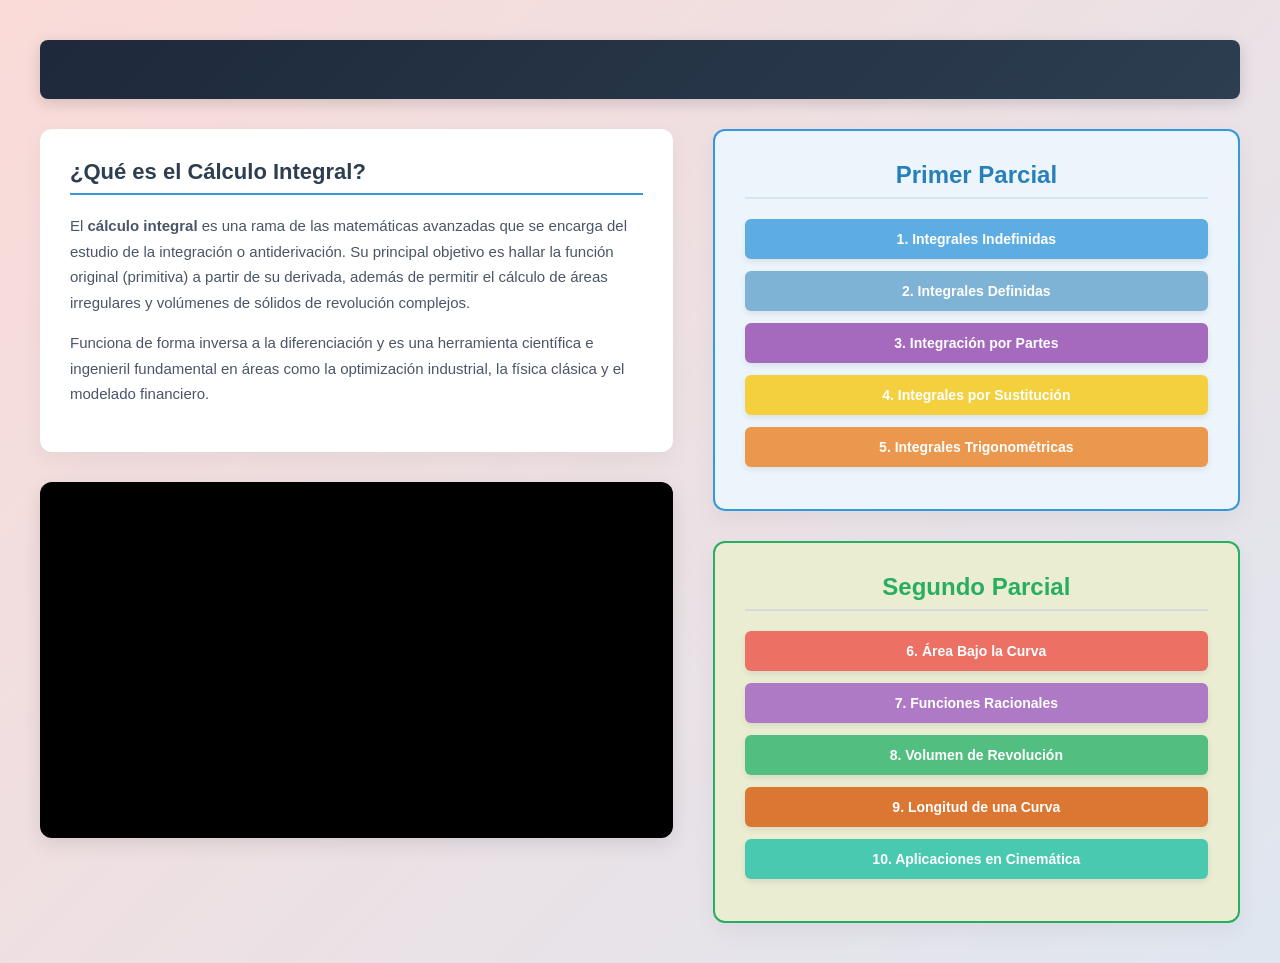
<file: index.html>
<!DOCTYPE html>
<html lang="es">
<head>
    <meta charset="UTF-8">
    <meta name="viewport" content="width=device-width, initial-scale=1.0">
    <title>Curso de Cálculo Integral</title>
    <style>
        /* --- ESTILOS GENERALES Y FONDO DINÁMICO --- */
        body {
            margin: 0;
            padding: 40px 20px;
            display: flex;
            flex-direction: column;
            align-items: center;
            font-family: 'Segoe UI', Tahoma, Geneva, Verdana, sans-serif;
            /* Degradado con colores pastel más vivos y notorios */
            background: linear-gradient(-45deg, #d5f5e3, #e8f8f5, #d6eaf8, #fadbd8);
            background-size: 400% 400%;
            animation: movimientoGradiente 10s ease infinite; /* Bajado a 10s para que sea más dinámico */
            min-height: 100vh;
            box-sizing: border-box;
        }

        @keyframes movimientoGradiente {
            0% { background-position: 0% 50%; }
            50% { background-position: 100% 50%; }
            100% { background-position: 0% 50%; }
        }

        /* --- CONTENEDOR MAESTRO HORIZONTAL --- */
        main {
            max-width: 1200px;
            width: 100%;
        }

        /* --- ANIMACIÓN FLUIDA DEL TÍTULO --- */
        .marquee-container {
            width: 100%;
            overflow: hidden;
            background: linear-gradient(135deg, #1e293b, #2c3e50);
            border-radius: 8px;
            padding: 14px 0;
            margin-bottom: 30px;
            box-shadow: 0 4px 15px rgba(0,0,0,0.15);
        }

        .marquee-text {
            display: inline-block;
            white-space: nowrap;
            font-size: 26px;
            font-weight: bold;
            color: #ffffff;
            padding-left: 100%;
            animation: moverTexto 12s linear infinite;
        }

        @keyframes moverTexto {
            0% { transform: translate3d(0%, 0, 0); }
            100% { transform: translate3d(-100%, 0, 0); }
        }

        /* --- ESTRUCTURA DE DOS COLUMNAS --- */
        .dashboard-grid {
            display: grid;
            grid-template-columns: 1.2fr 1fr; /* Izquierda ligeramente más ancha para el video */
            gap: 40px; /* Margen de separación generoso entre las dos columnas */
            width: 100%;
            align-items: start;
        }

        /* --- BLOQUES DE CONTENIDO CONTROLOGADOS --- */
        .bloque {
            background: white;
            padding: 30px;
            border-radius: 12px;
            box-shadow: 0 8px 24px rgba(0,0,0,0.05);
            box-sizing: border-box;
        }

        /* --- COLUMNA IZQUIERDA (Teoría + Video) --- */
        .columna-izquierda {
            display: flex;
            flex-direction: column;
            gap: 30px; /* Margen de separación entre el concepto y el video */
        }

        .intro-text h2 {
            color: #2c3e50;
            margin-top: 0;
            font-size: 22px;
            border-bottom: 2px solid #3498db;
            padding-bottom: 8px;
        }

        .intro-text p {
            line-height: 1.7;
            color: #4a5568;
            font-size: 15px;
        }

        .video-container {
            position: relative;
            padding-bottom: 56.25%; /* Relación 16:9 */
            height: 0;
            overflow: hidden;
            background: #000;
            border-radius: 12px;
            box-shadow: 0 6px 20px rgba(0,0,0,0.1);
        }

        .video-container iframe {
            position: absolute;
            top: 0;
            left: 0;
            width: 100%;
            height: 100%;
            border: 0;
        }

        /* --- COLUMNA DERECHA (Parciales Apilados) --- */
        .columna-derecha {
            display: flex;
            flex-direction: column;
            gap: 30px; /* Margen de separación entre el Parcial 1 y el Parcial 2 */
        }

        .cuadro-parcial {
            text-align: center;
            transition: all 0.3s ease;
        }

        /* Colores del Primer Parcial */
        .parcial-uno {
            background-color: #ebf5fb; 
            border: 2px solid #3498db;
        }
        .parcial-uno h2 {
            color: #2980b9;
            margin-top: 0;
            border-bottom: 2px solid #d4e6f1;
            padding-bottom: 8px;
        }

        /* Colores del Segundo Parcial */
        .parcial-dos {
            background-color: #eaedd1; 
            border: 2px solid #27ae60;
        }
        .parcial-dos h2 {
            color: #27ae60;
            margin-top: 0;
            border-bottom: 2px solid #d5dbdb;
            padding-bottom: 8px;
        }

        /* Levitación del cuadro al pasar el mouse */
        .cuadro-parcial:hover {
            transform: translateY(-4px);
            box-shadow: 0 12px 32px rgba(0,0,0,0.1);
        }

        /* --- BOTONES DE LOS TEMAS --- */
        .btn-tema {
            display: block;
            width: 100%;
            padding: 12px;
            margin: 12px 0;
            color: white;
            text-decoration: none;
            font-weight: bold;
            border-radius: 6px;
            transition: all 0.3s ease;
            box-sizing: border-box;
            box-shadow: 0 3px 6px rgba(0,0,0,0.08);
            font-size: 14px;
        }

        .btn-tema:hover {
            transform: scale(1.02);
            box-shadow: 0 6px 14px rgba(0,0,0,0.15);
            filter: brightness(1.08);
        }

        /* --- RESPONSIVO PARA PANTALLAS PEQUEÑAS --- */
        @media (max-width: 900px) {
            .dashboard-grid {
                grid-template-columns: 1fr; /* Se hace vertical en celulares */
                gap: 30px;
            }
            body {
                padding: 20px 10px;
            }
        }
    </style>
</head>
<body>

    <main>
        <!-- Título principal animado en la parte superior central -->
        <div class="marquee-container">
            <div class="marquee-text">Proyecto Portafolio De Cálculo Integral</div>
        </div>

        <!-- REJILLA PRINCIPAL EN DOS COLUMNAS HORIZONTALES -->
        <div class="dashboard-grid">
            
            <!-- COLUMNA IZQUIERDA: Concepto + Video (Sin Imagen) -->
            <div class="columna-izquierda">
                
                <!-- Bloque Teórico -->
                <div class="bloque intro-text">
                    <h2>¿Qué es el Cálculo Integral?</h2>
                    <p>
                        El <strong>cálculo integral</strong> es una rama de las matemáticas avanzadas que se encarga del estudio de la integración o antiderivación. Su principal objetivo es hallar la función original (primitiva) a partir de su derivada, además de permitir el cálculo de áreas irregulares y volúmenes de sólidos de revolución complejos.
                    </p>
                    <p>
                        Funciona de forma inversa a la diferenciación y es una herramienta científica e ingenieril fundamental en áreas como la optimización industrial, la física clásica y el modelado financiero.
                    </p>
                </div>

                <!-- Bloque del Video de YouTube -->
                <section class="video-container">
                    <iframe 
                        src="https://www.youtube.com/embed/d7Y9Om4KCUM" 
                        title="Integrales | Introducción" 
                        allow="accelerometer; autoplay; clipboard-write; encrypted-media; gyroscope; picture-in-picture; web-share" 
                        allowfullscreen>
                    </iframe >
                </section>
                
            </div>

            <!-- COLUMNA DERECHA: Parciales Apilados (Uno arriba y otro abajo) -->
            <div class="columna-derecha">
                
                <!-- Cuadro Primer Parcial (Arriba) -->
                <div class="bloque cuadro-parcial parcial-uno">
                    <h2>Primer Parcial</h2>
                    <a href="temas/parcial1/tema1.html" class="btn-tema" style="background-color: #5dade2;">1. Integrales Indefinidas</a>
                    <a href="temas/parcial1/tema2.html" class="btn-tema" style="background-color: #7fb3d5;">2. Integrales Definidas</a>
                    <a href="temas/parcial1/tema3.html" class="btn-tema" style="background-color: #a569bd;">3. Integración por Partes</a>
                    <a href="temas/parcial1/tema4.html" class="btn-tema" style="background-color: #f4d03f;">4. Integrales por Sustitución</a>
                    <a href="temas/parcial1/tema5.html" class="btn-tema" style="background-color: #eb984e;">5. Integrales Trigonométricas</a>
                </div>

                <!-- Cuadro Segundo Parcial (Abajo) -->
                <div class="bloque cuadro-parcial parcial-dos">
                    <h2>Segundo Parcial</h2>
                    <a href="temas/parcial2/tema1.html" class="btn-tema" style="background-color: #ec7063;">6. Área Bajo la Curva</a>
                    <a href="temas/parcial2/tema2.html" class="btn-tema" style="background-color: #af7ac5;">7. Funciones Racionales</a>
                    <a href="temas/parcial2/tema3.html" class="btn-tema" style="background-color: #52be80;">8. Volumen de Revolución</a>
                    <a href="temas/parcial2/tema4.html" class="btn-tema" style="background-color: #dc7633;">9. Longitud de una Curva</a>
                    <a href="temas/parcial2/tema5.html" class="btn-tema" style="background-color: #48c9b0;">10. Aplicaciones en Cinemática</a>
                </div>

            </div>

        </div> <!-- Fin de la rejilla -->
    </main>

</body>
</html>
</file>
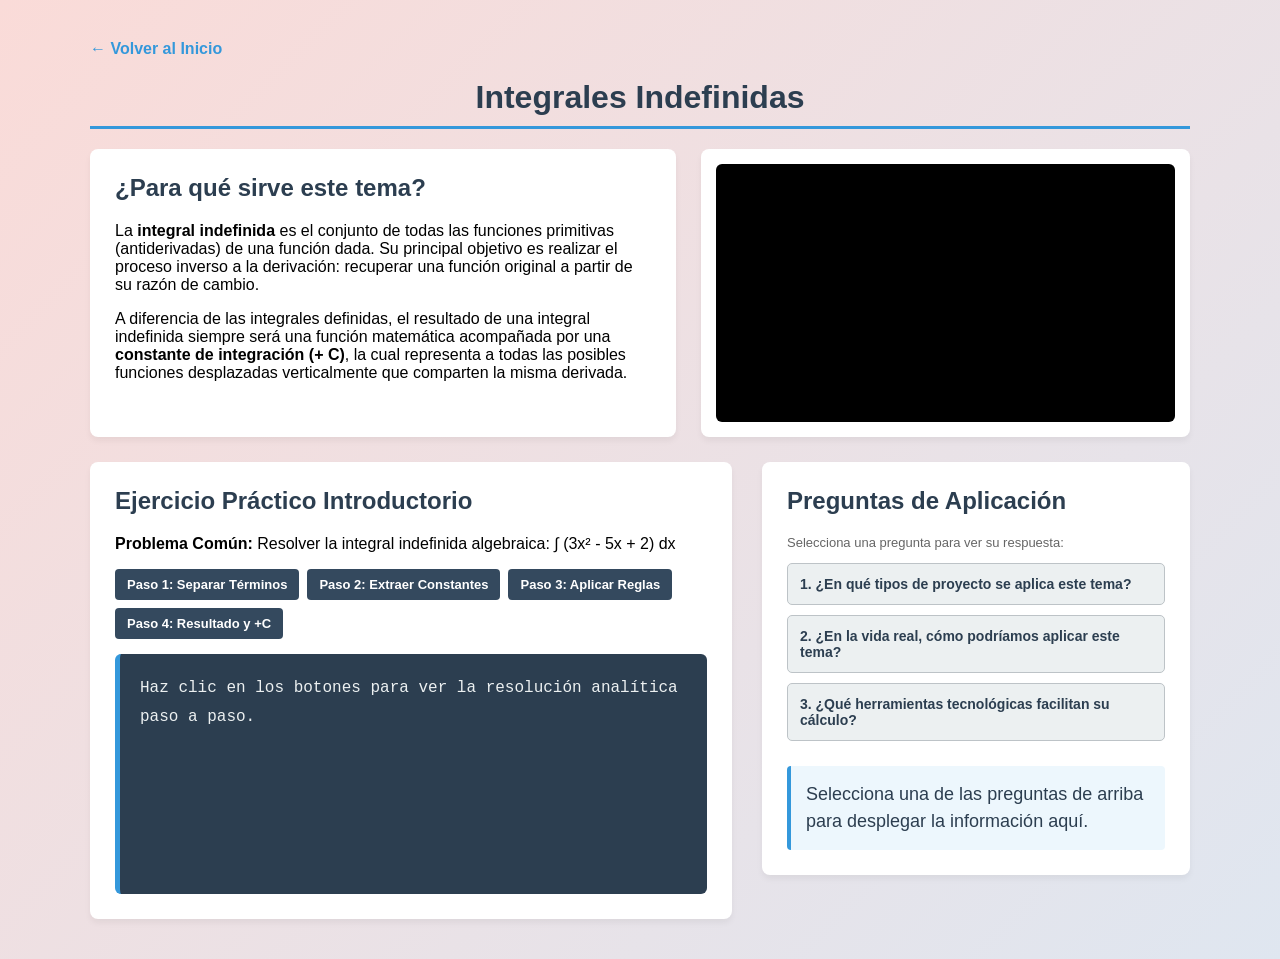
<file: temas/parcial1/tema1.html>
<!DOCTYPE html>
<html lang="es">
<head>
    <meta charset="UTF-8">
    <meta name="viewport" content="width=device-width, initial-scale=1.0">
    <title>Funciones Racionales - Caso 1</title>
    <style>
        body {
            font-family: 'Segoe UI', Geneva, Verdana, sans-serif;
            margin: 0;
            padding: 20px;
            display: flex;
            flex-direction: column;
            align-items: center;
            /* Mismo fondo vivo de la página principal */
            background: linear-gradient(-45deg, #d5f5e3, #e8f8f5, #d6eaf8, #fadbd8);
            background-size: 400% 400%;
            animation: movimientoGradiente 10s ease infinite;
            min-height: 100vh;
        }

        @keyframes movimientoGradiente {
            0% { background-position: 0% 50%; }
            50% { background-position: 100% 50%; }
            100% { background-position: 0% 50%; }
        }

        main {
            max-width: 1100px;
            width: 100%;
        }

        h1 {
            color: #2c3e50;
            text-align: center;
            border-bottom: 3px solid #3498db;
            padding-bottom: 10px;
            margin-bottom: 20px;
        }

        .navegacion-superior {
            display: flex;
            justify-content: space-between;
            align-items: center;
            margin-bottom: 20px;
            width: 100%;
        }

        .volver-btn {
            text-decoration: none;
            color: #3498db;
            font-weight: bold;
        }

        .siguiente-caso-btn {
            text-decoration: none;
            background-color: #e67e22;
            color: white;
            padding: 10px 15px;
            border-radius: 5px;
            font-weight: bold;
            transition: background 0.2s;
        }

        .siguiente-caso-btn:hover {
            background-color: #d35400;
        }

        /* --- FILA SUPERIOR: TEORÍA Y VIDEO --- */
        .fila-superior {
            display: grid;
            grid-template-columns: 1.2fr 1fr;
            gap: 25px;
            margin-bottom: 25px;
        }

        .bloque {
            background: white;
            padding: 25px;
            border-radius: 8px;
            box-shadow: 0 4px 6px rgba(0,0,0,0.05);
        }

        h2 {
            color: #2c3e50;
            margin-top: 0;
        }

        .video-pequeno {
            position: relative;
            padding-bottom: 56.25%;
            height: 0;
            overflow: hidden;
            border-radius: 6px;
            background: #000;
        }

        .video-pequeno iframe {
            position: absolute;
            top: 0;
            left: 0;
            width: 100%;
            height: 100%;
            border: 0;
        }

        /* --- FILA INFERIOR: EJERCICIO Y PREGUNTAS --- */
        .fila-inferior {
            display: grid;
            grid-template-columns: 1.5fr 1fr;
            gap: 30px;
        }

        /* --- CONTROLES Y PIZARRA --- */
        .controles-pasos {
            display: flex;
            gap: 8px;
            margin: 15px 0;
            flex-wrap: wrap;
        }

        .btn-paso {
            background-color: #34495e;
            color: white;
            border: none;
            padding: 8px 12px;
            border-radius: 4px;
            cursor: pointer;
            font-weight: bold;
            font-size: 13px;
            transition: background 0.2s;
        }

        .btn-paso:hover {
            background-color: #2c3e50;
        }

        .pizarra-ejercicio {
            background-color: #2c3e50;
            color: #ecf0f1;
            padding: 20px;
            border-radius: 6px;
            min-height: 220px;
            font-family: 'Courier New', Courier, monospace;
            border-left: 5px solid #3498db;
            line-height: 1.6;
        }

        .paso-oculto {
            display: none;
            margin-bottom: 15px;
            animation: fadeIn 0.4s ease forwards;
        }

        /* --- PREGUNTAS DE APLICACIÓN --- */
        .btn-pregunta {
            width: 100%;
            text-align: left;
            background: #ecf0f1;
            border: 1px solid #bdc3c7;
            padding: 12px;
            margin-bottom: 10px;
            border-radius: 5px;
            cursor: pointer;
            font-size: 14px;
            font-weight: bold;
            color: #2c3e50;
            transition: background 0.2s;
        }

        .btn-pregunta:hover {
            background: #d5dbdb;
        }

        .contenedor-respuesta {
            background: #edf7fd;
            border-left: 4px solid #3498db;
            padding: 15px;
            border-radius: 4px;
            margin-top: 15px;
            min-height: 80px;
        }

        @keyframes fadeIn {
            from { opacity: 0; transform: translateY(5px); }
            to { opacity: 1; transform: translateY(0); }
        }

        @media (max-width: 850px) {
            .fila-superior, .fila-inferior { grid-template-columns: 1fr; }
        }
    </style>
</head>

<body>
    <!-- Copia este bloque directo dentro del body de tu archivo tema1.html -->
    <main style="max-width: 1100px; width: 100%; margin: 0 auto; padding: 20px;">
        <!-- Enlace de Navegación -->
        <div class="navegacion-superior" style="display: flex; justify-content: space-between; align-items: center; margin-bottom: 20px; width: 100%;">
            <a href="../../index.html" class="volver-btn" style="text-decoration: none; color: #3498db; font-weight: bold;">← Volver al Inicio</a>
        </div>

        <h1>Integrales Indefinidas</h1>

        <!-- FILA SUPERIOR: Teoría y Video -->
        <div class="fila-superior" style="display: grid; grid-template-columns: 1.2fr 1fr; gap: 25px; margin-bottom: 25px;">
            <div class="bloque" style="background: white; padding: 25px; border-radius: 8px; box-shadow: 0 4px 6px rgba(0,0,0,0.05);">
                <h2>¿Para qué sirve este tema?</h2>
                <p>
                    La <strong>integral indefinida</strong> es el conjunto de todas las funciones primitivas (antiderivadas) de una función dada. Su principal objetivo es realizar el proceso inverso a la derivación: recuperar una función original a partir de su razón de cambio.
                </p>
                <p>
                    A diferencia de las integrales definidas, el resultado de una integral indefinida siempre será una función matemática acompañada por una <strong>constante de integración (+ C)</strong>, la cual representa a todas las posibles funciones desplazadas verticalmente que comparten la misma derivada.
                </p>
            </div>
        
            <div class="bloque" style="background: white; padding: 15px; border-radius: 8px; box-shadow: 0 4px 6px rgba(0,0,0,0.05);">
                <div class="video-pequeno" style="position: relative; padding-bottom: 56.25%; height: 0; overflow: hidden; border-radius: 6px; background: #000;">
                    <iframe 
                        src="https://www.youtube.com/embed/fkN13I-NaU8" 
                        title="Video tutorial Integrales Indefinidas"
                        allow="accelerometer; autoplay; clipboard-write; encrypted-media; gyroscope; picture-in-picture; web-share" 
                        allowfullscreen>
                    </iframe>
                </div>
            </div>
        </div>

        <!-- FILA INFERIOR: Ejercicio y Preguntas -->
        <div class="fila-inferior" style="display: grid; grid-template-columns: 1.5fr 1fr; gap: 30px;">
        
            <!-- Pizarra de Ejercicio por Pasos -->
            <div class="bloque" style="background: white; padding: 25px; border-radius: 8px; box-shadow: 0 4px 6px rgba(0,0,0,0.05);">
                <h2>Ejercicio Práctico Introductorio</h2>
                <p><strong>Problema Común:</strong> Resolver la integral indefinida algebraica: ∫ (3x² - 5x + 2) dx</p>
            
                <div class="controles-pasos" style="display: flex; gap: 8px; margin: 15px 0; flex-wrap: wrap;">
                    <button class="btn-paso" style="background-color: #34495e; color: white; border: none; padding: 8px 12px; border-radius: 4px; cursor: pointer; font-weight: bold;" onclick="mostrarIndefPaso(1)">Paso 1: Separar Términos</button>
                    <button class="btn-paso" style="background-color: #34495e; color: white; border: none; padding: 8px 12px; border-radius: 4px; cursor: pointer; font-weight: bold;" onclick="mostrarIndefPaso(2)">Paso 2: Extraer Constantes</button>
                    <button class="btn-paso" style="background-color: #34495e; color: white; border: none; padding: 8px 12px; border-radius: 4px; cursor: pointer; font-weight: bold;" onclick="mostrarIndefPaso(3)">Paso 3: Aplicar Reglas</button>
                    <button class="btn-paso" style="background-color: #34495e; color: white; border: none; padding: 8px 12px; border-radius: 4px; cursor: pointer; font-weight: bold;" onclick="mostrarIndefPaso(4)">Paso 4: Resultado y +C</button>
                </div>

                <div class="pizarra-ejercicio" style="background-color: #2c3e50; color: #ecf0f1; padding: 20px; border-radius: 6px; min-height: 200px; font-family: 'Courier New', Courier, monospace; border-left: 5px solid #3498db; line-height: 1.8;">
                    <div id="indef-indicador">Haz clic en los botones para ver la resolución analítica paso a paso.</div>
                
                    <div id="indef-paso1" style="display: none; margin-bottom: 15px;">
                        <strong>[PASO 1] Separar la integral en términos individuales:</strong><br>
                        Utilizando la propiedad de linealidad de las integrales, dividimos cada sumando con su propio diferencial:<br>
                        ∫ 3x² dx - ∫ 5x dx + ∫ 2 dx
                    </div>
                
                    <div id="indef-paso2" style="display: none; margin-bottom: 15px;">
                        <strong>[PASO 2] Extraer los coeficientes constantes:</strong><br>
                        Sacamos los números enteros fuera de cada símbolo de integración para dejar las variables libres:<br>
                        3 ∫ x² dx - 5 ∫ x dx + 2 ∫ dx
                    </div>
                
                    <div id="indef-paso3" style="display: none; margin-bottom: 15px;">
                        <strong>[PASO 3] Aplicar la regla de la potencia:</strong><br>
                        Usamos la regla de integración [∫ xⁿ dx = xⁿ⁺¹ / (n+1)] en cada variable:<br>
                        • 3 · (x³ / 3)<br>
                        • -5 · (x² / 2)<br>
                        • 2 · (x)
                    </div>
                
                    <div id="indef-paso4" style="display: none; margin-bottom: 15px;">
                        <strong>[PASO 4] Simplificar términos algebraicos y agregar +C:</strong><br>
                        Cancelamos los coeficientes repetidos (3/3) y unimos la constante de integración obligatoria:<br>
                        x³ - (5/2)x² + 2x + C<br><br>
                        <strong>Resultado Final:</strong> x³ - 2.5x² + 2x + C
                    </div>
                </div>
            </div>

            <!-- Panel de Preguntas con posición inteligente flotante (Sticky) -->
            <div class="bloque" style="background: white; padding: 25px; border-radius: 8px; box-shadow: 0 4px 6px rgba(0,0,0,0.05); position: sticky; top: 20px; align-self: start;">
                <h2>Preguntas de Aplicación</h2>
                <p style="font-size: 13px; color: #666;">Selecciona una pregunta para ver su respuesta:</p>
            
                <button class="btn-pregunta" style="width: 100%; text-align: left; background: #ecf0f1; border: 1px solid #bdc3c7; padding: 12px; margin-bottom: 10px; border-radius: 5px; cursor: pointer; font-weight: bold; color: #2c3e50;" onclick="mostrarIndefRespuesta(1)">1. ¿En qué tipos de proyecto se aplica este tema?</button>
                <button class="btn-pregunta" style="width: 100%; text-align: left; background: #ecf0f1; border: 1px solid #bdc3c7; padding: 12px; margin-bottom: 10px; border-radius: 5px; cursor: pointer; font-weight: bold; color: #2c3e50;" onclick="mostrarIndefRespuesta(2)">2. ¿En la vida real, cómo podríamos aplicar este tema?</button>
                <button class="btn-pregunta" style="width: 100%; text-align: left; background: #ecf0f1; border: 1px solid #bdc3c7; padding: 12px; margin-bottom: 10px; border-radius: 5px; cursor: pointer; font-weight: bold; color: #2c3e50;" onclick="mostrarIndefRespuesta(3)">3. ¿Qué herramientas tecnológicas facilitan su cálculo?</button>

                <div style="background: #edf7fd; border-left: 4px solid #3498db; padding: 15px; border-radius: 4px; margin-top: 15px;">
                    <div id="indef-texto-respuesta" style="font-size: 18px; line-height: 1.5; color: #2c3e50;">
                        Selecciona una de las preguntas de arriba para desplegar la información aquí.
                    </div>
                </div>
            </div>

        </div>
    </main>

    <!-- --- CONTROL JAVASCRIPT --- -->
    <script>
        function mostrarIndefPaso(numeroPaso) {
            document.getElementById('indef-indicador').style.display = 'none';
            document.getElementById('indef-paso' + numeroPaso).style.display = 'block';
        }

        function mostrarIndefRespuesta(idPregunta) {
            var cuadroTexto = document.getElementById('indef-texto-respuesta');
            if (idPregunta === 1) {
                cuadroTexto.innerHTML = "<strong>Proyectos de Modelado de Costos y Finanzas:</strong> Es fundamental para modelar curvas generales de costos marginales o ingresos proyectados en empresas. Permite hallar las funciones totales antes de establecer presupuestos fijos.";
            } else if (idPregunta === 2) {
                cuadroTexto.innerHTML = "<strong>Aplicación en la vida real:</strong> Si conoces la tasa continua con la que el agua llena un tanque por minuto, al aplicar una integral indefinida obtienes la fórmula general que predice el volumen de agua acumulado en cualquier minuto del día.";
            } else if (idPregunta === 3) {
                cuadroTexto.innerHTML = "<strong>Herramientas tecnológicas:</strong> Para integrales algebraicas pesadas se utiliza la barra matemática de <strong>WolframAlpha</strong>, softwares simbólicos de código abierto como <strong>Maxima</strong>, o la calculadora gráfica de <strong>GeoGebra</strong>.";
            }
        }
    </script>

</body>
</html>
</file>
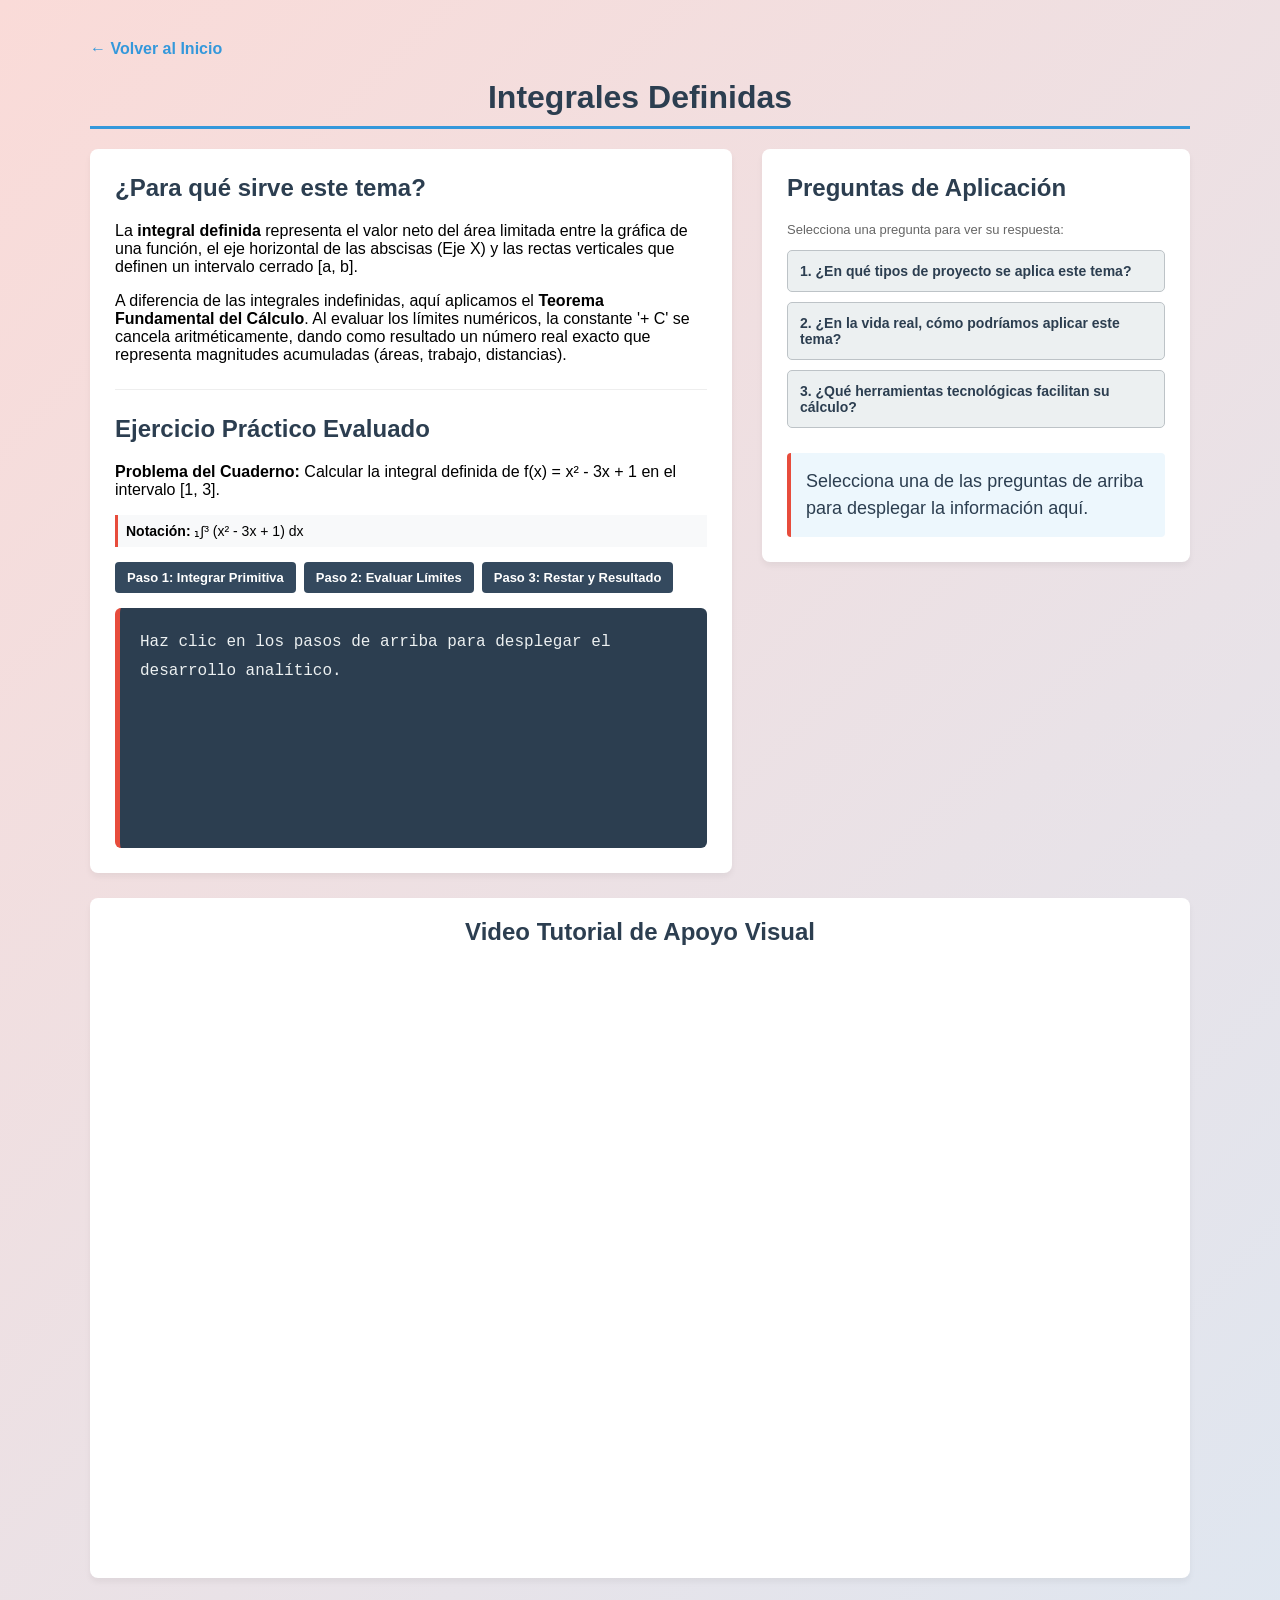
<file: temas/parcial1/tema2.html>
<!DOCTYPE html>
<html lang="es">
<head>
    <meta charset="UTF-8">
    <meta name="viewport" content="width=device-width, initial-scale=1.0">
    <title>Funciones Racionales - Caso 1</title>
    <style>
        body {
            font-family: 'Segoe UI', Geneva, Verdana, sans-serif;
            margin: 0;
            padding: 20px;
            display: flex;
            flex-direction: column;
            align-items: center;
            /* Mismo fondo vivo de la página principal */
            background: linear-gradient(-45deg, #d5f5e3, #e8f8f5, #d6eaf8, #fadbd8);
            background-size: 400% 400%;
            animation: movimientoGradiente 10s ease infinite;
            min-height: 100vh;
        }

        @keyframes movimientoGradiente {
            0% { background-position: 0% 50%; }
            50% { background-position: 100% 50%; }
            100% { background-position: 0% 50%; }
        }

        main {
            max-width: 1100px;
            width: 100%;
        }

        h1 {
            color: #2c3e50;
            text-align: center;
            border-bottom: 3px solid #3498db;
            padding-bottom: 10px;
            margin-bottom: 20px;
        }

        .navegacion-superior {
            display: flex;
            justify-content: space-between;
            align-items: center;
            margin-bottom: 20px;
            width: 100%;
        }

        .volver-btn {
            text-decoration: none;
            color: #3498db;
            font-weight: bold;
        }

        .siguiente-caso-btn {
            text-decoration: none;
            background-color: #e67e22;
            color: white;
            padding: 10px 15px;
            border-radius: 5px;
            font-weight: bold;
            transition: background 0.2s;
        }

        .siguiente-caso-btn:hover {
            background-color: #d35400;
        }

        /* --- FILA SUPERIOR: TEORÍA Y VIDEO --- */
        .fila-superior {
            display: grid;
            grid-template-columns: 1.2fr 1fr;
            gap: 25px;
            margin-bottom: 25px;
        }

        .bloque {
            background: white;
            padding: 25px;
            border-radius: 8px;
            box-shadow: 0 4px 6px rgba(0,0,0,0.05);
        }

        h2 {
            color: #2c3e50;
            margin-top: 0;
        }

        .video-pequeno {
            position: relative;
            padding-bottom: 56.25%;
            height: 0;
            overflow: hidden;
            border-radius: 6px;
            background: #000;
        }

        .video-pequeno iframe {
            position: absolute;
            top: 0;
            left: 0;
            width: 100%;
            height: 100%;
            border: 0;
        }

        /* --- FILA INFERIOR: EJERCICIO Y PREGUNTAS --- */
        .fila-inferior {
            display: grid;
            grid-template-columns: 1.5fr 1fr;
            gap: 30px;
        }

        /* --- CONTROLES Y PIZARRA --- */
        .controles-pasos {
            display: flex;
            gap: 8px;
            margin: 15px 0;
            flex-wrap: wrap;
        }

        .btn-paso {
            background-color: #34495e;
            color: white;
            border: none;
            padding: 8px 12px;
            border-radius: 4px;
            cursor: pointer;
            font-weight: bold;
            font-size: 13px;
            transition: background 0.2s;
        }

        .btn-paso:hover {
            background-color: #2c3e50;
        }

        .pizarra-ejercicio {
            background-color: #2c3e50;
            color: #ecf0f1;
            padding: 20px;
            border-radius: 6px;
            min-height: 220px;
            font-family: 'Courier New', Courier, monospace;
            border-left: 5px solid #3498db;
            line-height: 1.6;
        }

        .paso-oculto {
            display: none;
            margin-bottom: 15px;
            animation: fadeIn 0.4s ease forwards;
        }

        /* --- PREGUNTAS DE APLICACIÓN --- */
        .btn-pregunta {
            width: 100%;
            text-align: left;
            background: #ecf0f1;
            border: 1px solid #bdc3c7;
            padding: 12px;
            margin-bottom: 10px;
            border-radius: 5px;
            cursor: pointer;
            font-size: 14px;
            font-weight: bold;
            color: #2c3e50;
            transition: background 0.2s;
        }

        .btn-pregunta:hover {
            background: #d5dbdb;
        }

        .contenedor-respuesta {
            background: #edf7fd;
            border-left: 4px solid #3498db;
            padding: 15px;
            border-radius: 4px;
            margin-top: 15px;
            min-height: 80px;
        }

        @keyframes fadeIn {
            from { opacity: 0; transform: translateY(5px); }
            to { opacity: 1; transform: translateY(0); }
        }

        @media (max-width: 850px) {
            .fila-superior, .fila-inferior { grid-template-columns: 1fr; }
        }
    </style>
</head>

<body>
    <!-- Copia este bloque directo dentro del body de tu archivo tema2.html -->
    <main style="max-width: 1100px; width: 100%; margin: 0 auto; padding: 20px;">
        <!-- Enlace de Navegación -->
        <div class="navegacion-superior" style="display: flex; justify-content: space-between; align-items: center; margin-bottom: 20px; width: 100%;">
            <a href="../../index.html" class="volver-btn" style="text-decoration: none; color: #3498db; font-weight: bold;">← Volver al Inicio</a>
        </div>

        <h1>Integrales Definidas</h1>

        <!-- FILA SUPERIOR: Teoría al lado de las Preguntas -->
        <div class="contenido-grid" style="display: grid; grid-template-columns: 1.5fr 1fr; gap: 30px; margin-bottom: 25px;">
        
            <!-- Bloque Teórico -->
            <div class="bloque" style="background: white; padding: 25px; border-radius: 8px; box-shadow: 0 4px 6px rgba(0,0,0,0.05);">
                <h2>¿Para qué sirve este tema?</h2>
                <p>
                    La <strong>integral definida</strong> representa el valor neto del área limitada entre la gráfica de una función, el eje horizontal de las abscisas (Eje X) y las rectas verticales que definen un intervalo cerrado [a, b].
                </p>
                <p>
                    A diferencia de las integrales indefinidas, aquí aplicamos el <strong>Teorema Fundamental del Cálculo</strong>. Al evaluar los límites numéricos, la constante '+ C' se cancela aritméticamente, dando como resultado un número real exacto que representa magnitudes acumuladas (áreas, trabajo, distancias).
                </p>
            
                <hr style="border: 0; border-top: 1px solid #eee; margin: 25px 0;">

                <!-- PIZARRA DEL EJERCICIO -->
                <h2>Ejercicio Práctico Evaluado</h2>
                <p><strong>Problema del Cuaderno:</strong> Calcular la integral definida de f(x) = x² - 3x + 1 en el intervalo [1, 3].</p>
                <p style="font-size: 14px; background: #f8f9fa; padding: 8px; border-left: 3px solid #e74c3c;"><strong>Notación:</strong> ₁∫³ (x² - 3x + 1) dx</p>
            
                <div class="controles-pasos" style="display: flex; gap: 8px; margin: 15px 0; flex-wrap: wrap;">
                    <button class="btn-paso" style="background-color: #34495e; color: white; border: none; padding: 8px 12px; border-radius: 4px; cursor: pointer; font-weight: bold;" onclick="mostrarDefPaso(1)">Paso 1: Integrar Primitiva</button>
                    <button class="btn-paso" style="background-color: #34495e; color: white; border: none; padding: 8px 12px; border-radius: 4px; cursor: pointer; font-weight: bold;" onclick="mostrarDefPaso(2)">Paso 2: Evaluar Límites</button>
                    <button class="btn-paso" style="background-color: #34495e; color: white; border: none; padding: 8px 12px; border-radius: 4px; cursor: pointer; font-weight: bold;" onclick="mostrarDefPaso(3)">Paso 3: Restar y Resultado</button>
                </div>

                <div class="pizarra-ejercicio" style="background-color: #2c3e50; color: #ecf0f1; padding: 20px; border-radius: 6px; min-height: 200px; font-family: 'Courier New', Courier, monospace; border-left: 5px solid #e74c3c; line-height: 1.8;">
                    <div id="def-indicador">Haz clic en los pasos de arriba para desplegar el desarrollo analítico.</div>
                
                    <div id="def-paso1" style="display: none; margin-bottom: 15px;">
                        <strong>[PASO 1] Encontrar la función primitiva F(x):</strong><br>
                        Integramos cada término aplicando la regla de potencias de forma directa:<br>
                        F(x) = (x³ / 3) - 3(x² / 2) + x<br>
                        F(x) = (x³ / 3) - 1.5x² + x
                    </div>
                
                    <div id="def-paso2" style="display: none; margin-bottom: 15px;">
                        <strong>[PASO 2] Evaluar F(x) en los límites superior (3) e inferior (1):</strong><br>
                        • Límite Superior F(3):<br>
                        &nbsp;&nbsp;F(3) = (3³ / 3) - 1.5(3²) + 3 = 9 - 13.5 + 3 = <strong>-1.5</strong><br>
                        • Límite Inferior F(1):<br>
                        &nbsp;&nbsp;F(1) = (1³ / 3) - 1.5(1²) + 1 = 0.333 - 1.5 + 1 = <strong>-0.166</strong>
                    </div>
                
                    <div id="def-paso3" style="display: none; margin-bottom: 15px;">
                        <strong>[PASO 3] Aplicar Teorema Fundamental del Cálculo [F(3) - F(1)]:</strong><br>
                        Efectuamos la resta algebraica de los límites evaluados:<br>
                        Resultado Integral = (-1.5) - (-0.166) = -1.5 + 0.166 = -1.333<br><br>
                        <strong>Resultado Final del Área:</strong><br>
                        Como el valor geométrico dio negativo por encontrarse bajo el Eje X, aplicamos valor absoluto para obtener una magnitud física real:<br>
                        <strong>Área = 4/3 u²</strong> (Aproximadamente 1.33 unidades cuadradas positivas)
                    </div>

                    <!-- Bloque Gris de la Imagen (Se enciende automáticamente en el Paso 3) -->
                    <div id="def-grafico-contenedor" style="display: none; margin-top: 20px; text-align: center; background: #34495e; padding: 10px; border-radius: 5px;">
                        <p style="margin: 0 0 10px 0; font-size: 13px; color: #f1c40f;">📊 Gráfica de la Región Determinada [1, 3]:</p>
                        <!-- Cambia 'grafica_definida.png' por el nombre de tu archivo de GeoGebra posterior -->
                        <img id="def-grafica-imagen" src="grafica_definida.png" alt="Área bajo la curva evaluada" style="max-width: 100%; height: auto; border: 1px solid #555; border-radius: 4px;">
                    </div>
                </div>
            </div>

            <!-- Panel de Preguntas con posición inteligente flotante (Sticky) -->
            <div class="bloque" style="background: white; padding: 25px; border-radius: 8px; box-shadow: 0 4px 6px rgba(0,0,0,0.05); position: sticky; top: 20px; align-self: start;">
                <h2>Preguntas de Aplicación</h2>
                <p style="font-size: 13px; color: #666;">Selecciona una pregunta para ver su respuesta:</p>
            
                <button class="btn-pregunta" style="width: 100%; text-align: left; background: #ecf0f1; border: 1px solid #bdc3c7; padding: 12px; margin-bottom: 10px; border-radius: 5px; cursor: pointer; font-weight: bold; color: #2c3e50;" onclick="mostrarDefRespuesta(1)">1. ¿En qué tipos de proyecto se aplica este tema?</button>
                <button class="btn-pregunta" style="width: 100%; text-align: left; background: #ecf0f1; border: 1px solid #bdc3c7; padding: 12px; margin-bottom: 10px; border-radius: 5px; cursor: pointer; font-weight: bold; color: #2c3e50;" onclick="mostrarDefRespuesta(2)">2. ¿En la vida real, cómo podríamos aplicar este tema?</button>
                <button class="btn-pregunta" style="width: 100%; text-align: left; background: #ecf0f1; border: 1px solid #bdc3c7; padding: 12px; margin-bottom: 10px; border-radius: 5px; cursor: pointer; font-weight: bold; color: #2c3e50;" onclick="mostrarDefRespuesta(3)">3. ¿Qué herramientas tecnológicas facilitan su cálculo?</button>

                <div style="background: #edf7fd; border-left: 4px solid #e74c3c; padding: 15px; border-radius: 4px; margin-top: 15px;">
                    <div id="def-texto-respuesta" style="font-size: 18px; line-height: 1.5; color: #2c3e50;">
                        Selecciona una de las preguntas de arriba para desplegar la información aquí.
                    </div>
                </div>
            </div>

        </div>

        <!-- SECCIÓN INFERIOR: Video de YouTube Centrado -->
        <div class="bloque" style="background: white; padding: 20px; border-radius: 8px; box-shadow: 0 4px 6px rgba(0,0,0,0.05); text-align: center; margin-top: 20px;">
            <h2 style="margin-bottom: 15px;">Video Tutorial de Apoyo Visual</h2>
            <div class="video-wrapper" style="position: relative; padding-bottom: 56.25%; height: 0; overflow: hidden; max-width: 800px; margin: 0 auto;">
                <iframe 
                    src="https://www.youtube.com/embed/K15rvmw2WwI" 
                    title="Video explicativo integral definida"
                    allow="accelerometer; autoplay; clipboard-write; encrypted-media; gyroscope; picture-in-picture; web-share" 
                    allowfullscreen style="position: absolute; top: 0; left: 0; width: 100%; height: 100%; border: 0; border-radius: 6px;">
                </iframe>
            </div>
        </div>
    </main>

    <!-- --- CONTROL JAVASCRIPT --- -->
    <script>
        function mostrarDefPaso(numeroPaso) {
            document.getElementById('def-indicador').style.display = 'none';
            document.getElementById('def-paso' + numeroPaso).style.display = 'block';

            // Si se presiona el paso 3 (último paso), revelamos el gráfico de la función
            if (numeroPaso === 3) {
                document.getElementById('def-grafico-contenedor').style.display = 'block';
            }
        }

        function mostrarDefRespuesta(idPregunta) {
            var cuadroTexto = document.getElementById('def-texto-respuesta');
            if (idPregunta === 1) {
                cuadroTexto.innerHTML = "<strong>Proyectos Civiles e Hidráulicos:</strong> Es la herramienta base para calcular el volumen de agua de lluvia acumulado que pasa por el vertedero de una presa durante un intervalo específico de horas pico.";
            } else if (idPregunta === 2) {
                cuadroTexto.innerHTML = "<strong>Aplicación en la vida real:</strong> En física cinemática, si un automóvil se desplaza a una velocidad variable, la integral definida calcula los metros exactos de distancia total recorridos entre la hora de salida (t=1) y la hora de llegada (t=3).";
            } else if (idPregunta === 3) {
                cuadroTexto.innerHTML = "<strong>Herramientas tecnológicas:</strong> Se emplea el comando 'Integral(f, 1, 3)' en <strong>GeoGebra</strong> para sombrear el área, o plataformas de resolución directa como <strong>WolframAlpha</strong>.";
            }
        }
    </script>

</body>
</html>
</file>
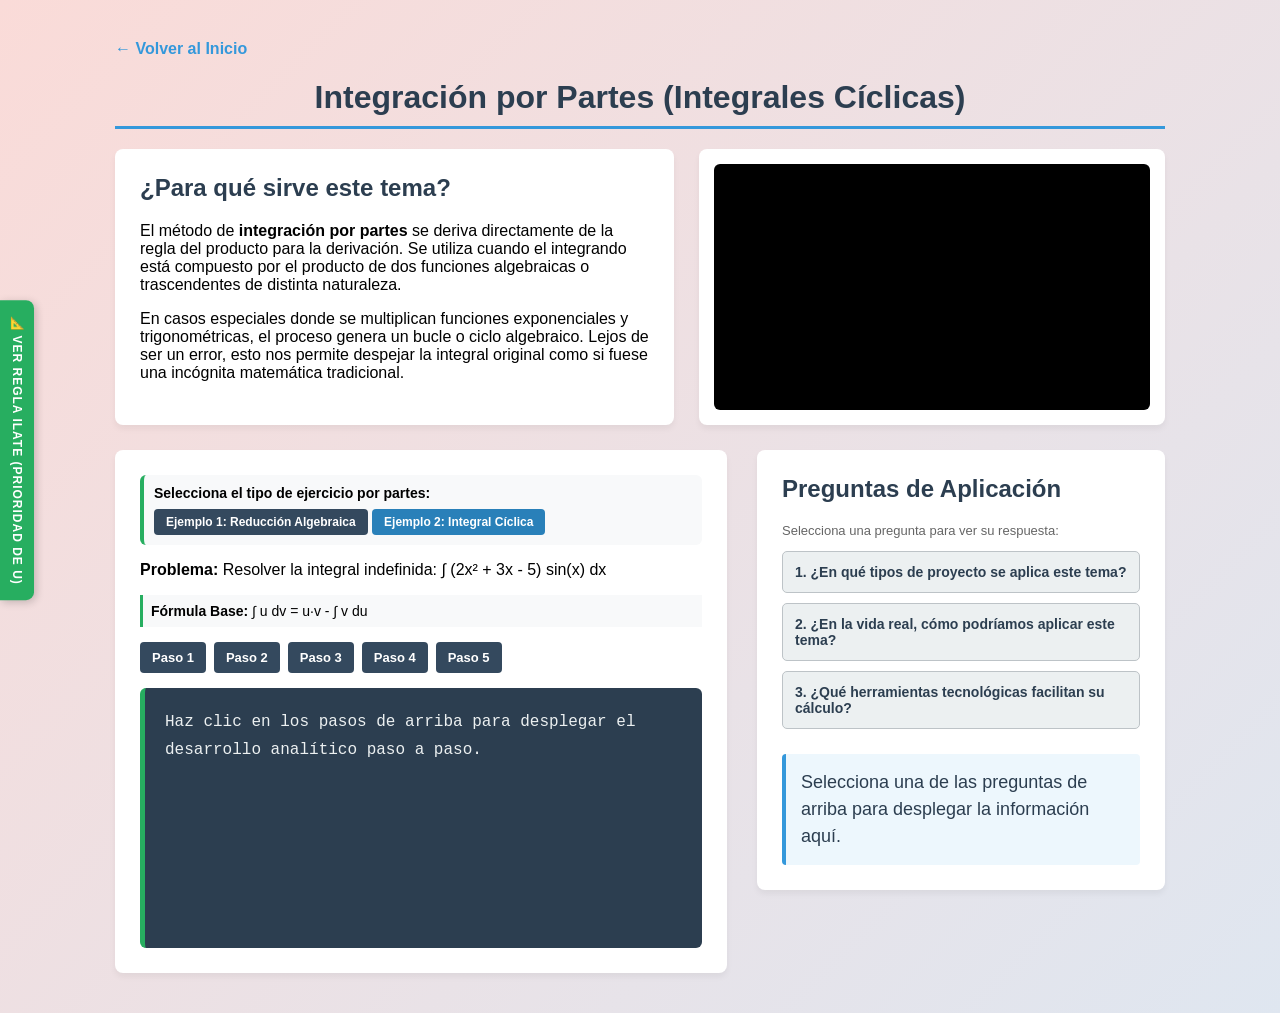
<file: temas/parcial1/tema3.html>
<!DOCTYPE html>
<html lang="es">
<head>
    <meta charset="UTF-8">
    <meta name="viewport" content="width=device-width, initial-scale=1.0">
    <title>Funciones Racionales - Caso 1</title>
    <style>
        body {
            font-family: 'Segoe UI', Geneva, Verdana, sans-serif;
            margin: 0;
            padding: 20px;
            display: flex;
            flex-direction: column;
            align-items: center;
            /* Mismo fondo vivo de la página principal */
            background: linear-gradient(-45deg, #d5f5e3, #e8f8f5, #d6eaf8, #fadbd8);
            background-size: 400% 400%;
            animation: movimientoGradiente 10s ease infinite;
            min-height: 100vh;
        }

        @keyframes movimientoGradiente {
            0% { background-position: 0% 50%; }
            50% { background-position: 100% 50%; }
            100% { background-position: 0% 50%; }
        }

        main {
            max-width: 1100px;
            width: 100%;
        }

        h1 {
            color: #2c3e50;
            text-align: center;
            border-bottom: 3px solid #3498db;
            padding-bottom: 10px;
            margin-bottom: 20px;
        }

        .navegacion-superior {
            display: flex;
            justify-content: space-between;
            align-items: center;
            margin-bottom: 20px;
            width: 100%;
        }

        .volver-btn {
            text-decoration: none;
            color: #3498db;
            font-weight: bold;
        }

        .siguiente-caso-btn {
            text-decoration: none;
            background-color: #e67e22;
            color: white;
            padding: 10px 15px;
            border-radius: 5px;
            font-weight: bold;
            transition: background 0.2s;
        }

        .siguiente-caso-btn:hover {
            background-color: #d35400;
        }

        /* --- FILA SUPERIOR: TEORÍA Y VIDEO --- */
        .fila-superior {
            display: grid;
            grid-template-columns: 1.2fr 1fr;
            gap: 25px;
            margin-bottom: 25px;
        }

        .bloque {
            background: white;
            padding: 25px;
            border-radius: 8px;
            box-shadow: 0 4px 6px rgba(0,0,0,0.05);
        }

        h2 {
            color: #2c3e50;
            margin-top: 0;
        }

        .video-pequeno {
            position: relative;
            padding-bottom: 56.25%;
            height: 0;
            overflow: hidden;
            border-radius: 6px;
            background: #000;
        }

        .video-pequeno iframe {
            position: absolute;
            top: 0;
            left: 0;
            width: 100%;
            height: 100%;
            border: 0;
        }

        /* --- FILA INFERIOR: EJERCICIO Y PREGUNTAS --- */
        .fila-inferior {
            display: grid;
            grid-template-columns: 1.5fr 1fr;
            gap: 30px;
        }

        /* --- CONTROLES Y PIZARRA --- */
        .controles-pasos {
            display: flex;
            gap: 8px;
            margin: 15px 0;
            flex-wrap: wrap;
        }

        .btn-paso {
            background-color: #34495e;
            color: white;
            border: none;
            padding: 8px 12px;
            border-radius: 4px;
            cursor: pointer;
            font-weight: bold;
            font-size: 13px;
            transition: background 0.2s;
        }

        .btn-paso:hover {
            background-color: #2c3e50;
        }

        .pizarra-ejercicio {
            background-color: #2c3e50;
            color: #ecf0f1;
            padding: 20px;
            border-radius: 6px;
            min-height: 220px;
            font-family: 'Courier New', Courier, monospace;
            border-left: 5px solid #3498db;
            line-height: 1.6;
        }

        .paso-oculto {
            display: none;
            margin-bottom: 15px;
            animation: fadeIn 0.4s ease forwards;
        }

        /* --- PREGUNTAS DE APLICACIÓN --- */
        .btn-pregunta {
            width: 100%;
            text-align: left;
            background: #ecf0f1;
            border: 1px solid #bdc3c7;
            padding: 12px;
            margin-bottom: 10px;
            border-radius: 5px;
            cursor: pointer;
            font-size: 14px;
            font-weight: bold;
            color: #2c3e50;
            transition: background 0.2s;
        }

        .btn-pregunta:hover {
            background: #d5dbdb;
        }

        .contenedor-respuesta {
            background: #edf7fd;
            border-left: 4px solid #3498db;
            padding: 15px;
            border-radius: 4px;
            margin-top: 15px;
            min-height: 80px;
        }

        @keyframes fadeIn {
            from { opacity: 0; transform: translateY(5px); }
            to { opacity: 1; transform: translateY(0); }
        }

        @media (max-width: 850px) {
            .fila-superior, .fila-inferior { grid-template-columns: 1fr; }
        }
    </style>
</head>

<body>
    <!-- BOTÓN FLOTANTE: Regla ILATE en el extremo izquierdo -->
    <button onclick="abrirIlate()" style="position: fixed; left: 0; top: 50%; transform: translateY(-50%); background-color: #27ae60; color: white; border: none; padding: 15px 10px; cursor: pointer; font-weight: bold; border-radius: 0 8px 8px 0; box-shadow: 2px 2px 8px rgba(0,0,0,0.2); z-index: 1000; writing-mode: vertical-rl; text-transform: uppercase; font-size: 12px; letter-spacing: 1px;">
        📐 Ver Regla ILATE (Prioridad de U)
    </button>

    <!-- VENTANA EMERGENTE (MODAL) PARA EXPLICAR ILATE -->
    <div id="modalIlate" style="display: none; position: fixed; z-index: 2000; left: 0; top: 0; width: 100%; height: 100%; background-color: rgba(0,0,0,0.7); align-items: center; justify-content: center;">
        <div style="background-color: #2c3e50; color: white; padding: 25px; border-radius: 8px; max-width: 550px; width: 90%; box-shadow: 0 4px 20px rgba(0,0,0,0.3); border-left: 5px solid #27ae60; position: relative; font-family: 'Courier New', Courier, monospace; line-height: 1.6;">
        
            <span onclick="cerrarIlate()" style="position: absolute; top: 10px; right: 15px; color: #aaa; font-size: 28px; font-weight: bold; cursor: pointer;">&times;</span>
        
            <h3 style="color: #2ecc71; margin-top: 0; border-bottom: 1px solid #4f5d73; padding-bottom: 8px; text-align: center;">🎯 CRITERIO DE PRIORIDAD: REGLA ILATE</h3>
        
            <p style="font-size: 14px; text-align: justify;">
                Para integrar por partes usamos la fórmula: <strong>∫ u dv = u·v - ∫ v du</strong>. <br>
                La palabra <strong>ILATE</strong> nos indica el orden estricto de arriba hacia abajo para elegir cuál función será la variable <strong>u</strong>. La primera que aparezca en la lista tiene la prioridad:
            </p>

            <div style="background: #1a252f; padding: 15px; border-radius: 6px; font-size: 13px; margin: 15px 0;">
                <strong style="color: #e74c3c;">▲ PRIORIDAD ALTA (Se elige primero)</strong><br>
                <strong>I</strong> - Inversas Trigonométricas &nbsp;[ sin⁻¹(x), cos⁻¹(x) ]<br>
                <strong>L</strong> - Logarítmicas &nbsp;&nbsp;&nbsp;&nbsp;&nbsp;&nbsp;&nbsp;&nbsp;&nbsp;&nbsp;&nbsp;&nbsp;[ ln(x), log(x) ]<br>
                <strong>A</strong> - Algebraicas &nbsp;&nbsp;&nbsp;&nbsp;&nbsp;&nbsp;&nbsp;&nbsp;&nbsp;&nbsp;&nbsp;&nbsp;&nbsp;[ x³, 3x, 5 ]<br>
                <strong>T</strong> - Trigonométricas &nbsp;&nbsp;&nbsp;&nbsp;&nbsp;&nbsp;&nbsp;&nbsp;&nbsp;[ sin(x), cos(x) ]<br>
                <strong>E</strong> - Exponenciales &nbsp;&nbsp;&nbsp;&nbsp;&nbsp;&nbsp;&nbsp;&nbsp;&nbsp;&nbsp;[ eˣ, 2ˣ ]<br>
                <strong style="color: #3498db;">▼ PRIORIDAD BAJA (Se deja para el dv)</strong>
            </div>

            <p style="font-size: 13px; color: #bdc3c7; text-align: justify;">
                <strong>¿Por qué se hace esto?</strong> Elegimos como <strong>u</strong> la función que sea más fácil de simplificar al derivarla, mientras que las funciones de abajo (como las exponenciales) no cambian su complejidad al integrarse, por lo que se asignan directamente al diferencial <strong>dv</strong>.
            </p>
        </div>
    </div>

    <!-- CONTENIDO PRINCIPAL -->
    <main style="margin-left: 60px; max-width: 1050px; width: calc(100% - 70px); margin: 0 auto; padding: 20px;">
        <div class="navegacion-superior">
            <a href="../../index.html" class="volver-btn">← Volver al Inicio</a>
        </div>

        <h1>Integración por Partes (Integrales Cíclicas)</h1>

        <!-- FILA SUPERIOR: Teoría al lado del Video -->
        <div class="fila-superior" style="display: grid; grid-template-columns: 1.2fr 1fr; gap: 25px; margin-bottom: 25px;">
            <div class="bloque">
                <h2>¿Para qué sirve este tema?</h2>
                <p>
                    El método de <strong>integración por partes</strong> se deriva directamente de la regla del producto para la derivación. Se utiliza cuando el integrando está compuesto por el producto de dos funciones algebraicas o trascendentes de distinta naturaleza.
                </p>
                <p>
                    En casos especiales donde se multiplican funciones exponenciales y trigonométricas, el proceso genera un bucle o ciclo algebraico. Lejos de ser un error, esto nos permite despejar la integral original como si fuese una incógnita matemática tradicional.
                </p>
            </div>
        
            <div class="bloque" style="padding: 15px;">
                <div class="video-pequeno">
                    <iframe 
                        src="https://www.youtube.com/embed/93kW5colCAU" 
                        title="Video tutorial Integración por Partes"
                        allow="accelerometer; autoplay; clipboard-write; encrypted-media; gyroscope; picture-in-picture; web-share" 
                        allowfullscreen>
                    </iframe>
                </div>
            </div>
        </div>

        <!-- FILA INFERIOR: Ejercicio y Preguntas -->
        <div class="fila-inferior" style="display: grid; grid-template-columns: 1.5fr 1fr; gap: 30px;">
        
            <!-- Pizarra de Ejercicio Acumulativa -->
            <div class="bloque">
                <!-- SELECTOR DE EJERCICIOS DENTRO DEL TEMA -->
                <div style="margin-bottom: 15px; background: #f8f9fa; padding: 10px; border-radius: 6px; border-left: 4px solid #27ae60;">
                    <p style="margin: 0 0 8px 0; font-weight: bold; font-size: 14px;">Selecciona el tipo de ejercicio por partes:</p>
                    <button class="btn-paso" style="background-color: #34495e; padding: 6px 12px; font-size: 12px;" onclick="cambiarEjercicioPartes('ejercicioNormal')">Ejemplo 1: Reducción Algebraica</button>
                    <button class="btn-paso" style="background-color: #2980b9; padding: 6px 12px; font-size: 12px;" onclick="cambiarEjercicioPartes('ejercicioCiclico')">Ejemplo 2: Integral Cíclica</button>
                </div>

                <p id="enunciado-partes"><strong>Problema:</strong> Resolver la integral indefinida: ∫ (2x² + 3x - 5) sin(x) dx</p>
                <p style="font-size: 14px; background: #f8f9fa; padding: 8px; border-left: 3px solid #27ae60;"><strong>Fórmula Base:</strong> ∫ u dv = u·v - ∫ v du</p>
            
                                <!-- Contenedor dinámico de botones de pasos -->
                <div class="controles-pasos" style="display: flex; gap: 8px; margin: 15px 0; flex-wrap: wrap;">
                    <!-- El JavaScript inyectará automáticamente los botones correctos aquí -->
                </div>

                <!-- ESTO ERA LO QUE FALTABA: El recuadro negro de la pizarra -->
                <div class="pizarra-ejercicio" style="background-color: #2c3e50; color: #ecf0f1; padding: 20px; border-radius: 6px; min-height: 220px; font-family: 'Courier New', Courier, monospace; border-left: 5px solid #27ae60; line-height: 1.8;">
                    <div id="partes-indicador">Haz clic en los pasos de arriba para desplegar el desarrollo analítico paso a paso.</div>
                    
                    <!-- Los pasos vacíos que el JavaScript irá llenando -->
                    <div id="partes-paso1" style="display: none; margin-bottom: 15px;"></div>
                    <div id="partes-paso2" style="display: none; margin-bottom: 15px;"></div>
                    <div id="partes-paso3" style="display: none; margin-bottom: 15px;"></div>
                    <div id="partes-paso4" style="display: none; margin-bottom: 15px;"></div>
                    <div id="partes-paso5" style="display: none; margin-bottom: 15px;"></div>
                </div>
            </div>

            <!-- Panel de Preguntas con posición inteligente flotante (Sticky) -->
            <div class="bloque" style="position: sticky; top: 20px; align-self: start;">
                <h2>Preguntas de Aplicación</h2>
                <p style="font-size: 13px; color: #666;">Selecciona una pregunta para ver su respuesta:</p>
            
                <button class="btn-pregunta" onclick="mostrarPartesRespuesta(1)">1. ¿En qué tipos de proyecto se aplica este tema?</button>
                <button class="btn-pregunta" onclick="mostrarPartesRespuesta(2)">2. ¿En la vida real, cómo podríamos aplicar este tema?</button>
                <button class="btn-pregunta" onclick="mostrarPartesRespuesta(3)">3. ¿Qué herramientas tecnológicas facilitan su cálculo?</button>

                <div class="contenedor-respuesta">
                    <div id="partes-texto-respuesta" style="font-size: 18px; line-height: 1.5; color: #2c3e50;">
                                    <div id="partes-texto-respuesta" style="font-size: 18px; line-height: 1.5; color: #2c3e50;">
                        Selecciona una de las preguntas de arriba para desplegar la información aquí.
                    </div>
                </div> <!-- Cierra contenedor-respuesta -->
            </div> <!-- Cierra el bloque derecho de preguntas -->

        </div> <!-- Cierra fila-inferior -->
    </main>

    <!-- --- CONTROL JAVASCRIPT CORREGIDO --- -->
    <script>
        function abrirIlate() {
            document.getElementById('modalIlate').style.display = 'flex';
        }   
        function cerrarIlate() {
            document.getElementById('modalIlate').style.display = 'none';
        }

        // Base de datos integrada con ambos ejercicios por partes
        let ejercicioActual = 'ejercicioNormal';

        const basePartes = {
            ejercicioNormal: {
                enunciado: "<strong>Problema:</strong> Resolver la integral indefinida: ∫ (2x² + 3x - 5) sin(x) dx",
                pasos: 5,
                paso1: "<strong>[PASO 1] Seleccionar variables u y dv con ILATE:</strong><br>Tenemos una función Algebraica [2x² + 3x - 5] y una Trigonométrica [sin(x)]. Por prioridad, la algebraica va primero:<br>• u = 2x² + 3x - 5 &nbsp;→ &nbsp;du = (4x + 3) dx<br>• dv = sin(x) dx &nbsp;&nbsp;&nbsp;→ &nbsp;v = -cos(x)",
                paso2: "<strong>[PASO 2] Aplicar la primera etapa de la fórmula:</strong><br>Sustituimos en la ecuación (u·v - ∫ v du):<br>= (2x² + 3x - 5)(-cos(x)) - ∫ (-cos(x))(4x + 3) dx<br>= -(2x² + 3x - 5)cos(x) + <strong>∫ (4x + 3)cos(x) dx</strong>",
                paso3: "<strong>[PASO 3] Integrar por partes la expresión interna restante:</strong><br>Aplicamos nuevamente el método a la integral ∫ (4x + 3)cos(x) dx para reducir el grado de la x:<br>• u = 4x + 3 &nbsp;→ &nbsp;du = 4 dx<br>• dv = cos(x) dx → &nbsp;v = sin(x)<br>Desarrollo interno: [ (4x + 3)sin(x) - ∫ 4 sin(x) dx ]",
                paso4: "<strong>[PASO 4] Unificar las dos etapas algebraicas:</strong><br>Juntamos todo el camino recorrido cuidando los signos distributivos:<br>= -(2x² + 3x - 5)cos(x) + (4x + 3)sin(x) - 4 ∫ sin(x) dx",
                paso5: "<strong>[PASO 5] Resolver la última integral directa y añadir +C:</strong><br>La integral directa de sin(x) es -cos(x). Multiplicando signos de cierre (-4 · -cos(x) = +4cos(x)):<br><br><strong>Resultado Final:</strong> -(2x² + 3x - 5)cos(x) + (4x + 3)sin(x) + 4cos(x) + C"
            },
            ejercicioCiclico: {
                enunciado: "<strong>Problema:</strong> Resolver la integral indefinida cíclica: ∫ eˣ cos(x) dx",
                pasos: 5,
                paso1: "<strong>[PASO 1] Seleccionar variables u y dv con ILATE:</strong><br>Tenemos una función Trigonométrica [cos(x)] y una Exponencial [eˣ]. Por orden de prioridad, la trigonométrica va primero:<br>• u = cos(x) &nbsp;&nbsp;→ &nbsp;du = -sin(x) dx<br>• dv = eˣ dx &nbsp;→ &nbsp;v = eˣ",
                paso2: "<strong>[PASO 2] Aplicar la fórmula por primera vez:</strong><br>Sustituimos la estructura en la ecuación (u·v - ∫ v du):<br>∫ eˣ cos(x) dx = cos(x)·eˣ - ∫ eˣ · (-sin(x)) dx<br>∫ eˣ cos(x) dx = eˣ cos(x) + <strong>∫ eˣ sin(x) dx</strong>",
                paso3: "<strong>[PASO 3] Aplicar el método a la nueva integral interna:</strong><br>Volvemos a integrar por partes la expresión ∫ eˣ sin(x) dx manteniendo el mismo orden de prioridad:<br>• u = sin(x) &nbsp;&nbsp;→ &nbsp;du = cos(x) dx<br>• dv = eˣ dx &nbsp;→ &nbsp;v = eˣ<br>Desarrollo interno: [ sin(x)·eˣ - ∫ eˣ cos(x) dx ]",
                paso4: "<strong>[PASO 4] Unificar las etapas e identificar la repetición:</strong><br>Reunimos todo el camino algebraico en una sola ecuación lineal:<br>∫ eˣ cos(x) dx = eˣ cos(x) + eˣ sin(x) - <strong>∫ eˣ cos(x) dx</strong><br>**¡Fíjate bien! La integral que resta al final es exactamente igual a nuestra integral original del enunciado. El ciclo se ha cerrado.",
                paso5: "<strong>[PASO 5] Despejar la integral y añadir la constante +C:</strong><br>Pasamos la integral restando de la derecha a sumar a la izquierda y despejamos:<br>2 ∫ eˣ cos(x) dx = eˣ(cos(x) + sin(x))<br><br><strong>Resultado Final:</strong> [ eˣ (cos(x) + sin(x)) / 2 ] + C"
            }
        };

        // Cambia dinámicamente entre el ejercicio normal y el cíclico
        function cambiarEjercicioPartes(idEjercicio) {
            ejercicioActual = idEjercicio;
            document.getElementById('enunciado-partes').innerHTML = basePartes[idEjercicio].enunciado;
        
            // Resetear la pizarra
            document.getElementById('partes-indicador').style.display = 'block';
            for (let i = 1; i <= 5; i++) {
                let contenedorPaso = document.getElementById('partes-paso' + i);
                if (contenedorPaso) {
                    contenedorPaso.style.display = 'none';
                    contenedorPaso.innerHTML = '';
                }
            } 
        
            // Regenerar los botones de pasos
            generarBotonesPasos(basePartes[idEjercicio].pasos);
        }

        // Dibuja los botones en el HTML según los pasos necesarios
        function generarBotonesPasos(totalPasos) {
            const contenedor = document.querySelector('.controles-pasos');
            contenedor.innerHTML = '';
            for (let i = 1; i <= totalPasos; i++) {
                contenedor.innerHTML += `<button class="btn-paso" style="background-color: #34495e; color: white; border: none; padding: 8px 12px; border-radius: 4px; cursor: pointer; font-weight: bold;" onclick="mostrarPartesPaso(${i})">Paso ${i}</button>`;
            }
        }

        // Muestra los pasos de forma acumulativa
        function mostrarPartesPaso(numeroPaso) {
            document.getElementById('partes-indicador').style.display = 'none';
        
            let contenedorPaso = document.getElementById('partes-paso' + numeroPaso);
            if (!contenedorPaso) {
                const pizarra = document.querySelector('.pizarra-ejercicio');
                contenedorPaso = document.createElement('div');
                contenedorPaso.id = 'partes-paso' + numeroPaso;
                contenedorPaso.style.marginBottom = '15px';
                pizarra.appendChild(contenedorPaso);
            }
        
            contenedorPaso.innerHTML = basePartes[ejercicioActual]['paso' + numeroPaso];
            contenedorPaso.style.display = 'block';
        }

        // Inicializar el primer ejercicio de forma automática al cargar la página
        cambiarEjercicioPartes('ejercicioNormal');


        function mostrarPartesRespuesta(idPregunta) {
            var cuadroTexto = document.getElementById('partes-texto-respuesta');
            if (idPregunta === 1) {
                cuadroTexto.innerHTML = "<strong>Proyectos de Ingeniería Eléctrica y Señales:</strong> Se aplica de forma masiva en el Análisis de Fourier para descomponer señales complejas y ondas eléctricas de corriente alterna en sus componentes armónicos básicos.";
            } else if (idPregunta === 2) {
                cuadroTexto.innerHTML = "<strong>Aplicación en la vida real:</strong> Se utiliza para calcular los patrones de amortiguamiento en puentes o edificios sometidos a terremotos, donde las ondas de choque (senos y cosenos) van perdiendo fuerza de forma exponencial a lo largo de las horas.";
            } else if (idPregunta === 3) {
                cuadroTexto.innerHTML = "<strong>Herramientas tecnológicas:</strong> Para no perderse en los signos de los ciclos algebraicos se recurre al comando 'int' en software matemático como <strong>MATLAB</strong> o la plataforma escolar interactiva <strong>Symbolab</strong>.";
            }
        }

    </script>

</body>
</html>
</file>
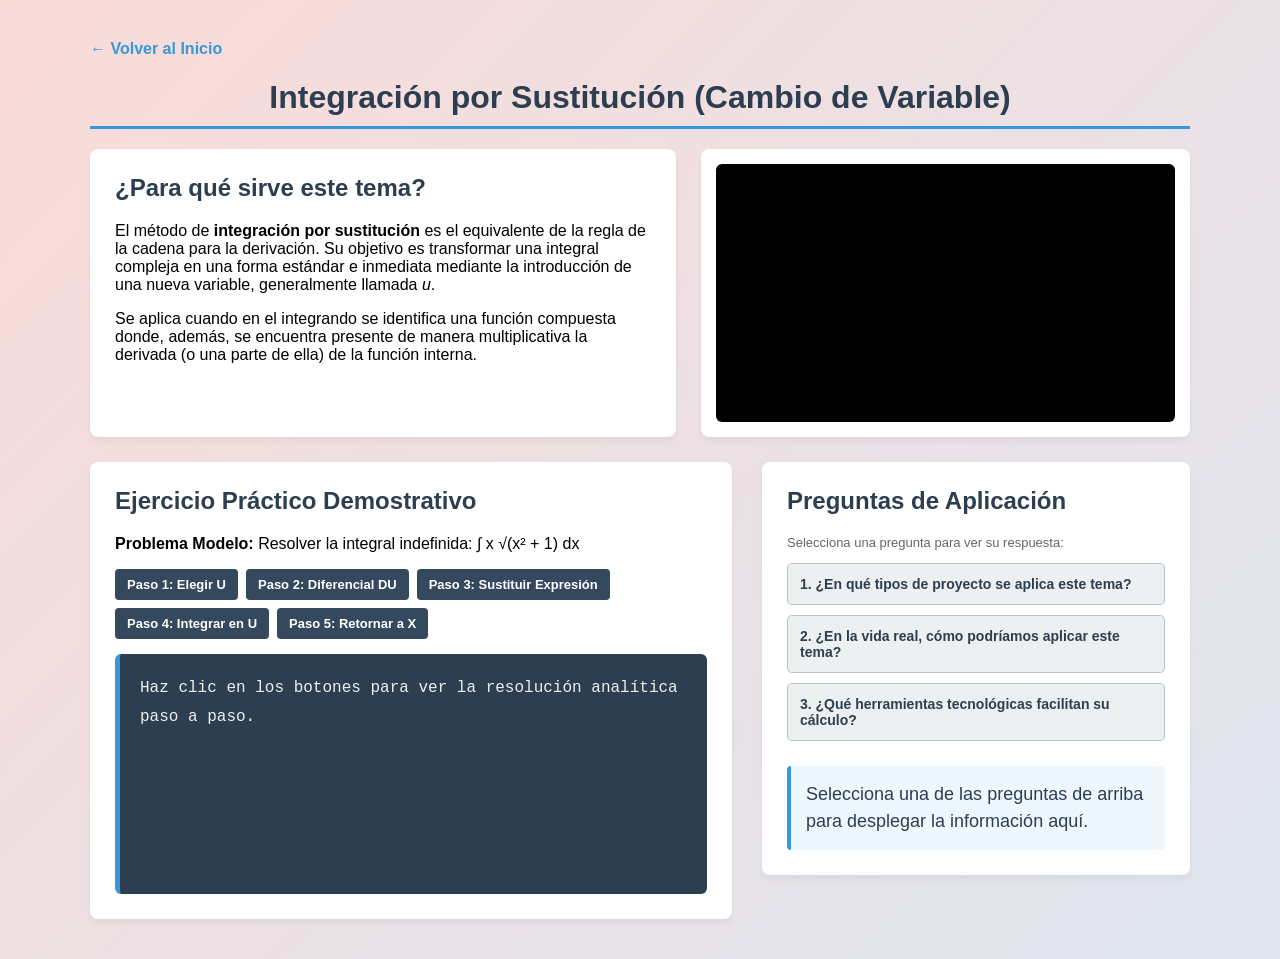
<file: temas/parcial1/tema4.html>
<!DOCTYPE html>
<html lang="es">
<head>
    <meta charset="UTF-8">
    <meta name="viewport" content="width=device-width, initial-scale=1.0">
    <title>Funciones Racionales - Caso 1</title>
    <style>
        body {
            font-family: 'Segoe UI', Geneva, Verdana, sans-serif;
            margin: 0;
            padding: 20px;
            display: flex;
            flex-direction: column;
            align-items: center;
            /* Mismo fondo vivo de la página principal */
            background: linear-gradient(-45deg, #d5f5e3, #e8f8f5, #d6eaf8, #fadbd8);
            background-size: 400% 400%;
            animation: movimientoGradiente 10s ease infinite;
            min-height: 100vh;
        }

        @keyframes movimientoGradiente {
            0% { background-position: 0% 50%; }
            50% { background-position: 100% 50%; }
            100% { background-position: 0% 50%; }
        }

        main {
            max-width: 1100px;
            width: 100%;
        }

        h1 {
            color: #2c3e50;
            text-align: center;
            border-bottom: 3px solid #3498db;
            padding-bottom: 10px;
            margin-bottom: 20px;
        }

        .navegacion-superior {
            display: flex;
            justify-content: space-between;
            align-items: center;
            margin-bottom: 20px;
            width: 100%;
        }

        .volver-btn {
            text-decoration: none;
            color: #3498db;
            font-weight: bold;
        }

        .siguiente-caso-btn {
            text-decoration: none;
            background-color: #e67e22;
            color: white;
            padding: 10px 15px;
            border-radius: 5px;
            font-weight: bold;
            transition: background 0.2s;
        }

        .siguiente-caso-btn:hover {
            background-color: #d35400;
        }

        /* --- FILA SUPERIOR: TEORÍA Y VIDEO --- */
        .fila-superior {
            display: grid;
            grid-template-columns: 1.2fr 1fr;
            gap: 25px;
            margin-bottom: 25px;
        }

        .bloque {
            background: white;
            padding: 25px;
            border-radius: 8px;
            box-shadow: 0 4px 6px rgba(0,0,0,0.05);
        }

        h2 {
            color: #2c3e50;
            margin-top: 0;
        }

        .video-pequeno {
            position: relative;
            padding-bottom: 56.25%;
            height: 0;
            overflow: hidden;
            border-radius: 6px;
            background: #000;
        }

        .video-pequeno iframe {
            position: absolute;
            top: 0;
            left: 0;
            width: 100%;
            height: 100%;
            border: 0;
        }

        /* --- FILA INFERIOR: EJERCICIO Y PREGUNTAS --- */
        .fila-inferior {
            display: grid;
            grid-template-columns: 1.5fr 1fr;
            gap: 30px;
        }

        /* --- CONTROLES Y PIZARRA --- */
        .controles-pasos {
            display: flex;
            gap: 8px;
            margin: 15px 0;
            flex-wrap: wrap;
        }

        .btn-paso {
            background-color: #34495e;
            color: white;
            border: none;
            padding: 8px 12px;
            border-radius: 4px;
            cursor: pointer;
            font-weight: bold;
            font-size: 13px;
            transition: background 0.2s;
        }

        .btn-paso:hover {
            background-color: #2c3e50;
        }

        .pizarra-ejercicio {
            background-color: #2c3e50;
            color: #ecf0f1;
            padding: 20px;
            border-radius: 6px;
            min-height: 220px;
            font-family: 'Courier New', Courier, monospace;
            border-left: 5px solid #3498db;
            line-height: 1.6;
        }

        .paso-oculto {
            display: none;
            margin-bottom: 15px;
            animation: fadeIn 0.4s ease forwards;
        }

        /* --- PREGUNTAS DE APLICACIÓN --- */
        .btn-pregunta {
            width: 100%;
            text-align: left;
            background: #ecf0f1;
            border: 1px solid #bdc3c7;
            padding: 12px;
            margin-bottom: 10px;
            border-radius: 5px;
            cursor: pointer;
            font-size: 14px;
            font-weight: bold;
            color: #2c3e50;
            transition: background 0.2s;
        }

        .btn-pregunta:hover {
            background: #d5dbdb;
        }

        .contenedor-respuesta {
            background: #edf7fd;
            border-left: 4px solid #3498db;
            padding: 15px;
            border-radius: 4px;
            margin-top: 15px;
            min-height: 80px;
        }

        @keyframes fadeIn {
            from { opacity: 0; transform: translateY(5px); }
            to { opacity: 1; transform: translateY(0); }
        }

        @media (max-width: 850px) {
            .fila-superior, .fila-inferior { grid-template-columns: 1fr; }
        }
    </style>
</head>

<body>
    <!-- Copia este bloque directo dentro del body de tu archivo tema4.html -->
    <main style="max-width: 1100px; width: 100%; margin: 0 auto; padding: 20px;">
        <!-- Enlace de Navegación -->
        <div class="navegacion-superior" style="display: flex; justify-content: space-between; align-items: center; margin-bottom: 20px; width: 100%;">
            <a href="../../index.html" class="volver-btn" style="text-decoration: none; color: #3498db; font-weight: bold;">← Volver al Inicio</a>
        </div>

        <h1>Integración por Sustitución (Cambio de Variable)</h1>

        <!-- FILA SUPERIOR: Teoría al lado del Video -->
        <div class="fila-superior" style="display: grid; grid-template-columns: 1.2fr 1fr; gap: 25px; margin-bottom: 25px;">
            <div class="bloque" style="background: white; padding: 25px; border-radius: 8px; box-shadow: 0 4px 6px rgba(0,0,0,0.05);">
                <h2>¿Para qué sirve este tema?</h2>
                <p>
                    El método de <strong>integración por sustitución</strong> es el equivalente de la regla de la cadena para la derivación. Su objetivo es transformar una integral compleja en una forma estándar e inmediata mediante la introducción de una nueva variable, generalmente llamada <em>u</em>.
                </p>
                <p>
                    Se aplica cuando en el integrando se identifica una función compuesta donde, además, se encuentra presente de manera multiplicativa la derivada (o una parte de ella) de la función interna.
                </p>
            </div>
        
            <div class="bloque" style="background: white; padding: 15px; border-radius: 8px; box-shadow: 0 4px 6px rgba(0,0,0,0.05);">
                <div class="video-pequeno" style="position: relative; padding-bottom: 56.25%; height: 0; overflow: hidden; border-radius: 6px; background: #000;">
                    <iframe 
                        src="https://www.youtube.com/embed/UZyG4jCBMgU" 
                        title="Video tutorial Integrales por Sustitución"
                        allow="accelerometer; autoplay; clipboard-write; encrypted-media; gyroscope; picture-in-picture; web-share" 
                        allowfullscreen style="position: absolute; top: 0; left: 0; width: 100%; height: 100%; border: 0; border-radius: 6px;">
                    </iframe>
                </div>
            </div>
        </div>

        <!-- FILA INFERIOR: Ejercicio y Preguntas -->
        <div class="fila-inferior" style="display: grid; grid-template-columns: 1.5fr 1fr; gap: 30px;">
        
            <!-- Pizarra de Ejercicio por Pasos -->
            <div class="bloque" style="background: white; padding: 25px; border-radius: 8px; box-shadow: 0 4px 6px rgba(0,0,0,0.05);">
                <h2>Ejercicio Práctico Demostrativo</h2>
                <p><strong>Problema Modelo:</strong> Resolver la integral indefinida: ∫ x √(x² + 1) dx</p>
            
                <div class="controles-pasos" style="display: flex; gap: 8px; margin: 15px 0; flex-wrap: wrap;">
                    <button class="btn-paso" style="background-color: #34495e; color: white; border: none; padding: 8px 12px; border-radius: 4px; cursor: pointer; font-weight: bold;" onclick="mostrarSustPaso(1)">Paso 1: Elegir U</button>
                    <button class="btn-paso" style="background-color: #34495e; color: white; border: none; padding: 8px 12px; border-radius: 4px; cursor: pointer; font-weight: bold;" onclick="mostrarSustPaso(2)">Paso 2: Diferencial DU</button>
                    <button class="btn-paso" style="background-color: #34495e; color: white; border: none; padding: 8px 12px; border-radius: 4px; cursor: pointer; font-weight: bold;" onclick="mostrarSustPaso(3)">Paso 3: Sustituir Expresión</button>
                    <button class="btn-paso" style="background-color: #34495e; color: white; border: none; padding: 8px 12px; border-radius: 4px; cursor: pointer; font-weight: bold;" onclick="mostrarSustPaso(4)">Paso 4: Integrar en U</button>
                    <button class="btn-paso" style="background-color: #34495e; color: white; border: none; padding: 8px 12px; border-radius: 4px; cursor: pointer; font-weight: bold;" onclick="mostrarSustPaso(5)">Paso 5: Retornar a X</button>
                </div>

                <div class="pizarra-ejercicio" style="background-color: #2c3e50; color: #ecf0f1; padding: 20px; border-radius: 6px; min-height: 200px; font-family: 'Courier New', Courier, monospace; border-left: 5px solid #3498db; line-height: 1.8;">
                    <div id="sust-indicador">Haz clic en los botones para ver la resolución analítica paso a paso.</div>
                
                    <div id="sust-paso1" style="display: none; margin-bottom: 15px;">
                        <strong>[PASO 1] Elegir la variable u conveniente:</strong><br>
                        Identificamos el término algebraico más complejo o el que esté "atrapado" dentro de una raíz o potencia:<br>
                        u = x² + 1
                    </div>
                
                    <div id="sust-paso2" style="display: none; margin-bottom: 15px;">
                        <strong>[PASO 2] Calcular el diferencial du despejando dx:</strong><br>
                        Derivamos u respecto a x algebraicamente:<br>
                        du = 2x dx &nbsp;→&nbsp; dx = du / 2x
                    </div>
                
                    <div id="sust-paso3" style="display: none; margin-bottom: 15px;">
                        <strong>[PASO 3] Sustituir los nuevos valores en la integral original:</strong><br>
                        Reemplazamos (x²+1) por u, y dx por (du / 2x):<br>
                        ∫ x √u (du / 2x)<br>
                        Cancelamos la x de arriba con la x de abajo y extraemos la constante un medio (1/2):<br>
                        = (1/2) ∫ √u du &nbsp;→&nbsp; (1/2) ∫ u^(1/2) du
                    </div>
                
                    <div id="sust-paso4" style="display: none; margin-bottom: 15px;">
                        <strong>[PASO 4] Integrar la variable u usando la regla de potencias:</strong><br>
                        Sumamos la unidad al exponente racional [1/2 + 1 = 3/2]:<br>
                        = (1/2) · [ u^(3/2) / (3/2) ] + C<br>
                        Aplicamos extremos con extremos para simplificar las fracciones [1/2 · 2/3 = 1/3]:<br>
                        = (1/3) u^(3/2) + C
                    </div>
                
                    <div id="sust-paso5" style="display: none; margin-bottom: 15px;">
                        <strong>[PASO 5] Regresar a la variable original x y concluir:</strong><br>
                        Reemplazamos u por el polinomio inicial (x² + 1):<br>
                        <br>
                        <strong>Resultado Final:</strong> (1/3)(x² + 1)^(3/2) + C &nbsp;&nbsp;[o simplemente: ⅓√(x²+1)³ + C]
                    </div>
                </div>
            </div>

            <!-- Panel de Preguntas con posición inteligente flotante (Sticky) -->
            <div class="bloque" style="background: white; padding: 25px; border-radius: 8px; box-shadow: 0 4px 6px rgba(0,0,0,0.05); position: sticky; top: 20px; align-self: start;">
                <h2>Preguntas de Aplicación</h2>
                <p style="font-size: 13px; color: #666;">Selecciona una pregunta para ver su respuesta:</p>
            
                <button class="btn-pregunta" style="width: 100%; text-align: left; background: #ecf0f1; border: 1px solid #bdc3c7; padding: 12px; margin-bottom: 10px; border-radius: 5px; cursor: pointer; font-weight: bold; color: #2c3e50;" onclick="mostrarSustRespuesta(1)">1. ¿En qué tipos de proyecto se aplica este tema?</button>
                <button class="btn-pregunta" style="width: 100%; text-align: left; background: #ecf0f1; border: 1px solid #bdc3c7; padding: 12px; margin-bottom: 10px; border-radius: 5px; cursor: pointer; font-weight: bold; color: #2c3e50;" onclick="mostrarSustRespuesta(2)">2. ¿En la vida real, cómo podríamos aplicar este tema?</button>
                <button class="btn-pregunta" style="width: 100%; text-align: left; background: #ecf0f1; border: 1px solid #bdc3c7; padding: 12px; margin-bottom: 10px; border-radius: 5px; cursor: pointer; font-weight: bold; color: #2c3e50;" onclick="mostrarSustRespuesta(3)">3. ¿Qué herramientas tecnológicas facilitan su cálculo?</button>

                <div style="background: #edf7fd; border-left: 4px solid #3498db; padding: 15px; border-radius: 4px; margin-top: 15px;">
                    <div id="sust-texto-respuesta" style="font-size: 18px; line-height: 1.5; color: #2c3e50;">
                        Selecciona una de las preguntas de arriba para desplegar la información aquí.
                    </div>
                </div>
            </div>
        </div>
    </main>

    <!-- --- CONTROL JAVASCRIPT --- -->
    <script>
        function mostrarSustPaso(numeroPaso) {
            document.getElementById('sust-indicador').style.display = 'none';
            document.getElementById('sust-paso' + numeroPaso).style.display = 'block';
        }

        function mostrarSustRespuesta(idPregunta) {
            var cuadroTexto = document.getElementById('sust-texto-respuesta');
            if (idPregunta === 1) {
                cuadroTexto.innerHTML = "<strong>Proyectos de Ingeniería Térmica y Termodinámica:</strong> Se aplica para modelar cambios continuos en la presión y volumen de gases ideales encerrados dentro de pistones industriales mecánicos.";
            } else if (idPregunta === 2) {
                cuadroTexto.innerHTML = "<strong>Aplicación en la vida real:</strong> Es crucial en los estudios epidemiológicos de la salud pública para calcular las tasas aceleradas de contagios de un virus en poblaciones densas a lo largo de las semanas.";
            } else if (idPregunta === 3) {
                cuadroTexto.innerHTML = "<strong>Herramientas tecnológicas:</strong> Entornos de cómputo matemático avanzado como <strong>WolframAlpha</strong>, calculadoras científicas CAS o la plataforma <strong>Symbolab</strong> ejecutan el cambio de variables y muestran los pasos algebraicos de manera instantánea.";
            }
        }
    </script>

</body>
</html>
</file>
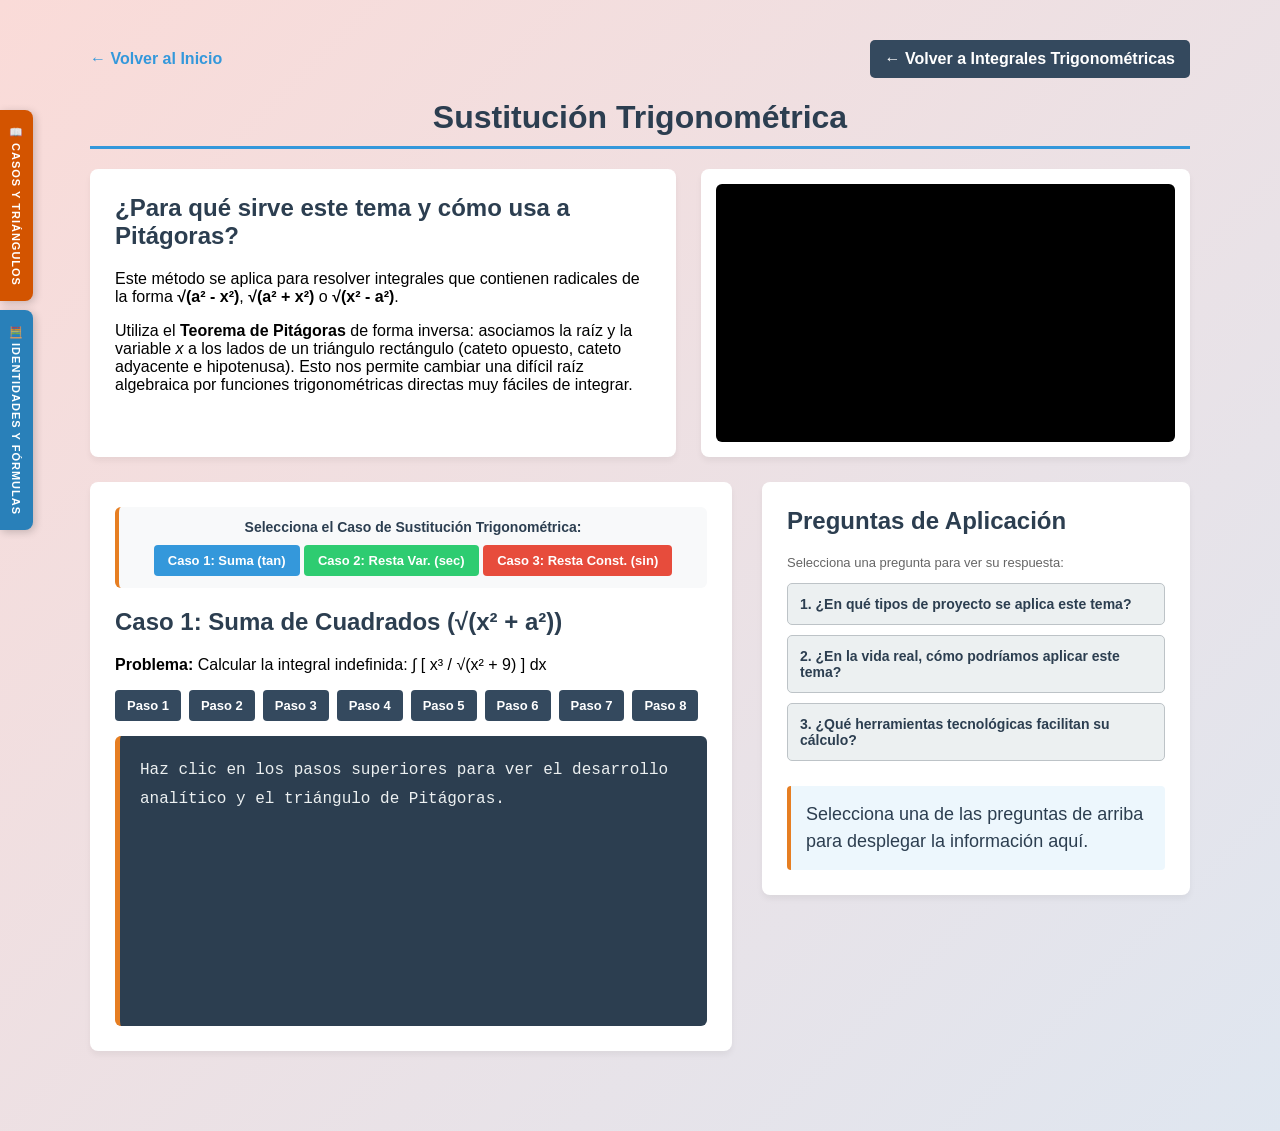
<file: temas/parcial1/tema5-sustitucion.html>
<!DOCTYPE html>
<html lang="es">
<head>
    <meta charset="UTF-8">
    <meta name="viewport" content="width=device-width, initial-scale=1.0">
    <title>Funciones Racionales - Caso 1</title>
    <style>
        body {
            font-family: 'Segoe UI', Geneva, Verdana, sans-serif;
            margin: 0;
            padding: 20px;
            display: flex;
            flex-direction: column;
            align-items: center;
            /* Mismo fondo vivo de la página principal */
            background: linear-gradient(-45deg, #d5f5e3, #e8f8f5, #d6eaf8, #fadbd8);
            background-size: 400% 400%;
            animation: movimientoGradiente 10s ease infinite;
            min-height: 100vh;
        }

        @keyframes movimientoGradiente {
            0% { background-position: 0% 50%; }
            50% { background-position: 100% 50%; }
            100% { background-position: 0% 50%; }
        }

        main {
            max-width: 1100px;
            width: 100%;
        }

        h1 {
            color: #2c3e50;
            text-align: center;
            border-bottom: 3px solid #3498db;
            padding-bottom: 10px;
            margin-bottom: 20px;
        }

        .navegacion-superior {
            display: flex;
            justify-content: space-between;
            align-items: center;
            margin-bottom: 20px;
            width: 100%;
        }

        .volver-btn {
            text-decoration: none;
            color: #3498db;
            font-weight: bold;
        }

        .siguiente-caso-btn {
            text-decoration: none;
            background-color: #e67e22;
            color: white;
            padding: 10px 15px;
            border-radius: 5px;
            font-weight: bold;
            transition: background 0.2s;
        }

        .siguiente-caso-btn:hover {
            background-color: #d35400;
        }

        /* --- FILA SUPERIOR: TEORÍA Y VIDEO --- */
        .fila-superior {
            display: grid;
            grid-template-columns: 1.2fr 1fr;
            gap: 25px;
            margin-bottom: 25px;
        }

        .bloque {
            background: white;
            padding: 25px;
            border-radius: 8px;
            box-shadow: 0 4px 6px rgba(0,0,0,0.05);
        }

        h2 {
            color: #2c3e50;
            margin-top: 0;
        }

        .video-pequeno {
            position: relative;
            padding-bottom: 56.25%;
            height: 0;
            overflow: hidden;
            border-radius: 6px;
            background: #000;
        }

        .video-pequeno iframe {
            position: absolute;
            top: 0;
            left: 0;
            width: 100%;
            height: 100%;
            border: 0;
        }

        /* --- FILA INFERIOR: EJERCICIO Y PREGUNTAS --- */
        .fila-inferior {
            display: grid;
            grid-template-columns: 1.5fr 1fr;
            gap: 30px;
        }

        /* --- CONTROLES Y PIZARRA --- */
        .controles-pasos {
            display: flex;
            gap: 8px;
            margin: 15px 0;
            flex-wrap: wrap;
        }

        .btn-paso {
            background-color: #34495e;
            color: white;
            border: none;
            padding: 8px 12px;
            border-radius: 4px;
            cursor: pointer;
            font-weight: bold;
            font-size: 13px;
            transition: background 0.2s;
        }

        .btn-paso:hover {
            background-color: #2c3e50;
        }

        .pizarra-ejercicio {
            background-color: #2c3e50;
            color: #ecf0f1;
            padding: 20px;
            border-radius: 6px;
            min-height: 220px;
            font-family: 'Courier New', Courier, monospace;
            border-left: 5px solid #3498db;
            line-height: 1.6;
        }

        .paso-oculto {
            display: none;
            margin-bottom: 15px;
            animation: fadeIn 0.4s ease forwards;
        }

        /* --- PREGUNTAS DE APLICACIÓN --- */
        .btn-pregunta {
            width: 100%;
            text-align: left;
            background: #ecf0f1;
            border: 1px solid #bdc3c7;
            padding: 12px;
            margin-bottom: 10px;
            border-radius: 5px;
            cursor: pointer;
            font-size: 14px;
            font-weight: bold;
            color: #2c3e50;
            transition: background 0.2s;
        }

        .btn-pregunta:hover {
            background: #d5dbdb;
        }

        .contenedor-respuesta {
            background: #edf7fd;
            border-left: 4px solid #3498db;
            padding: 15px;
            border-radius: 4px;
            margin-top: 15px;
            min-height: 80px;
        }

        @keyframes fadeIn {
            from { opacity: 0; transform: translateY(5px); }
            to { opacity: 1; transform: translateY(0); }
        }

        @media (max-width: 850px) {
            .fila-superior, .fila-inferior { grid-template-columns: 1fr; }
        }
    </style>
</head>

<body>
    <!-- BOTÓN 1: Asegúrate de que cierre con </button> justo después del texto -->
    <button onclick="abrirModalCasos()" style="position: fixed; left: 0; top: 110px; background-color: #d35400; color: white; border: none; padding: 15px 10px; cursor: pointer; font-weight: bold; border-radius: 0 8px 8px 0; box-shadow: 2px 2px 8px rgba(0,0,0,0.2); z-index: 1000; writing-mode: vertical-rl; text-transform: uppercase; font-size: 11px; letter-spacing: 1px;">📖 Casos y Triángulos</button>

    <!-- BOTÓN 2: Asegúrate de que también cierre con </button> justo después del texto -->
    <button onclick="abrirModalFormulas()" style="position: fixed; left: 0; top: 310px; background-color: #2980b9; color: white; border: none; padding: 15px 10px; pointer-events: auto; cursor: pointer; font-weight: bold; border-radius: 0 8px 8px 0; box-shadow: 2px 2px 8px rgba(0,0,0,0.2); z-index: 1000; writing-mode: vertical-rl; text-transform: uppercase; font-size: 11px; letter-spacing: 1px;">🧮 Identidades y Fórmulas</button>
     
    <!-- VENTANA MODAL 1: CASOS Y TRIÁNGULOS -->
    <div id="modalCasos" style="display: none; position: fixed; z-index: 2000; left: 0; top: 0; width: 100%; height: 100%; background-color: rgba(0,0,0,0.75); align-items: center; justify-content: center;">
        <div style="background-color: #2c3e50; color: white; padding: 25px; border-radius: 8px; max-width: 800px; width: 95%; max-height: 85vh; overflow-y: auto; box-shadow: 0 4px 20px rgba(0,0,0,0.3); border-left: 5px solid #d35400; position: relative; font-family: 'Courier New', Courier, monospace;">
            
            <span onclick="cerrarModalCasos()" style="position: absolute; top: 10px; right: 15px; color: #aaa; font-size: 28px; font-weight: bold; cursor: pointer; z-index: 2100;">&times;</span>
        
            <!-- El Título H3 debe ir estrictamente AQUÍ, adentro de la tarjeta -->
            <h3 style="color: #e67e22; margin-top: 0; border-bottom: 1px solid #4f5d73; padding-bottom: 8px; text-align: center;">📐 IDENTIFICACIÓN DE CASOS Y GEOMETRÍA</h3>


            <!-- Tabla Original de 3 Columnas Reestablecida -->
            <div style="display: grid; grid-template-columns: 1fr 1fr 1fr; gap: 15px; font-size: 12px; line-height: 1.5; margin-bottom: 20px;">
                <div style="background: #1a252f; padding: 12px; border-radius: 6px; border-top: 3px solid #3498db;">
                    <p style="color: #3498db; font-weight: bold; margin: 0 0 8px 0; text-align: center;">Caso: √(a² + x²)</p>
                    <strong>Sustitución:</strong><br> x = a tan(θ)<br><br>
                    <strong>Diferencial:</strong><br> dx = a sec²(θ) dθ<br><br>
                    <strong>Identidad Raíz:</strong><br> √(a² + x²) = a sec(θ)
                </div>
                <div style="background: #1a252f; padding: 12px; border-radius: 6px; border-top: 3px solid #2ecc71;">
                    <p style="color: #2ecc71; font-weight: bold; margin: 0 0 8px 0; text-align: center;">Caso: √(x² - a²)</p>
                    <strong>Sustitución:</strong><br> x = a sec(θ)<br><br>
                    <strong>Diferencial:</strong><br> dx = a sec(θ)tan(θ) dθ<br><br>
                    <strong>Identidad Raíz:</strong><br> √(x² - a²) = a tan(θ)
                </div>
                <div style="background: #1a252f; padding: 12px; border-radius: 6px; border-top: 3px solid #e74c3c;">
                    <p style="color: #e74c3c; font-weight: bold; margin: 0 0 8px 0; text-align: center;">Caso: √(a² - x²)</p>
                    <strong>Sustitución:</strong><br> x = a sin(θ)<br><br>
                    <strong>Diferencial:</strong><br> dx = a cos(θ) dθ<br><br>
                    <strong>Identidad Raíz:</strong><br> √(a² - x²) = a cos(θ)
                </div>
            </div>

            <h4 style="color: #f1c40f; margin: 15px 0 5px 0;">📖 APÉNDICE: Construcción del Triángulo de Pitágoras</h4>
            <div style="font-size: 12px; line-height: 1.6; display: flex; flex-direction: column; gap: 10px; background: #243342; padding: 15px; border-radius: 6px;">
                <strong>• Suma √(x² + a²):</strong> La raíz representa la hipotenusa. El opuesto es la variable (x) y el adyacente es la constante (a).<br>
                <strong>• Resta √(x² - a²):</strong> El término variable positivo (x) es la hipotenusa. La constante (a) es el adyacente. La raíz es el opuesto.<br>
                <strong>• Resta √(a² - x²):</strong> El término constante positivo (a) es la hipotenusa. La variable (x) es el opuesto. La raíz es el adyacente.
            </div>

            <h4 style="color: #f1c40f; margin: 20px 0 5px 0;">💡 Truco del Triángulo para Despejes Rápidos</h4>
            <p style="font-size: 12px; line-height: 1.6; text-align: justify; color: #ecf0f1; background: #1a252f; padding: 12px; border-radius: 4px;">
                Después de elegir la sustitución se construye el triángulo rectángulo. Este permite obtener el valor de la raíz y otras razones trigonométricas directamente sin necesidad de volver a sustituir algebraicamente "x" dentro de la raíz original. Se recomienda usar relaciones de seno o coseno porque tienen la hipotenusa en el denominador, facilitando los despejes necesarios.
            </p>
        </div>
    </div>

    <!-- VENTANA MODAL 2: IDENTIDADES Y FÓRMULAS -->
    <div id="modalFormulas" style="display: none; position: fixed; z-index: 2000; left: 0; top: 0; width: 100%; height: 100%; background-color: rgba(0,0,0,0.75); align-items: center; justify-content: center;">
        <div style="background-color: #2c3e50; color: white; padding: 25px; border-radius: 8px; max-width: 1020px; width: 95%; max-height: 85vh; overflow-y: auto; box-shadow: 0 4px 20px rgba(0,0,0,0.3); border-left: 5px solid #2980b9; position: relative; font-family: 'Courier New', Courier, monospace;">

            <span onclick="cerrarModalFormulas()" style="position: absolute; top: 10px; right: 15px; color: #aaa; font-size: 28px; font-weight: bold; cursor: pointer; z-index: 2100;">&times;</span>
            
            <h3 style="color: #3498db; margin-top: 0; border-bottom: 1px solid #4f5d73; padding-bottom: 8px; text-align: center;">🧮 FORMULARIO AVANZADO DE IDENTIDADES Y CÁLCULO</h3>

            <div style="display: grid; grid-template-columns: 1fr 1fr; gap: 20px; font-size: 12px; line-height: 1.6;">
                <!-- Columna Izquierda: Razones e Identidades -->
                <div>
                    <p style="color: #f39c12; margin: 0 0 5px 0; font-weight: bold; border-bottom: 1px solid #555;">[Razones Trigonométricas Fundamentales]</p>
                    • sen(θ) = opuesto / hipotenusa<br>
                    • cos(θ) = adyacente / hipotenusa<br>
                    • tan(θ) = opuesto / adyacente<br>
                    • sec(θ) = hipotenusa / adyacente<br>
                    • csc(θ) = hipotenusa / opuesto<br>
                    • cot(θ) = adyacente / opuesto
                
                    <p style="color: #f39c12; margin: 15px 0 5px 0; font-weight: bold; border-bottom: 1px solid #555;">[Identidades Trigonométricas Clave]</p>
                    • sen²(θ) + cos²(θ) = 1 &nbsp;&nbsp;&nbsp;&nbsp;• sec²(θ) - tan²(θ) = 1<br>
                    • 1 - sen²(θ) = cos²(θ) &nbsp;&nbsp;&nbsp;• sec²(θ) = 1 + tan²(θ)<br>
                    • 1 - cos²(θ) = sen²(θ) &nbsp;&nbsp;&nbsp;• tan²(θ) = sec²(θ) - 1
                </div>
            
                <!-- Columna Derecha: Cálculo e Inversas -->
                <div>
                    <p style="color: #f39c12; margin: 0 0 5px 0; font-weight: bold; border-bottom: 1px solid #555;">[Derivadas para Obtener dx]</p>
                    • d/dθ (sen θ) = cos θ<br>
                    • d/dθ (cos θ) = -sen θ<br>
                    • d/dθ (tan θ) = sec² θ<br>
                    • d/dθ (sec θ) = sec θ tan θ
                
                    <p style="color: #f39c12; margin: 15px 0 5px 0; font-weight: bold; border-bottom: 1px solid #555; text-align: center;">[Integrales Directas e Inversas Formas]</p>
                    • ∫ sec²(θ)dθ = tan(θ) + C &nbsp;&nbsp;&nbsp;• ∫ [1/√(1-x²)]dx = arcsin(x)+C<br>
                    • ∫ csc²(θ)dθ = -cot(θ) + C &nbsp;&nbsp;• ∫ [1/(1+x²)]dx = arctan(x)+C<br>
                    • ∫ sec(θ)tan(θ)dθ = sec(θ)+C • ∫ [1/(x√(x²-1))]dx = arcsec(x)+C
                </div>
            </div>
        </div>
    </div>

    <!-- Copia este bloque directo dentro del body de tu archivo tema5-sustitucion.html -->
    <main style="max-width: 1100px; width: 100%; margin: 0 auto; padding: 20px;">
        <!-- Enlaces de Navegación -->
        <div class="navegacion-superior" style="display: flex; justify-content: space-between; align-items: center; margin-bottom: 20px; width: 100%;">
            <a href="../../index.html" class="volver-btn" style="text-decoration: none; color: #3498db; font-weight: bold;">← Volver al Inicio</a>
            <a href="tema5.html" class="caso-anterior-btn" style="text-decoration: none; background-color: #34495e; color: white; padding: 10px 15px; border-radius: 5px; font-weight: bold; transition: background 0.2s;">← Volver a Integrales Trigonométricas</a>
        </div>

        <h1>Sustitución Trigonométrica</h1>

        <!-- FILA SUPERIOR: Teoría al lado del Video -->
        <div class="fila-superior" style="display: grid; grid-template-columns: 1.2fr 1fr; gap: 25px; margin-bottom: 25px;">
            <div class="bloque" style="background: white; padding: 25px; border-radius: 8px; box-shadow: 0 4px 6px rgba(0,0,0,0.05);">
                <h2>¿Para qué sirve este tema y cómo usa a Pitágoras?</h2>
                <p>
                    Este método se aplica para resolver integrales que contienen radicales de la forma <strong>√(a² - x²)</strong>, <strong>√(a² + x²)</strong> o <strong>√(x² - a²)</strong>. 
                </p>
                <p>
                    Utiliza el <strong>Teorema de Pitágoras</strong> de forma inversa: asociamos la raíz y la variable <em>x</em> a los lados de un triángulo rectángulo (cateto opuesto, cateto adyacente e hipotenusa). Esto nos permite cambiar una difícil raíz algebraica por funciones trigonométricas directas muy fáciles de integrar.
                </p>
            </div>
        
            <div class="bloque" style="background: white; padding: 15px; border-radius: 8px; box-shadow: 0 4px 6px rgba(0,0,0,0.05);">
                <div class="video-pequeno" style="position: relative; padding-bottom: 56.25%; height: 0; overflow: hidden; border-radius: 6px; background: #000;">
                    <iframe 
                        src="https://www.youtube.com/embed/67xyWLEDmYo" 
                        title="Video Sustitucion Trigonometrica"
                        allow="accelerometer; autoplay; clipboard-write; encrypted-media; gyroscope; picture-in-picture; web-share" 
                        allowfullscreen style="position: absolute; top: 0; left: 0; width: 100%; height: 100%; border: 0; border-radius: 6px;">
                    </iframe>
                </div>
            </div>
        </div>

        <!-- FILA INFERIOR: Ejercicio y Preguntas -->
        <div class="fila-inferior" style="display: grid; grid-template-columns: 1.5fr 1fr; gap: 30px; margin-bottom: 40px; width: 100%;">
        
            <!-- Pizarra de Ejercicio por Pasos (Columna Izquierda) -->
            <div class="bloque" style="background: white; padding: 25px; border-radius: 8px; box-shadow: 0 4px 6px rgba(0,0,0,0.05);">
            
                <!-- SELECTOR DE LOS 3 CASOS REALES -->
                <div style="margin-bottom: 20px; background: #f8f9fa; padding: 12px; border-radius: 6px; border-left: 4px solid #e67e22; text-align: center;">
                    <p style="margin: 0 0 10px 0; font-weight: bold; font-size: 14px; color: #2c3e50;">Selecciona el Caso de Sustitución Trigonométrica:</p>
                    <button class="btn-paso" style="background-color: #3498db; padding: 8px 14px;" onclick="cambiarCasoPita('caso1')">Caso 1: Suma (tan)</button>
                    <button class="btn-paso" style="background-color: #2ecc71; padding: 8px 14px;" onclick="cambiarCasoPita('caso2')">Caso 2: Resta Var. (sec)</button>
                    <button class="btn-paso" style="background-color: #e74c3c; padding: 8px 14px;" onclick="cambiarCasoPita('caso3')">Caso 3: Resta Const. (sin)</button>
                </div>

                <h2 id="titulo-pita">Caso 1: Suma de Cuadrados (√(x² + a²))</h2>
                <p id="enunciado-pita">Cargando problema...</p>
            
                <!-- Contenedor dinámico de botones de pasos -->
                <div class="controles-pasos" style="display: flex; gap: 8px; margin: 15px 0; flex-wrap: wrap;">
                    <!-- El JavaScript inyectará los pasos exactos (1 al 4) aquí -->
                </div>

                <!-- Recuadro oscuro de la pizarra -->
                <div class="pizarra-ejercicio" style="background-color: #2c3e50; color: #ecf0f1; padding: 20px; border-radius: 6px; min-height: 250px; font-family: 'Courier New', Courier, monospace; border-left: 5px solid #e67e22; line-height: 1.8;">
                   <div id="pita-indicador">Haz clic en los pasos superiores para ver el desarrollo analítico y el triángulo de Pitágoras.</div>

                    <div id="pita-paso1" style="display: none; margin-bottom: 15px;"></div>
                    <div id="pita-paso2" style="display: none; margin-bottom: 15px;"></div>
                    <div id="pita-paso3" style="display: none; margin-bottom: 15px;"></div>
                    <div id="pita-paso4" style="display: none; margin-bottom: 15px;"></div>
                    <div id="pita-paso5" style="display: none; margin-bottom: 15px;"></div>
                    <div id="pita-paso6" style="display: none; margin-bottom: 15px;"></div>
                    <div id="pita-paso7" style="display: none; margin-bottom: 15px;"></div>
                    <div id="pita-paso8" style="display: none; margin-bottom: 15px;"></div>
                </div>
            </div>

            <!-- Panel de Preguntas Sticky (Columna Derecha) -->
            <div class="bloque" style="background: white; padding: 25px; border-radius: 8px; box-shadow: 0 4px 6px rgba(0,0,0,0.05); position: sticky; top: 20px; align-self: start;">
                <h2>Preguntas de Aplicación</h2>
                <p style="font-size: 13px; color: #666;">Selecciona una pregunta para ver su respuesta:</p>
                <button class="btn-pregunta" onclick="mostrarPitaRespuesta(1)">1. ¿En qué tipos de proyecto se aplica este tema?</button>
                <button class="btn-pregunta" onclick="mostrarPitaRespuesta(2)">2. ¿En la vida real, cómo podríamos aplicar este tema?</button>
                <button class="btn-pregunta" onclick="mostrarPitaRespuesta(3)">3. ¿Qué herramientas tecnológicas facilitan su cálculo?</button>

                <div style="background: #edf7fd; border-left: 4px solid #e67e22; padding: 15px; border-radius: 4px; margin-top: 15px;">
                    <div id="pita-texto-respuesta" style="font-size: 18px; line-height: 1.5; color: #2c3e50;">
                        Selecciona una de las preguntas de arriba para desplegar la información aquí.
                    </div>
                </div>
            </div>

        </div>
    </main>

    <!-- --- CONTROL JAVASCRIPT SIN ERRORES DE RUTAS --- -->
    <script>
        
        function abrirModalCasos() {
            document.getElementById('modalCasos').style.display = 'flex';
        }
        
        function cerrarModalCasos() {
            document.getElementById('modalCasos').style.display = 'none';
        }
        
        function abrirModalFormulas() {
            document.getElementById('modalFormulas').style.display = 'flex';
        }
        
        function cerrarModalFormulas() {
            document.getElementById('modalFormulas').style.display = 'none';
        }


        // Base de datos actualizada con los 8 pasos oficiales de tu metodología
        let casoActual = 'caso1';
    
        // Cambiamos el límite de pasos a 8 para todos los casos de forma inteligente
        let pasoMaximoPorTipo = { caso1: 8, caso2: 8, caso3: 8 };

        const baseEjerciciosPita = {
            caso1: {
                titulo: "Caso 1: Suma de Cuadrados (√(x² + a²))",
                enunciado: "<strong>Problema:</strong> Calcular la integral indefinida: ∫ [ x³ / √(x² + 9) ] dx",
                paso1: "<strong>[PASO 1] Identificar el tipo de raíz:</strong><br>La raíz es √(x² + 9), que tiene la forma de una suma: √(x² + a²).<br>Como 9 = 3², entonces <strong>a = 3</strong>.<br>Esto corresponde al caso de sustitución por tangente: <strong>x = 3tan(θ)</strong>",
                paso2: `<strong>[PASO 2] Construcción del triángulo:</strong><br>De la sustitución inicial sabemos que tan(θ) = x / 3. Recordando que tan(θ) = cateto opuesto / cateto adyacente, armamos el triángulo rectángulo inmediatamente:<br>
                         <!-- NUEVA TARJETA FLOTANTE CON EFECTO NEÓN -->
                        <div style="background: rgba(30, 41, 59, 0.7); padding: 25px; border-radius: 12px; max-width: 440px; margin: 25px auto; text-align: left; border: 1px solid rgba(52, 152, 219, 0.3); box-shadow: 0 8px 32px 0 rgba(31, 38, 135, 0.2), inset 0 0 15px rgba(52, 152, 219, 0.2); backdrop-filter: blur(4px);">
                            <div style="position: relative; width: 140px; height: 95px; margin: 20px auto 65px auto;">
                                <div style="width: 0; height: 0; border-style: solid; border-width: 0 0 95px 140px; border-color: transparent transparent #3498db transparent; position: absolute; top: 0; left: 0;"></div>
                                <div style="position: absolute; bottom: 0; left: 25px; width: 18px; height: 18px; border-right: 2px solid #ffffff; border-top: 2px solid #ffffff; border-radius: 0 100% 0 0; box-sizing: border-box; transform: rotate(-0.1deg); transform-origin: bottom left;"></div>
                                <span style="position: absolute; bottom: -6px; left: 20px; color: #fff; font-size: 13px; font-weight: bold; z-index: 10;">θ</span>
                                <span style="position: absolute; top: -7px; left: -10px; color: #f1c40f; font-weight: bold; font-size: 13px; text-align: center; white-space: nowrap;">Hipotenusa<br><strong>[ √(x² + 9) ]</strong></span>
                                <span style="position: absolute; top: 20px; left: 155px; color: #e74c3c; font-weight: bold; font-size: 13px; white-space: nowrap;">Cat. Opos<br><strong>[ x ]</strong></span>
                                <span style="position: absolute; top: 108px; left: -10px; color: #2ecc71; font-weight: bold; font-size: 13px; text-align: center; width: 160px;">Cat. Ady<br><strong>[ 3 ]</strong></span>
                            </div>
                            <div style="border-top: 1px solid rgba(255,255,255,0.1); padding-top: 12px; font-size: 13px; color: #bdc3c7;">
                                tan(θ) = x / 3 &nbsp;→&nbsp; <strong style="color: #fff;">x = 3 tan(θ)</strong>
                            </div>
                        </div>`,
                paso3: "<strong>[PASO 3] Despejar x:</strong><br>De nuestra relación del triángulo tan(θ) = x / 3, pasamos el número 3 a multiplicar al otro miembro para liberar la variable:<br><strong>x = 3tan(θ)</strong>",
                paso4: "<strong>[PASO 4] Obtener el diferencial:</strong><br>Derivamos la expresión de x con respecto a θ para encontrar la equivalencia de dx:<br><strong>dx = 3sec²(θ) dθ</strong>",
                paso5: "<strong>[PASO 5] Obtener la raíz usando el truco del triángulo:</strong><br>En lugar de sustituir x dentro de la raíz, usamos el triángulo construido.<br>Como cos(θ) = cateto adyacente / hipotenusa = 3 / √(x² + 9).<br>Despejando la raíz directamente de esa fracción obtenemos:<br><strong>√(x² + 9) = 3sec(θ)</strong>",
                paso6: "<strong>[PASO 6] Sustituir en la integral:</strong><br>Sustituimos x³, dx y la raíz en la integral original del enunciado:<br>∫ [ (3tan(θ))³ · 3sec²(θ) dθ ] / [3sec(θ)]<br>Simplificamos los coeficientes y los términos secante:<br>27 ∫ tan³(θ) sec(θ) dθ",
                paso7: "<strong>[PASO 7] Resolver la integral trigonométrica:</strong><br>Separamos un factor tan(θ)sec(θ) y aplicamos la identidad tan²(θ) = sec²(θ) - 1:<br>27 ∫ (sec²(θ) - 1) sec(θ)tan(θ) dθ<br>Por sustitución simple u = sec(θ), du = sec(θ)tan(θ)dθ:<br>27 ∫ (u² - 1) du = 27(u³/3 - u) = 9u³ - 27u + C → <strong>9sec³(θ) - 27sec(θ) + C</strong>",
                paso8: "<strong>[PASO 8] Regresar a la variable original x:</strong><br>Al regresar a x, debemos reemplazar cualquier función trigonométrica que aparezca. Mirando el triángulo construido al inicio, vemos que sec(θ) = hipotenusa / cateto adyacente = √(x²+9)/3. Sustituimos directamente sin necesidad de despejar la raíz dentro del álgebra:<br>9[√(x²+9)/3]³ - 27[√(x²+9)/3] + C = 9[ (x²+9)^(3/2) / 27 ] - 9√(x²+9) + C<br><br><strong>Resultado Final:</strong> [ (x² + 9)^(3/2) / 3 ] - 9√(x² + 9) + C"

            },
            caso2: {
                titulo: "Caso 2: Diferencia con Variable Primero (√(x² - a²))",
                enunciado: "<strong>Problema:</strong> Calcular la integral indefinida: ∫ [ √(x² - 9) / x ] dx",
                paso1: "<strong>[PASO 1] Identificar el tipo de raíz:</strong><br>La raíz es √(x² - 9), que tiene la forma de una resta con la variable primero: √(x² - a²).<br>Como 9 = 3², entonces <strong>a = 3</strong>.<br>Esto corresponde al caso de sustitución por secante: <strong>x = 3sec(θ)</strong>",
                paso2: `<strong>[PASO 2] Construcción del triángulo:</strong><br>De la sustitución inicial sabemos que sec(θ) = x / 3. Recordando que sec(θ) = hipotenusa / cateto adyacente, armamos el triángulo rectángulo inmediatamente:<br>
                        <!-- NUEVA TARJETA FLOTANTE CON EFECTO NEÓN -->
                        <div style="background: rgba(30, 41, 59, 0.7); padding: 25px; border-radius: 12px; max-width: 440px; margin: 25px auto; text-align: left; border: 1px solid rgba(52, 152, 219, 0.3); box-shadow: 0 8px 32px 0 rgba(31, 38, 135, 0.2), inset 0 0 15px rgba(52, 152, 219, 0.2); backdrop-filter: blur(4px);">
                            <div style="position: relative; width: 140px; height: 95px; margin: 20px auto 65px auto;">
                                <div style="width: 0; height: 0; border-style: solid; border-width: 0 0 95px 140px; border-color: transparent transparent #3498db transparent; position: absolute; top: 0; left: 0;"></div>
                                <div style="position: absolute; bottom: 0; left: 25px; width: 18px; height: 18px; border-right: 2px solid #ffffff; border-top: 2px solid #ffffff; border-radius: 0 100% 0 0; box-sizing: border-box; transform: rotate(-0.1deg); transform-origin: bottom left;"></div>
                                <span style="position: absolute; bottom: -6px; left: 20px; color: #fff; font-size: 13px; font-weight: bold; z-index: 10;">θ</span>
                                <span style="position: absolute; top: 5px; left: -10px; color: #f1c40f; font-weight: bold; font-size: 13px; text-align: center; white-space: nowrap;">Hipotenusa<br><strong>[ x ]</strong></span>
                                <span style="position: absolute; top: 20px; left: 155px; color: #e74c3c; font-weight: bold; font-size: 13px; white-space: nowrap;">Cat. Opos<br><strong>[ √(x² - 9) ]</strong></span>
                                <span style="position: absolute; top: 108px; left: -10px; color: #2ecc71; font-weight: bold; font-size: 13px; text-align: center; width: 160px;">Cat. Ady<br><strong>[ 3 ]</strong></span>
                            </div>
                            <div style="border-top: 1px solid rgba(255,255,255,0.1); padding-top: 12px; font-size: 13px; color: #bdc3c7;">
                                sec(θ) = x / 3 &nbsp;→&nbsp; <strong style="color: #fff;">x = 3 sec(θ)</strong>
                            </div>
                        </div>`,
                paso3: "<strong>[PASO 3] Despejar x:</strong><br>De nuestra relación sec(θ) = x / 3, pasamos el denominador 3 a multiplicar al término izquierdo para aislar la variable:<br><strong>x = 3sec(θ)</strong>",
                paso4: "<strong>[PASO 4] Obtener el diferencial:</strong><br>Derivamos la expresión de x con respecto al ángulo θ para encontrar la equivalencia de dx:<br><strong>dx = 3sec(θ)tan(θ) dθ</strong>",
                paso5: "<strong>[PASO 5] Obtener la raíz usando el truco del triángulo:</strong><br>En lugar de sustituir x dentro de la raíz, miramos el triángulo.<br>Como cateto opuesto = √(x² - 9) e hipotenusa = x, usamos seno:<br>sin(θ) = √(x² - 9) / x &nbsp;→&nbsp; Despejando obtenemos de forma directa:<br><strong>√(x² - 9) = x sin(θ)</strong>",
                paso6: "<strong>[PASO 6] Sustituir en la integral:</strong><br>Reemplazamos √(x² - 9) y dx en la integral original:<br>∫ [ (x sin(θ)) / x ] · [ 3sec(θ)tan(θ) ] dθ<br>Cancelamos la variable x de la fracción y convertimos sec y tan a sen/cos:<br>3 ∫ sin(θ) · [1/cos(θ)] · [sin(θ)/cos(θ)] dθ = 3 ∫ (sin²(θ)/cos²(θ)) dθ = <strong>3 ∫ tan²(θ) dθ</strong>",
                paso7: "<strong>[PASO 7] Resolver la integral trigonométrica:</strong><br>Usamos la identidad trigonométrica tan²(θ) = sec²(θ) - 1 de nuestro formulario:<br>3 ∫ (sec²(θ) - 1) dθ<br>Integramos término a término de forma directa:<br><strong>3(tan(θ) - θ) + C</strong>",
                paso8: "<strong>[PASO 8] Regresar a la variable original x:</strong><br>Al regresar a x, no solo se debe reemplazar θ, sino también cualquier función trigonométrica que todavía aparezca, en este caso tan(θ). Para eso usamos nuevamente el triángulo construido al inicio, donde tan(θ) = opuesto/adyacente = √(x²-9)/3. Por otro lado, para separar el ángulo θ solo, aplicamos la función inversa a la sustitución inicial: θ = sec⁻¹(x/3). Sustituimos ambos:<br>3 [ (√(x²-9)/3) - sec⁻¹(x/3) ] + C<br><br><strong>Resultado Final:</strong> √(x² - 9) - 3sec⁻¹(x/3) + C"
            },
            caso3: {
                titulo: "Caso 3: Diferencia con Constante Primero (√(a² - x²))",
                enunciado: "<strong>Problema:</strong> Calcular la integral indefinida: ∫ [ 1 / √(16 - x²) ] dx",
                paso1: "<strong>[PASO 1] Identificar el tipo de raíz:</strong><br>La raíz es √(16 - x²), que tiene la forma de una resta con la constante primero: √(a² - x²).<br>Como 16 = 4², entonces <strong>a = 4</strong>.<br>Esto corresponde al caso de sustitución por seno: <strong>x = 4sin(θ)</strong>",
                paso2: `<strong>[PASO 2] Construcción del triángulo:</strong><br>De la sustitución inicial sabemos que sin(θ) = x / 4. Recordando que sin(θ) = cateto opuesto / hipotenusa, armamos el triángulo rectángulo inmediatamente:<br>
                        <!-- NUEVA TARJETA FLOTANTE CON EFECTO NEÓN -->
                        <div style="background: rgba(30, 41, 59, 0.7); padding: 25px; border-radius: 12px; max-width: 440px; margin: 25px auto; text-align: left; border: 1px solid rgba(52, 152, 219, 0.3); box-shadow: 0 8px 32px 0 rgba(31, 38, 135, 0.2), inset 0 0 15px rgba(52, 152, 219, 0.2); backdrop-filter: blur(4px);">
                            <div style="position: relative; width: 140px; height: 95px; margin: 20px auto 65px auto;">
                                <div style="width: 0; height: 0; border-style: solid; border-width: 0 0 95px 140px; border-color: transparent transparent #3498db transparent; position: absolute; top: 0; left: 0;"></div>
                                <div style="position: absolute; bottom: 0; left: 25px; width: 18px; height: 18px; border-right: 2px solid #ffffff; border-top: 2px solid #ffffff; border-radius: 0 100% 0 0; box-sizing: border-box; transform: rotate(-0.1deg); transform-origin: bottom left;"></div>
                                <span style="position: absolute; bottom: -6px; left: 20px; color: #fff; font-size: 13px; font-weight: bold; z-index: 10;">θ</span>
                                <span style="position: absolute; top: 5px; left: -10px; color: #f1c40f; font-weight: bold; font-size: 13px; text-align: center; white-space: nowrap;">Hipotenusa<br><strong>[ 4 ]</strong></span>
                                <span style="position: absolute; top: 20px; left: 155px; color: #e74c3c; font-weight: bold; font-size: 13px; white-space: nowrap;">Cat. Opos<br><strong>[ x ]</strong></span>
                                <span style="position: absolute; top: 108px; left: -10px; color: #2ecc71; font-weight: bold; font-size: 13px; text-align: center; width: 160px;">Cat. Ady<br><strong>[ √(16 - x²) ]</strong></span>
                            </div>
                            <div style="border-top: 1px solid rgba(255,255,255,0.1); padding-top: 12px; font-size: 13px; color: #bdc3c7;">
                                sin(θ) = x / 4 &nbsp;→&nbsp; <strong style="color: #fff;">x = 4 sin(θ)</strong>
                            </div>
                        </div>`,
                paso3: "<strong>[PASO 3] Despejar x:</strong><br>De nuestra relación del triángulo sin(θ) = x / 4, pasamos el número 4 a multiplicar al término izquierdo para liberar la variable:<br><strong>x = 4sin(θ)</strong>",
                paso4: "<strong>[PASO 4] Obtener el diferencial:</strong><br>Derivamos la expresión de x con respecto a θ para encontrar la equivalencia de dx:<br><strong>dx = 4cos(θ) dθ</strong>",
                paso5: "<strong>[PASO 5] Obtener la raíz usando el truco del triángulo:</strong><br>En lugar de sustituir x dentro de la raíz, miramos el triángulo.<br>Como cateto adyacente = √(16 - x²) e hipotenusa = 4, usamos coseno:<br>cos(θ) = √(16 - x²) / 4 &nbsp;→&nbsp; Despejando la raíz de forma directa obtenemos:<br><strong>√(16 - x²) = 4cos(θ)</strong>",
                paso6: "<strong>[PASO 6] Sustituir en la integral:</strong><br>Reemplazamos dx y la raíz directamente en la estructura original:<br>∫ [ 4cos(θ) dθ ] / [ 4cos(θ) ]<br>Cancelamos los términos idénticos del numerador y del denominador:<br><strong>∫ 1 dθ</strong>",
                paso7: "<strong>[PASO 7] Resolver la integral trigonométrica:</strong><br>La integral de la unidad con respecto al diferencial dθ es directa:<br><strong>θ + C</strong>",
                paso8: "<strong>[PASO 8] Regresar a la variable original x:</strong><br>Como el resultado de la integral nos dio el ángulo θ completamente solo, no necesitamos leer fracciones en el triángulo. El truco consiste en separar θ aplicando la función trigonométrica inversa (arcoseno) directamente sobre nuestra sustitución inicial x = 4sin(θ):<br>sin(θ) = x / 4 &nbsp;→&nbsp; θ = arcsin(x / 4)<br><br><strong>Resultado Final:</strong> arcsin(x / 4) + C"
            }
        }

        // Cambia el caso completo al presionar las pestañas superiores
        function cambiarCasoPita(idCaso) {
            casoActual = idCaso;
            document.getElementById('titulo-pita').innerText = baseEjerciciosPita[idCaso].titulo;
            document.getElementById('enunciado-pita').innerHTML = baseEjerciciosPita[idCaso].enunciado;
        
            // Limpiar la pizarra al cambiar de tema
            document.getElementById('pita-indicador').style.display = 'block';
            for (let i = 1; i <= 8; i++) {
                let el = document.getElementById('pita-paso' + i);
                if (el) {
                    el.style.display = 'none';
                    el.innerHTML = '';
                }
            }
        
            // Inyectar dinámicamente los 8 botones fijos con backticks e indexación correctos
            const contenedorBotones = document.querySelector('.controles-pasos');
            contenedorBotones.innerHTML = '';
            for (let i = 1; i <= pasoMaximoPorTipo[idCaso]; i++) {
                contenedorBotones.innerHTML += `<button class="btn-paso" style="background-color: #34495e; color: white; border: none; padding: 8px 12px; border-radius: 4px; cursor: pointer; font-weight: bold;" onclick="mostrarPitaPaso(${i})">Paso ${i}</button>`;
            }
        }

        function mostrarPitaPaso(numeroPaso) {
            document.getElementById('pita-indicador').style.display = 'none';
        
            let contenedorPaso = document.getElementById('pita-paso' + numeroPaso);
            if (contenedorPaso) {
                contenedorPaso.innerHTML = baseEjerciciosPita[casoActual]['paso' + numeroPaso];
                contenedorPaso.style.display = 'block';
            }
        }

        // Respuestas analíticas del panel de preguntas de la derecha (Sticky)
        function mostrarPitaRespuesta(idPregunta) {
            var cuadroTexto = document.getElementById('pita-texto-respuesta');
            if (idPregunta === 1) {
                cuadroTexto.innerHTML = "<strong>Proyectos de Mecánica Avanzada y Aviación:</strong> Es indispensable para modelar la fricción del aire sobre las alas arqueadas de aviones o la distribución de masa en poleas elípticas de motores industriales.";
            } else if (idPregunta === 2) {
                cuadroTexto.innerHTML = "<strong>Aplicación en la vida real:</strong> Se utiliza en arquitectura para calcular la longitud estructural exacta y los materiales requeridos al edificar techos con formas de domos semicirculares o arcos romanos perfectos.";
            } else if (idPregunta === 3) {
                cuadroTexto.innerHTML = "<strong>Herramientas tecnológicas:</strong> Entornos algebraicos computacionales como <strong>Maple</strong>, el motor de matemáticas de <strong>WolframAlpha</strong> o la librería <strong>SymPy de Python</strong> resuelven estas raíces pitagóricas pesadas al instante.";
            }
        }

        // Cargar automáticamente el Caso 1 al abrir el archivo por primera vez
        cambiarCasoPita('caso1');
    </script>
</body>
</html>
</file>
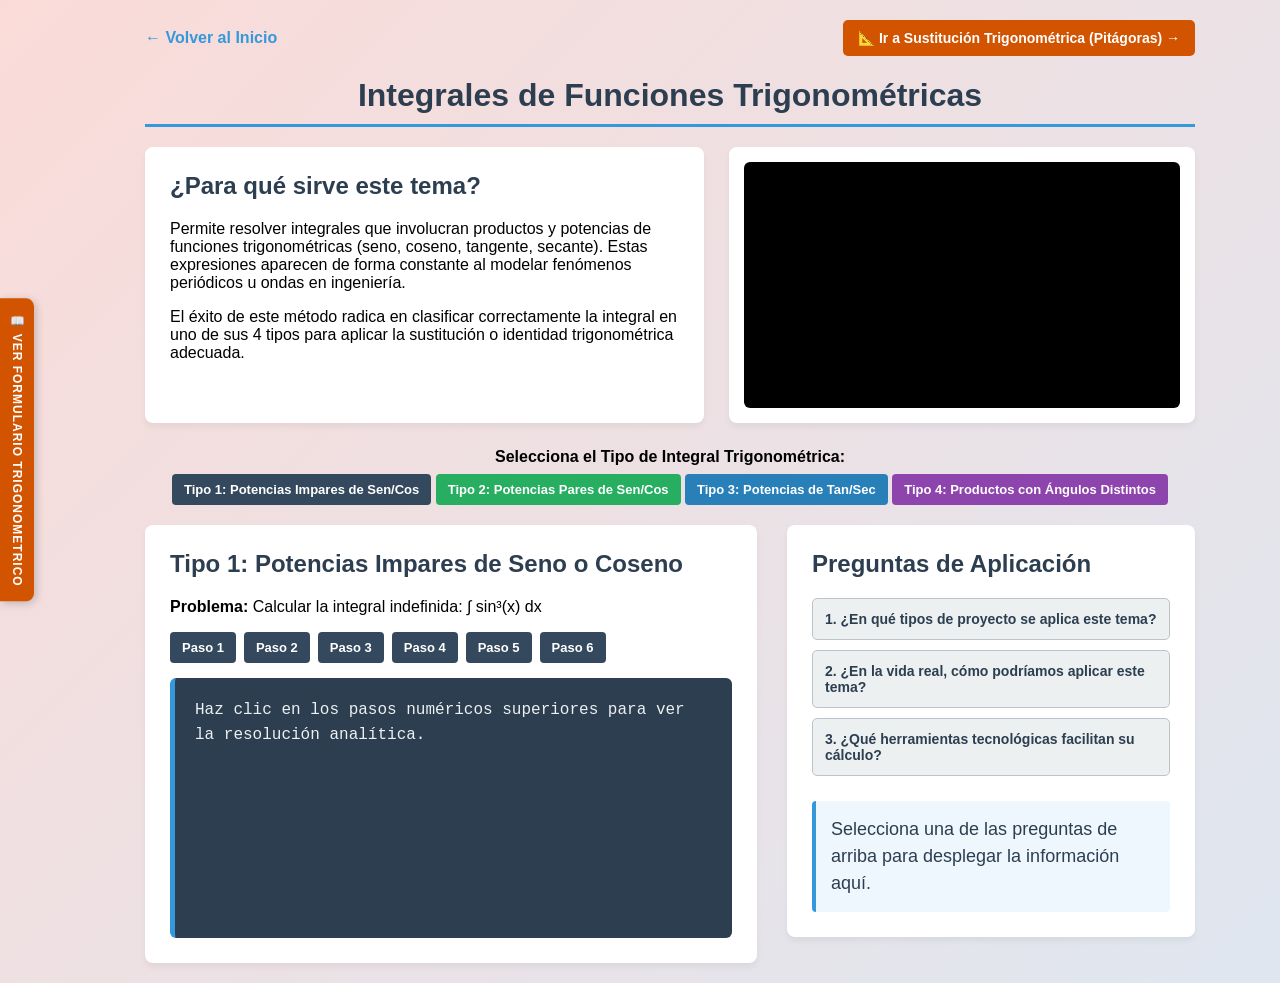
<file: temas/parcial1/tema5.html>
<!DOCTYPE html>
<html lang="es">
<head>
    <meta charset="UTF-8">
    <meta name="viewport" content="width=device-width, initial-scale=1.0">
    <title>Funciones Racionales - Caso 1</title>
    <style>
        body {
            font-family: 'Segoe UI', Geneva, Verdana, sans-serif;
            margin: 0;
            padding: 20px;
            display: flex;
            flex-direction: column;
            align-items: center;
            /* Mismo fondo vivo de la página principal */
            background: linear-gradient(-45deg, #d5f5e3, #e8f8f5, #d6eaf8, #fadbd8);
            background-size: 400% 400%;
            animation: movimientoGradiente 10s ease infinite;
            min-height: 100vh;
        }

        @keyframes movimientoGradiente {
            0% { background-position: 0% 50%; }
            50% { background-position: 100% 50%; }
            100% { background-position: 0% 50%; }
        }

        main {
            max-width: 1100px;
            width: 100%;
        }

        h1 {
            color: #2c3e50;
            text-align: center;
            border-bottom: 3px solid #3498db;
            padding-bottom: 10px;
            margin-bottom: 20px;
        }

        .navegacion-superior {
            display: flex;
            justify-content: space-between;
            align-items: center;
            margin-bottom: 20px;
            width: 100%;
        }

        .volver-btn {
            text-decoration: none;
            color: #3498db;
            font-weight: bold;
        }

        .siguiente-caso-btn {
            text-decoration: none;
            background-color: #e67e22;
            color: white;
            padding: 10px 15px;
            border-radius: 5px;
            font-weight: bold;
            transition: background 0.2s;
        }

        .siguiente-caso-btn:hover {
            background-color: #d35400;
        }

        /* --- FILA SUPERIOR: TEORÍA Y VIDEO --- */
        .fila-superior {
            display: grid;
            grid-template-columns: 1.2fr 1fr;
            gap: 25px;
            margin-bottom: 25px;
        }

        .bloque {
            background: white;
            padding: 25px;
            border-radius: 8px;
            box-shadow: 0 4px 6px rgba(0,0,0,0.05);
        }

        h2 {
            color: #2c3e50;
            margin-top: 0;
        }

        .video-pequeno {
            position: relative;
            padding-bottom: 56.25%;
            height: 0;
            overflow: hidden;
            border-radius: 6px;
            background: #000;
        }

        .video-pequeno iframe {
            position: absolute;
            top: 0;
            left: 0;
            width: 100%;
            height: 100%;
            border: 0;
        }

        /* --- FILA INFERIOR: EJERCICIO Y PREGUNTAS --- */
        .fila-inferior {
            display: grid;
            grid-template-columns: 1.5fr 1fr;
            gap: 30px;
        }

        /* --- CONTROLES Y PIZARRA --- */
        .controles-pasos {
            display: flex;
            gap: 8px;
            margin: 15px 0;
            flex-wrap: wrap;
        }

        .btn-paso {
            background-color: #34495e;
            color: white;
            border: none;
            padding: 8px 12px;
            border-radius: 4px;
            cursor: pointer;
            font-weight: bold;
            font-size: 13px;
            transition: background 0.2s;
        }

        .btn-paso:hover {
            background-color: #2c3e50;
        }

        .pizarra-ejercicio {
            background-color: #2c3e50;
            color: #ecf0f1;
            padding: 20px;
            border-radius: 6px;
            min-height: 220px;
            font-family: 'Courier New', Courier, monospace;
            border-left: 5px solid #3498db;
            line-height: 1.6;
        }

        .paso-oculto {
            display: none;
            margin-bottom: 15px;
            animation: fadeIn 0.4s ease forwards;
        }

        /* --- PREGUNTAS DE APLICACIÓN --- */
        .btn-pregunta {
            width: 100%;
            text-align: left;
            background: #ecf0f1;
            border: 1px solid #bdc3c7;
            padding: 12px;
            margin-bottom: 10px;
            border-radius: 5px;
            cursor: pointer;
            font-size: 14px;
            font-weight: bold;
            color: #2c3e50;
            transition: background 0.2s;
        }

        .btn-pregunta:hover {
            background: #d5dbdb;
        }

        .contenedor-respuesta {
            background: #edf7fd;
            border-left: 4px solid #3498db;
            padding: 15px;
            border-radius: 4px;
            margin-top: 15px;
            min-height: 80px;
        }

        @keyframes fadeIn {
            from { opacity: 0; transform: translateY(5px); }
            to { opacity: 1; transform: translateY(0); }
        }

        @media (max-width: 850px) {
            .fila-superior, .fila-inferior { grid-template-columns: 1fr; }
        }
    </style>
</head>

<body>
    <!-- Botón Flotante en el extremo izquierdo de la pantalla -->
    <button onclick="abrirFormulario()" style="position: fixed; left: 0; top: 50%; transform: translateY(-50%); background-color: #d35400; color: white; border: none; padding: 15px 10px; cursor: pointer; font-weight: bold; border-radius: 0 8px 8px 0; box-shadow: 2px 2px 8px rgba(0,0,0,0.2); z-index: 1000; writing-mode: vertical-rl; text-transform: uppercase; font-size: 12px; letter-spacing: 1px;">
        📖 Ver Formulario Trigonometrico
    </button>

    <!-- VENTANA EMERGENTE (MODAL) OPTIMIZADA EN DOS COLUMNAS -->
    <div id="miModal" style="display: none; position: fixed; z-index: 2000; left: 0; top: 0; width: 100%; height: 100%; background-color: rgba(0,0,0,0.7); align-items: center; justify-content: center;">
        <div style="background-color: #2c3e50; color: white; padding: 25px; border-radius: 8px; max-width: 750px; width: 90%; box-shadow: 0 4px 20px rgba(0,0,0,0.3); border-left: 5px solid #d35400; position: relative; font-family: 'Courier New', Courier, monospace;">
        
            <!-- Botón de Cerrar (X) -->
            <span onclick="cerrarFormulario()" style="position: absolute; top: 10px; right: 15px; color: #aaa; font-size: 28px; font-weight: bold; cursor: pointer;">&times;</span>
        
            <h3 style="color: #e67e22; margin-top: 0; border-bottom: 1px solid #4f5d73; padding-bottom: 8px; text-align: center;">📖 TABLA DE INTEGRALES E IDENTIDADES</h3>
        
            <!-- Contenedor Flexible de Dos Columnas -->
            <div style="display: grid; grid-template-columns: 1fr 1fr; gap: 20px; font-size: 13px; line-height: 1.6;">
            
                <!-- COLUMNA IZQUIERDA: INTEGRALES DE TU IMAGEN -->
                <div>
                    <p style="color: #f39c12; margin: 0 0 5px 0; font-weight: bold; border-bottom: 1px solid #555;">[Integrales Básicas y Exponenciales]</p>
                    • ∫ k dx = kx + C<br>
                    • ∫ xⁿ dx = [xⁿ⁺¹ / (n+1)] + C<br>
                    • ∫ 1/x dx = ln|x| + C<br>
                    • ∫ eˣ dx = eˣ + C<br>
                    • ∫ aˣ dx = [aˣ / ln(a)] + C<br>
                    • ∫ ln(x) dx = x ln(x) - x + C<br>
                
                    <p style="color: #f39c12; margin: 15px 0 5px 0; font-weight: bold; border-bottom: 1px solid #555;">[Cambio de Variable Típico]</p>
                    • ∫ f(ax+b) dx = (1/a) ∫ f(u) du
                </div>
            
                <!-- COLUMNA DERECHA: TRIGONOMÉTRICAS E IDENTIDADES -->
                <div>
                    <p style="color: #f39c12; margin: 0 0 5px 0; font-weight: bold; border-bottom: 1px solid #555;">[Integrales Trigonométricas]</p>
                    • ∫ sin(x) dx = -cos(x) + C<br>
                    • ∫ cos(x) dx = sin(x) + C<br>
                    • ∫ tan(x) dx = ln|sec(x)| + C<br>
                    • ∫ sec²(x) dx = tan(x) + C<br>
                    • ∫ sec(x)tan(x) dx = sec(x) + C<br>
                    • ∫ csc(x)cot(x) dx = -csc(x) + C<br>
                
                    <p style="color: #f39c12; margin: 15px 0 5px 0; font-weight: bold; border-bottom: 1px solid #555;">[Identidades Trigonométricas Clave]</p>
                    • sin²(x) = [1 - cos(2x)] / 2<br>
                    • cos²(x) = [1 + cos(2x)] / 2<br>
                    • sin²(x) + cos²(x) = 1<br>
                    • tan²(x) + 1 = sec²(x)
                </div>
            
            </div>
        </div>
    </div>



    <!-- CONTENIDO PRINCIPAL DE LA PÁGINA -->
    <main style="margin-left: 60px; max-width: 1050px; width: calc(100% - 70px);">
        <div class="navegacion-superior">
            <a href="../../index.html" class="volver-btn">← Volver al Inicio</a>
            <a href="tema5-sustitucion.html" class="siguiente-caso-btn" style="text-decoration: none; background-color: #d35400; color: white; padding: 10px 15px; border-radius: 5px; font-weight: bold; transition: background 0.2s; font-size: 14px;">📐 Ir a Sustitución Trigonométrica (Pitágoras) →</a>
        </div>

        <h1>Integrales de Funciones Trigonométricas</h1>

        <!-- FILA SUPERIOR: Teoría y Video -->
        <div class="fila-superior" style="display: grid; grid-template-columns: 1.2fr 1fr; gap: 25px; margin-bottom: 25px;">
            <div class="bloque">
                <h2>¿Para qué sirve este tema?</h2>
                <p>
                    Permite resolver integrales que involucran productos y potencias de funciones trigonométricas (seno, coseno, tangente, secante). Estas expresiones aparecen de forma constante al modelar fenómenos periódicos u ondas en ingeniería.
                </p>
                <p>El éxito de este método radica en clasificar correctamente la integral en uno de sus 4 tipos para aplicar la sustitución o identidad trigonométrica adecuada.</p>
            </div>
        
            <div class="bloque" style="padding: 15px;">
                <div class="video-pequeno">
                    <iframe 
                        src="https://www.youtube.com/embed/RM6_xi9AKV8" 
                        title="Video tutorial Trigonometricas"
                        allow="accelerometer; autoplay; clipboard-write; encrypted-media; gyroscope; picture-in-picture; web-share" 
                        allowfullscreen>
                    </iframe>
                </div>
            </div>
        </div>

        <!-- SELECTOR DE TIPOS (Los 4 subtemas) -->
        <div style="margin-bottom: 20px; text-align: center;">
            <p style="font-weight: bold; margin-bottom: 8px;">Selecciona el Tipo de Integral Trigonométrica:</p>
            <button class="btn-paso" style="background-color: #34495e;" onclick="cambiarTipoTrig('tipo1')">Tipo 1: Potencias Impares de Sen/Cos</button>
            <button class="btn-paso" style="background-color: #27ae60;" onclick="cambiarTipoTrig('tipo2')">Tipo 2: Potencias Pares de Sen/Cos</button>
            <button class="btn-paso" style="background-color: #2980b9;" onclick="cambiarTipoTrig('tipo3')">Tipo 3: Potencias de Tan/Sec</button>
            <button class="btn-paso" style="background-color: #8e44ad;" onclick="cambiarTipoTrig('tipo4')">Tipo 4: Productos con Ángulos Distintos</button>
        </div>

        <!-- FILA INFERIOR: Ejercicios y Preguntas -->
        <div class="fila-inferior" style="display: grid; grid-template-columns: 1.5fr 1fr; gap: 30px;">
        
            <!-- Pizarra de Ejercicio Dinámica -->
            <div class="bloque">
                <h2 id="titulo-trig">Tipo 1: Potencias Impares de Seno o Coseno</h2>
                <p id="enunciado-trig">Cargando enunciado...</p>
            
                <div class="controles-pasos" style="display: flex; gap: 8px; margin: 15px 0; flex-wrap: wrap;">
                    <button class="btn-paso" onclick="gestionarPasosTrig(1)">Paso 1</button>
                    <button class="btn-paso" onclick="gestionarPasosTrig(2)">Paso 2</button>
                    <button class="btn-paso" onclick="gestionarPasosTrig(3)">Paso 3</button>
                    <button class="btn-paso" onclick="gestionarPasosTrig(4)">Paso 4</button>
                    <button class="btn-paso" onclick="gestionarPasosTrig(5)">Paso 5</button>
                    <button class="btn-paso" onclick="gestionarPasosTrig(6)">Paso 6</button>
                </div>

                <div class="pizarra-ejercicio">
                    <div id="t-indicador">Haz clic en los pasos numéricos superiores para ver la resolución analítica.</div>
                    <div id="t-paso1" style="display: none; margin-bottom: 15px;"></div>
                    <div id="t-paso2" style="display: none; margin-bottom: 15px;"></div>
                    <div id="t-paso3" style="display: none; margin-bottom: 15px;"></div>
                    <div id="t-paso4" style="display: none; margin-bottom: 15px;"></div>
                    <div id="t-paso5" style="display: none; margin-bottom: 15px;"></div>
                    <div id="t-paso6" style="display: none; margin-bottom: 15px;"></div>
                </div>
            </div>

            <!-- Preguntas de Aplicación Flotantes -->
            <div class="bloque" style="position: sticky; top: 20px; align-self: start;">
                <h2>Preguntas de Aplicación</h2>
                <button class="btn-pregunta" onclick="mostrarTrigRespuesta(1)">1. ¿En qué tipos de proyecto se aplica este tema?</button>
                <button class="btn-pregunta" onclick="mostrarTrigRespuesta(2)">2. ¿En la vida real, cómo podríamos aplicar este tema?</button>
                <button class="btn-pregunta" onclick="mostrarTrigRespuesta(3)">3. ¿Qué herramientas tecnológicas facilitan su cálculo?</button>

                <div class="contenedor-respuesta">
                    <div id="t-texto-respuesta" style="font-size: 18px; line-height: 1.5; color: #2c3e50;">
                        Selecciona una de las preguntas de arriba para desplegar la información aquí.
                    </div>
                </div>
            </div>
        </div>
    </main>

    <!-- --- CONTROL JAVASCRIPT --- -->
    <script>
        // Funciones para manejar el Pop-up del formulario
        function abrirFormulario() {
            document.getElementById('miModal').style.display = 'flex';
        }
        function cerrarFormulario() {
            document.getElementById('miModal').style.display = 'none';
        }

        // Estructura base para el cambio de subtemas
        // Base de datos integrada con tus 4 ejercicios detallados
        let tipoActual = 'tipo1';
        let pasoMaximoPorTipo = { tipo1: 6, tipo2: 5, tipo3: 6, tipo4: 5 };

        const datosEjercicios = {
            tipo1: {
                titulo: "Tipo 1: Potencias Impares de Seno o Coseno",
                enunciado: "<strong>Problema:</strong> Calcular la integral indefinida: ∫ sin³(x) dx",
                paso1: "<strong>[PASO 1] Separar un factor lineal:</strong><br>Descomponemos la potencia impar separando un seno con exponente 1 para usarlo como el futuro diferencial:<br>∫ sin²(x) · sin(x) dx",
                paso2: "<strong>[PASO 2] Aplicar identidad pitagórica:</strong><br>Usamos la fórmula del formulario [sin²(x) = 1 - cos²(x)] para transformar el término par:<br>∫ (1 - cos²(x)) sin(x) dx",
                paso3: "<strong>[PASO 3] Cambio de variable (u-substitution):</strong><br>Definimos u como la función base del término par:<br>u = cos(x)<br>du = -sin(x) dx &nbsp;→&nbsp; -du = sin(x) dx",
                paso4: "<strong>[PASO 4] Sustituir algebraicamente:</strong><br>Introducimos los nuevos términos u y -du dentro de nuestra integral:<br>∫ (1 - u²)(-du) = ∫ (u² - 1) du",
                paso5: "<strong>[PASO 5] Integrar término a término:</strong><br>Aplicamos la regla clásica de potencias integrando por separado cada elemento del polinomio algebraico obtenido:<br>∫ u² du - ∫ 1 du = (u³ / 3) - u + C",
                paso6: "<strong>[PASO 6] Regresar a la variable original (x):</strong><br>Reemplazamos de vuelta la variable u por su equivalencia original cos(x) para finalizar el ejercicio:<br><br><strong>Resultado Final:</strong> [ cos³(x) / 3 ] - cos(x) + C"
            },
            tipo2: {
                titulo: "Tipo 2: Potencias Pares de Seno o Coseno",
                enunciado: "<strong>Problema:</strong> Calcular la integral indefinida: ∫ cos²(x) dx",
                paso1: "<strong>[PASO 1] Aplicar identidad de ángulo medio:</strong><br>Reducimos la potencia par transformándola mediante la identidad:<br>cos²(x) = [1 + cos(2x)] / 2 &nbsp;→&nbsp; ∫ [ (1 + cos(2x)) / 2 ] dx",
                paso2: "<strong>[PASO 2] Separar la integral en dos fracciones:</strong><br>Extraemos la constante un medio (1/2) y dividimos los sumandos:<br>(1/2) ∫ 1 dx + (1/2) ∫ cos(2x) dx",
                paso3: "<strong>[PASO 3] Resolver la primera integral:</strong><br>La integral directa de la constante diferencial dx es simplemente x:<br>(1/2)x",
                paso4: "<strong>[PASO 4] Resolver la segunda integral:</strong><br>Usamos la fórmula directa ∫ cos(ax) dx = [sin(ax) / a] donde a = 2:<br>(1/2) · [ sin(2x) / 2 ] = (1/4) sin(2x)",
                paso5: "<strong>[PASO 5] Agrupar resultados y añadir constante:</strong><br>Unimos de forma lineal ambas partes del procedimiento desarrollado:<br><br><strong>Resultado Final:</strong> (1/2)x + (1/4)sin(2x) + C"
            },
            tipo3: {
                titulo: "Tipo 3: Potencias de Tangente y Secante",
                enunciado: "<strong>Problema:</strong> Calcular la integral indefinida: ∫ tan²(x) sec⁴(x) dx",
                paso1: "<strong>[PASO 1] Separar un factor secante cuadrado:</strong><br>Reservamos un término sec²(x) que funcionará estrictamente como el du del cambio de variable:<br>∫ tan²(x) sec²(x) · sec²(x) dx",
                paso2: "<strong>[PASO 2] Aplicar identidad pitagórica:</strong><br>Convertimos el factor sec²(x) restante a términos de tangente usando [sec²(x) = 1 + tan²(x)]:<br>∫ tan²(x) (1 + tan²(x)) sec²(x) dx",
                paso3: "<strong>[PASO 3] Cambio de variable:</strong><br>Asignamos la variable u a la función tangente y calculamos su derivada:<br>u = tan(x) &nbsp;→&nbsp; du = sec²(x) dx",
                paso4: "<strong>[PASO 4] Sustituir y expandir el polinomio:</strong><br>Reemplazamos los términos y multiplicamos algebraicamente distributiva en la integral:<br>∫ u²(1 + u²) du = ∫ (u² + u⁴) du",
                paso5: "<strong>[PASO 5] Integrar el polinomio:</strong><br>Resolvemos aplicando sumas a los exponentes según las reglas básicas:<br>(u³ / 3) + (u⁵ / 5) + C",
                paso6: "<strong>[PASO 6] Regresar a la variable original (x):</strong><br>Reemplazamos la variable u por su valor real tan(x):<br><br><strong>Resultado Final:</strong> [ tan³(x) / 3 ] + [ tan⁵(x) / 5 ] + C"
            },
            tipo4: {
                titulo: "Tipo 4: Productos con Ángulos Distintos / Sustitución Lineal",
                enunciado: "<strong>Problema:</strong> Calcular la integral trigonométrica: ∫ sen(5x) dx",
                paso1: "<strong>[PASO 1] Cambio de variable del argumento:</strong><br>Elegimos el argumento del seno (el ángulo compuesto) como nuestra variable u:<br>u = 5x",
                paso2: "<strong>[PASO 2] Calcular el diferencial du:</strong><br>Derivamos u respecto a x para hallar la equivalencia del dx original:<br>du = 5 dx &nbsp;→&nbsp; dx = du / 5",
                paso3: "<strong>[PASO 3] Sustituir en la integral original:</strong><br>Reemplazamos los términos originales en función del parámetro u:<br>∫ sin(u) · (du / 5) = (1/5) ∫ sen(u) du",
                paso4: "<strong>[PASO 4] Integrar de forma directa:</strong><br>Aplicamos la fórmula fundamental de integración inmediata [∫ sen(u) du = -cos(u)]:<br>(1/5) · (-cos(u)) + C = -(1/5)cos(u) + C",
                paso5: "<strong>[PASO 5] Regresar a la variable x:</strong><br>Reemplazamos la variable u por el ángulo original 5x:<br><br><strong>Resultado Final:</strong> -(1/5)cos(5x) + C"
            }
        };

        // Cambia el subtema trigonométrico al pulsar los botones de colores superiores
        function cambiarTipoTrig(idTipo) {
            tipoActual = idTipo;
            document.getElementById('titulo-trig').innerText = datosEjercicios[idTipo].titulo;
            document.getElementById('enunciado-trig').innerHTML = datosEjercicios[idTipo].enunciado;
        
            // Resetear la pizarra
            document.getElementById('t-indicador').style.display = 'block';
        
            // Limpiar dinámicamente los 6 contenedores posibles de pasos
            for (let i = 1; i <= 6; i++) {
                let el = document.getElementById('t-paso' + i);
                if(el) {
                    el.style.display = 'none';
                    el.innerHTML = '';
                }
            }
        
            // Ajustar visualmente cuántos botones de pasos se necesitan para este tipo en particular
            actualizarVisibilidadBotones(pasoMaximoPorTipo[idTipo]);
        }

        // Genera la cantidad exacta de botones según los pasos que requiere cada tipo matemático
        function actualizarVisibilidadBotones(maxPasos) {
            const contenedorBotones = document.querySelector('.controles-pasos');
            contenedorBotones.innerHTML = '';
            for (let i = 1; i <= maxPasos; i++) {
                contenedorBotones.innerHTML += `<button class="btn-paso" style="background-color: #34495e; color: white; border: none; padding: 8px 12px; border-radius: 4px; cursor: pointer; font-weight: bold;" onclick="gestionarPasosTrig(${i})">Paso ${i}</button>`;
            }
        }

        // Revela los pasos acumulativamente en la pizarra negra
        function gestionarPasosTrig(numeroPaso) {
            document.getElementById('t-indicador').style.display = 'none';
        
            // Crear el elemento dinámicamente si no existiera en el HTML estructurado
            let contenedorPaso = document.getElementById('t-paso' + numeroPaso);
            if (!contenedorPaso) {
                const pizarra = document.querySelector('.pizarra-ejercicio');
                contenedorPaso = document.createElement('div');
                contenedorPaso.id = 't-paso' + numeroPaso;
                contenedorPaso.style.marginBottom = '15px';
                pizarra.appendChild(contenedorPaso);
            }
        
            contenedorPaso.innerHTML = datosEjercicios[tipoActual]['paso' + numeroPaso];
            contenedorPaso.style.display = 'block';
        }

        // Respuestas dinámicas de aplicación para el panel derecho
        function mostrarTrigRespuesta(id) {
            const txt = document.getElementById('t-texto-respuesta');
            if (id === 1) {
                txt.innerHTML = "<strong>Proyectos de Telecomunicaciones y Audio:</strong> Se aplica para calcular la energía de ondas electromagnéticas o de sonido sinusoidales, permitiendo el filtrado de ruidos en señales de radio y telefonía móvil.";
            } else if (id === 2) {
                txt.innerHTML = "<strong>Aplicación en la vida real:</strong> Se utiliza en ingeniería mecánica para analizar la fatiga en componentes sometidos a cargas cíclicas repetitivas, como pistones o cigüeñales de motores.";
            } else if (id === 3) {
                txt.innerHTML = "<strong>Herramientas tecnológicas:</strong> Plataformas como <strong>WolframAlpha</strong> o paquetes simbólicos como <strong>SymPy en Python</strong> resuelven estas reducciones trigonométricas complejas en milisegundos.";
            }
        }

        // Arrancar automáticamente mostrando el tipo 1 al cargar el archivo
        cambiarTipoTrig('tipo1');
    </script>
</body>
</html>
</file>
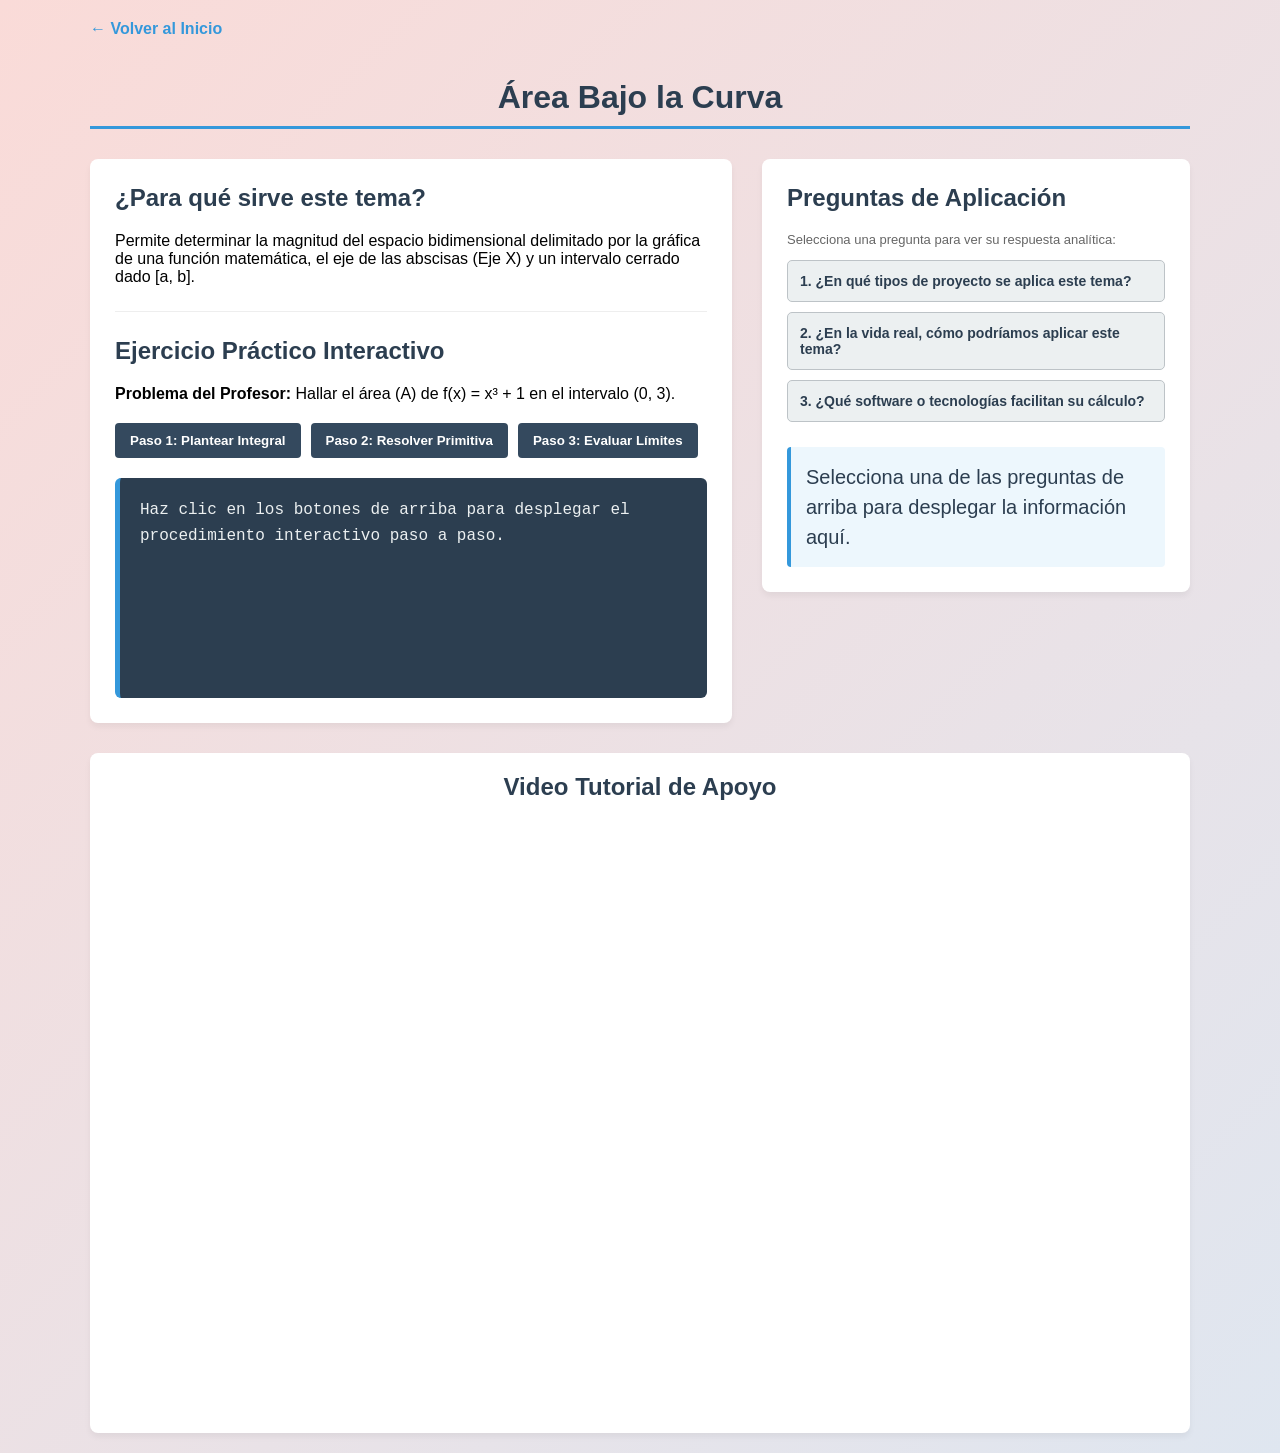
<file: temas/parcial2/tema1.html>
<!DOCTYPE html>
<html lang="es">
<head>
    <meta charset="UTF-8">
    <meta name="viewport" content="width=device-width, initial-scale=1.0">
    <title>Área Bajo la Curva - Cálculo Integral</title>
    <style>
        
        body {
            font-family: 'Segoe UI', Geneva, Verdana, sans-serif;
            margin: 0;
            padding: 20px;
            display: flex;
            flex-direction: column;
            align-items: center;
            /* Mismo fondo vivo de la página principal */
            background: linear-gradient(-45deg, #d5f5e3, #e8f8f5, #d6eaf8, #fadbd8);
            background-size: 400% 400%;
            animation: movimientoGradiente 10s ease infinite;
            min-height: 100vh;
        }

        @keyframes movimientoGradiente {
            0% { background-position: 0% 50%; }
            50% { background-position: 100% 50%; }
            100% { background-position: 0% 50%; }
        }


        main {
            max-width: 1100px;
            width: 100%;
        }

        h1 {
            color: #2c3e50;
            text-align: center;
            border-bottom: 3px solid #3498db;
            padding-bottom: 10px;
            margin-bottom: 30px;
        }

        .volver-btn {
            display: inline-block;
            margin-bottom: 20px;
            text-decoration: none;
            color: #3498db;
            font-weight: bold;
        }

        /* --- DISTRIBUCIÓN EN DOS COLUMNAS --- */
        .contenido-grid {
            display: grid;
            grid-template-columns: 1.5fr 1fr;
            gap: 30px;
            margin-bottom: 30px;
        }

        .bloque {
            background: white;
            padding: 25px;
            border-radius: 8px;
            box-shadow: 0 4px 6px rgba(0,0,0,0.05);
        }

        .contenido-grid > div:last-child, .fila-inferior > div:last-child {
            position: sticky;
            top: 20px;
            align-self: start;
        }

        h2 {
            color: #2c3e50;
            margin-top: 0;
        }

        /* --- EJERCICIO INTERACTIVO (IZQUIERDA) --- */
        .controles-pasos {
            display: flex;
            gap: 10px;
            margin: 20px 0;
            flex-wrap: wrap;
        }

        .btn-paso {
            background-color: #34495e;
            color: white;
            border: none;
            padding: 10px 15px;
            border-radius: 4px;
            cursor: pointer;
            font-weight: bold;
            transition: background 0.2s;
        }

        .btn-paso:hover {
            background-color: #2c3e50;
        }

        .pizarra-ejercicio {
            background-color: #2c3e50;
            color: #ecf0f1;
            padding: 20px;
            border-radius: 6px;
            min-height: 180px;
            font-family: 'Courier New', Courier, monospace;
            border-left: 5px solid #3498db;
            line-height: 1.6;
        }

        .paso-oculto {
            display: none;
            margin-bottom: 15px;
            animation: fadeIn 0.4s ease forwards;
        }

        /* --- PREGUNTAS Y RESPUESTAS (DERECHA) --- */
        .btn-pregunta {
            width: 100%;
            text-align: left;
            background: #ecf0f1;
            border: 1px solid #bdc3c7;
            padding: 12px;
            margin-bottom: 10px;
            border-radius: 5px;
            cursor: pointer;
            font-size: 14px;
            font-weight: bold;
            color: #2c3e50;
            transition: background 0.2s;
        }

        .btn-pregunta:hover {
            background: #d5dbdb;
        }

        .contenedor-respuesta {
            background: #edf7fd;
            border-left: 4px solid #3498db;
            padding: 15px;
            border-radius: 4px;
            margin-top: 15px;
            min-height: 80px;
        }

        /* --- VIDEO (ABAJO) --- */
        .video-seccion {
            background: white;
            padding: 20px;
            border-radius: 8px;
            box-shadow: 0 4px 6px rgba(0,0,0,0.05);
            text-align: center;
        }

        .video-wrapper {
            position: relative;
            padding-bottom: 56.25%;
            height: 0;
            overflow: hidden;
            max-width: 800px;
            margin: 0 auto;
        }

        .video-wrapper iframe {
            position: absolute;
            top: 0;
            left: 0;
            width: 100%;
            height: 100%;
            border: 0;
            border-radius: 6px;
        }

        @keyframes fadeIn {
            from { opacity: 0; transform: translateY(5px); }
            to { opacity: 1; transform: translateY(0); }
        }

        @media (max-width: 850px) {
            .contenido-grid { grid-template-columns: 1fr; }
        }
    </style>
</head>
<body>

    <main>
        <!-- Enlace para regresar a la raíz principal -->
        <a href="../../index.html" class="volver-btn">← Volver al Inicio</a>

        <h1>Área Bajo la Curva</h1>

        <div class="contenido-grid">
            
            <!-- COLUMNA IZQUIERDA: Teoría y Ejercicio Real -->
            <div class="bloque">
                <h2>¿Para qué sirve este tema?</h2>
                <p>
                    Permite determinar la magnitud del espacio bidimensional delimitado por la gráfica de una función matemática, el eje de las abscisas (Eje X) y un intervalo cerrado dado [a, b].
                </p>

                <hr style="border: 0; border-top: 1px solid #eee; margin: 25px 0;">

                <h2>Ejercicio Práctico Interactivo</h2>
                <p><strong>Problema del Profesor:</strong> Hallar el área (A) de f(x) = x³ + 1 en el intervalo (0, 3).</p>
                
                <div class="controles-pasos">
                    <button class="btn-paso" onclick="mostrarPaso(1)">Paso 1: Plantear Integral</button>
                    <button class="btn-paso" onclick="mostrarPaso(2)">Paso 2: Resolver Primitiva</button>
                    <button class="btn-paso" onclick="mostrarPaso(3)">Paso 3: Evaluar Límites</button>
                </div>

                <div class="pizarra-ejercicio">
                    <div id="indicador-vacio">Haz clic en los botones de arriba para desplegar el procedimiento interactivo paso a paso.</div>
                    
                    <div id="paso1" class="paso-oculto">
                        <strong>[PASO 1] Planteamiento del Área:</strong><br>
                        A = ₀∫³ (x³ + 1) dx
                    </div>
                    <div id="paso2" class="paso-oculto">
                        <strong>[PASO 2] Integración por separado:</strong><br>
                        ∫ x³ dx = x⁴ / 4 <br>
                        ∫ 1 dx = x <br>
                        F(x) = (x⁴ / 4) + x
                    </div>
                    <div id="paso3" class="paso-oculto">
                        <strong>[PASO 3] Aplicación del Teorema Fundamental:</strong><br>
                        Evaluamos F(3) - F(0):<br>
                        F(3) = (3⁴ / 4) + 3 = (81 / 4) + 3 = 20.25 + 3 = 23.25<br>
                        F(0) = (0⁴ / 4) + 0 = 0<br>
                        <br>
                        <strong>Resultado Final:</strong><br>
                        A = 23.25 unidades cuadradas (u²)
                    </div>
                </div>

                <!-- CONTENEDOR DE LA IMAGEN (Aparecerá solo al pulsar el Paso 3) -->
                <div id="grafico-area-contenedor" style="display: none; margin-top: 20px; text-align: center; background: #34495e; padding: 10px; border-radius: 5px;">
                    <p style="margin: 0 0 10px 0; font-size: 13px; color: #f1c40f;">📊 Representación Gráfica del Área:</p>
                    <!-- Asegúrate de que el nombre coincida con tu captura de GeoGebra -->
                    <img id="grafica-area-imagen" src="grafica_area.png" alt="Gráfica área bajo la curva" style="max-width: 420px; width: 100%; height: auto; border: 1px solid #555; border-radius: 4px;">
                </div>

            </div>

            <!-- COLUMNA DERECHA: Bloque de Preguntas -->
            <div class="bloque">
                <h2>Preguntas de Aplicación</h2>
                <p style="font-size: 13px; color: #666;">Selecciona una pregunta para ver su respuesta analítica:</p>
                
                <button class="btn-pregunta" onclick="mostrarRespuesta(1)">1. ¿En qué tipos de proyecto se aplica este tema?</button>
                <button class="btn-pregunta" onclick="mostrarRespuesta(2)">2. ¿En la vida real, cómo podríamos aplicar este tema?</button>
                <button class="btn-pregunta" onclick="mostrarRespuesta(3)">3. ¿Qué software o tecnologías facilitan su cálculo?</button>

                <div class="contenedor-respuesta">
                    <div id="texto-respuesta" style="font-size: 20px; line-height: 1.5; color: #2c3e50;">
                        Selecciona una de las preguntas de arriba para desplegar la información aquí.
                    </div>
                </div>
            </div>

        </div>

        <!-- SECCIÓN INFERIOR: Video de YouTube corregido -->
        <div class="video-seccion">
            <h2 style="margin-bottom: 15px;">Video Tutorial de Apoyo</h2>
            <div class="video-wrapper">
                <iframe 
                    src="https://www.youtube.com/embed/5ZrfmQEVMjk" 
                    title="Video explicativo"
                    allow="accelerometer; autoplay; clipboard-write; encrypted-media; gyroscope; picture-in-picture; web-share" 
                    allowfullscreen>
                </iframe>
            </div>
        </div>
    </main>

    <!-- --- CÓDIGO JAVASCRIPT TOTALMENTE OPERATIVO --- -->
    <script>
        function mostrarPaso(numeroPaso) {
            document.getElementById('indicador-vacio').style.display = 'none';
            document.getElementById('paso' + numeroPaso).style.display = 'block';
            if (numeroPaso === 3) {
                document.getElementById('grafico-area-contenedor').style.display = 'block';
            }
        }

        function mostrarRespuesta(idPregunta) {
            var cuadroTexto = document.getElementById('texto-respuesta');
            
            if (idPregunta === 1) {
                cuadroTexto.innerHTML = "<strong>Proyectos de Ingeniería y Arquitectura:</strong> Se aplica en el diseño estructural de puentes colgantes, techos curvos y presas hidráulicas, donde se requiere calcular la distribución exacta de fuerzas y cargas sobre superficies irregulares.";
            } else if (idPregunta === 2) {
                cuadroTexto.innerHTML = "<strong>Aplicación en la vida real:</strong> Si analizas finanzas, el área bajo una curva de ingresos frente al tiempo representa las <strong>ganancias totales</strong> acumuladas en ese periodo. En medicina, mide la concentración total de un fármaco en la sangre.";
            } else if (idPregunta === 3) {
                cuadroTexto.innerHTML = "<strong>Herramientas tecnológicas:</strong> En el ámbito académico y profesional se utilizan softwares geométricos y de programación como <strong>GeoGebra</strong> (ideal para visualizar los rectángulos de Riemann), <strong>MATLAB</strong> y WolframAlpha para resolver áreas complejas al instante.";
            }
        }
    </script>

</body>
</html>
</file>
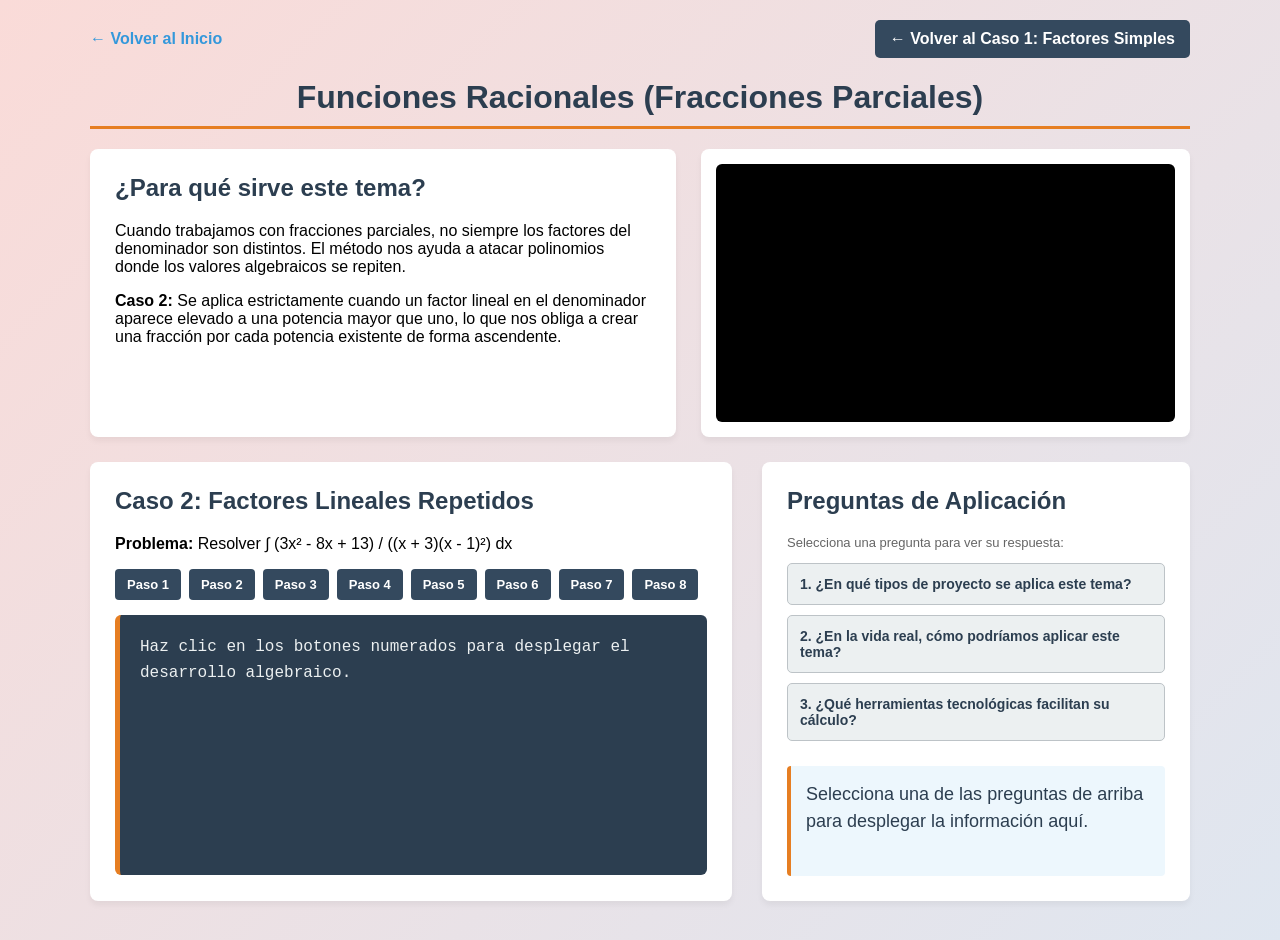
<file: temas/parcial2/tema2-caso2.html>
<!DOCTYPE html>
<html lang="es">
<head>
    <meta charset="UTF-8">
    <meta name="viewport" content="width=device-width, initial-scale=1.0">
    <title>Funciones Racionales - Caso 2</title>
    <style>
        body {
            font-family: 'Segoe UI', Geneva, Verdana, sans-serif;
            margin: 0;
            padding: 20px;
            display: flex;
            flex-direction: column;
            align-items: center;
            /* Mismo fondo vivo de la página principal */
            background: linear-gradient(-45deg, #d5f5e3, #e8f8f5, #d6eaf8, #fadbd8);
            background-size: 400% 400%;
            animation: movimientoGradiente 10s ease infinite;
            min-height: 100vh;
        }

        @keyframes movimientoGradiente {
            0% { background-position: 0% 50%; }
            50% { background-position: 100% 50%; }
            100% { background-position: 0% 50%; }
        }

        main {
            max-width: 1100px;
            width: 100%;
        }

        h1 {
            color: #2c3e50;
            text-align: center;
            border-bottom: 3px solid #e67e22;
            padding-bottom: 10px;
            margin-bottom: 20px;
        }

        .navegacion-superior {
            display: flex;
            justify-content: space-between;
            align-items: center;
            margin-bottom: 20px;
            width: 100%;
        }

        .volver-btn {
            text-decoration: none;
            color: #3498db;
            font-weight: bold;
        }

        .caso-anterior-btn {
            text-decoration: none;
            background-color: #34495e;
            color: white;
            padding: 10px 15px;
            border-radius: 5px;
            font-weight: bold;
            transition: background 0.2s;
        }

        .caso-anterior-btn:hover {
            background-color: #2c3e50;
        }

        /* --- FILA SUPERIOR: TEORÍA Y VIDEO --- */
        .fila-superior {
            display: grid;
            grid-template-columns: 1.2fr 1fr;
            gap: 25px;
            margin-bottom: 25px;
        }

        .bloque {
            background: white;
            padding: 25px;
            border-radius: 8px;
            box-shadow: 0 4px 6px rgba(0,0,0,0.05);
        }

        .contenido-grid > div:last-child, .fila-inferior > div:last-child {
            position: sticky;
            top: 20px;
            align-self: start;
        }

        h2 {
            color: #2c3e50;
            margin-top: 0;
        }

        .video-pequeno {
            position: relative;
            padding-bottom: 56.25%;
            height: 0;
            overflow: hidden;
            border-radius: 6px;
            background: #000;
        }

        .video-pequeno iframe {
            position: absolute;
            top: 0;
            left: 0;
            width: 100%;
            height: 100%;
            border: 0;
        }

        /* --- FILA INFERIOR: EJERCICIO Y PREGUNTAS --- */
        .fila-inferior {
            display: grid;
            grid-template-columns: 1.5fr 1fr;
            gap: 30px;
        }

        /* --- CONTROLES Y PIZARRA --- */
        .controles-pasos {
            display: flex;
            gap: 8px;
            margin: 15px 0;
            flex-wrap: wrap;
        }

        .btn-paso {
            background-color: #34495e;
            color: white;
            border: none;
            padding: 8px 12px;
            border-radius: 4px;
            cursor: pointer;
            font-weight: bold;
            font-size: 13px;
            transition: background 0.2s;
        }

        .btn-paso:hover {
            background-color: #2c3e50;
        }

        .pizarra-ejercicio {
            background-color: #2c3e50;
            color: #ecf0f1;
            padding: 20px;
            border-radius: 6px;
            min-height: 220px;
            font-family: 'Courier New', Courier, monospace;
            border-left: 5px solid #e67e22;
            line-height: 1.6;
        }

        .paso-oculto {
            display: none;
            margin-bottom: 15px;
            animation: fadeIn 0.4s ease forwards;
        }

        /* --- PREGUNTAS DE APLICACIÓN --- */
        .btn-pregunta {
            width: 100%;
            text-align: left;
            background: #ecf0f1;
            border: 1px solid #bdc3c7;
            padding: 12px;
            margin-bottom: 10px;
            border-radius: 5px;
            cursor: pointer;
            font-size: 14px;
            font-weight: bold;
            color: #2c3e50;
            transition: background 0.2s;
        }

        .btn-pregunta:hover {
            background: #d5dbdb;
        }

        .contenedor-respuesta {
            background: #edf7fd;
            border-left: 4px solid #e67e22;
            padding: 15px;
            border-radius: 4px;
            margin-top: 15px;
            min-height: 80px;
        }

        @keyframes fadeIn {
            from { opacity: 0; transform: translateY(5px); }
            to { opacity: 1; transform: translateY(0); }
        }

        @media (max-width: 850px) {
            .fila-superior, .fila-inferior { grid-template-columns: 1fr; }
        }
    </style>
</head>
<body>

    <main>
        <!-- Enlaces de Navegación Estructurada -->
        <div class="navegacion-superior">
            <a href="../../index.html" class="volver-btn">← Volver al Inicio</a>
            <a href="tema2.html" class="caso-anterior-btn">← Volver al Caso 1: Factores Simples</a>
        </div>

        <h1>Funciones Racionales (Fracciones Parciales)</h1>

        <!-- FILA SUPERIOR: Teoría al lado del Video -->
        <div class="fila-superior">
            <div class="bloque">
                <h2>¿Para qué sirve este tema?</h2>
                <p>
                    Cuando trabajamos con fracciones parciales, no siempre los factores del denominador son distintos. El método nos ayuda a atacar polinomios donde los valores algebraicos se repiten.
                </p>
                <p><strong>Caso 2:</strong> Se aplica estrictamente cuando un factor lineal en el denominador aparece elevado a una potencia mayor que uno, lo que nos obliga a crear una fracción por cada potencia existente de forma ascendente.</p>
            </div>
            
            <div class="bloque" style="padding: 15px;">
                <div class="video-pequeno">
                    <!-- Recuerda cambiar este enlace de embed por el video real de Caso 2 cuando lo tengas -->
                    <iframe 
                        src="https://www.youtube.com/embed/9JV3EXGiGZM" 
                        title="Video tutorial Caso 2"
                        allow="accelerometer; autoplay; clipboard-write; encrypted-media; gyroscope; picture-in-picture; web-share" 
                        allowfullscreen>
                    </iframe>
                </div>
            </div>
        </div>

        <!-- FILA INFERIOR: Ejercicio al lado de las Preguntas -->
        <div class="fila-inferior">
            
            <!-- Columna del Ejercicio por Pasos -->
            <div class="bloque">
                <h2>Caso 2: Factores Lineales Repetidos</h2>
                <p><strong>Problema:</strong> Resolver ∫ (3x² - 8x + 13) / ((x + 3)(x - 1)²) dx</p>
                
                <div class="controles-pasos">
                    <button class="btn-paso" onclick="mostrarPaso(1)">Paso 1</button>
                    <button class="btn-paso" onclick="mostrarPaso(2)">Paso 2</button>
                    <button class="btn-paso" onclick="mostrarPaso(3)">Paso 3</button>
                    <button class="btn-paso" onclick="mostrarPaso(4)">Paso 4</button>
                    <button class="btn-paso" onclick="mostrarPaso(5)">Paso 5</button>
                    <button class="btn-paso" onclick="mostrarPaso(6)">Paso 6</button>
                    <button class="btn-paso" onclick="mostrarPaso(7)">Paso 7</button>
                    <button class="btn-paso" onclick="mostrarPaso(8)">Paso 8</button>
                </div>

                <div class="pizarra-ejercicio">
                    <div id="indicador-vacio">Haz clic en los botones numerados para desplegar el desarrollo algebraico.</div>
                    
                    <div id="paso1" class="paso-oculto">
                        <strong>[PASO 1] Verificar y factorizar:</strong><br>
                        El grado del numerador (2) es menor al del denominador (3).<br>
                        Denominador ya factorizado: (x + 3)(x - 1)²<br>
                        El factor (x - 1) está repetido 2 veces.
                    </div>
                    
                    <div id="paso2" class="paso-oculto">
                        <strong>[PASO 2] Escribir la descomposición armónica:</strong><br>
                        Colocamos una fracción por cada potencia del término repetido:<br>
                        3x²-8x+13 / [(x+3)(x-1)²] = A/(x+3) + B/(x-1) + C/(x-1)²
                    </div>
                    
                    <div id="paso3" class="paso-oculto">
                        <strong>[PASO 3] Eliminar los denominadores común:</strong><br>
                        Multiplicamos ambos miembros por (x + 3)(x - 1)²:<br>
                        3x² - 8x + 13 = A(x-1)² + B(x+3)(x-1) + C(x+3)
                    </div>
                    
                    <div id="paso4" class="paso-oculto">
                        <strong>[PASO 4] Expandir algebraicamente y agrupar:</strong><br>
                        Desarrollamos los productos del lado derecho:<br>
                        3x² - 8x + 13 = (A + B)x² + (-2A + 2B + C)x + (A - 3B + 3C)
                    </div>
                    
                    <div id="paso5" class="paso-oculto">
                        <strong>[PASO 5] Formar el Sistema de Ecuaciones:</strong><br>
                        Igualando los coeficientes de ambos lados obtenemos tres ecuaciones (filas):<br>
                        F1) A + B = 3<br>
                        F2) -2A + 2B + C = -8<br>
                        F3) A - 3B + 3C = 13
                    </div>
                    
                    <div id="paso6" class="paso-oculto">
                        <strong>[PASO 6] Resolución del Sistema (Operaciones de Filas):</strong><br>
                        • Para eliminar variables, combinamos las filas de la siguiente manera:<br>
                        &nbsp;&nbsp;F4 = F2 + F3 * 2  → Genera la 4ta ecuación sin la variable C.<br>
                        &nbsp;&nbsp;F5 = F1 + F3 * (-1) → Genera la 5ta ecuación combinada.<br>
                        • Sumando F4 + F5 eliminamos las incógnitas restantes y despejamos: <strong>C = -2</strong><br>
                        • Sustituimos C en los pasos anteriores para hallar: <strong>A = 4</strong> y luego <strong>B = -1</strong>
                    </div>
                    
                    <div id="paso7" class="paso-oculto">
                        <strong>[PASO 7] Sustituir los valores hallados:</strong><br>
                        Reescribimos nuestra integral original con las constantes numéricas:<br>
                        ∫ [ 4/(x+3) - 1/(x-1) - 2/(x-1)² ] dx
                    </div>
                    
                    <div id="paso8" class="paso-oculto">
                        <strong>[PASO 8] Integración directa y término cuadrático:</strong><br>
                        Los dos primeros términos se resuelven por logaritmo natural y el último subiendo la potencia como exponente negativo (sustitución u⁻²):<br>
                        <br>
                        <strong>Resultado Final:</strong><br>
                        4ln|x + 3| - ln|x - 1| + 2/(x - 1) + C
                    </div>


                </div> <!-- Aquí cierra la pizarra-ejercicio -->
            </div> <!-- Aquí cierra la columna del ejercicio -->

            <!-- Columna de las Preguntas de Aplicación -->
            <div class="bloque">
                <h2>Preguntas de Aplicación</h2>
                <p style="font-size: 13px; color: #666;">Selecciona una pregunta para ver su respuesta:</p>
                
                <button class="btn-pregunta" onclick="mostrarRespuesta(1)">1. ¿En qué tipos de proyecto se aplica este tema?</button>
                <button class="btn-pregunta" onclick="mostrarRespuesta(2)">2. ¿En la vida real, cómo podríamos aplicar este tema?</button>
                <button class="btn-pregunta" onclick="mostrarRespuesta(3)">3. ¿Qué herramientas tecnológicas facilitan su cálculo?</button>

                <div class="contenedor-respuesta">
                    <div id="texto-respuesta" style="font-size: 18px; line-height: 1.5; color: #2c3e50;">
                        Selecciona una de las preguntas de arriba para desplegar la información aquí.
                    </div>
                </div>
            </div>

        </div> <!-- Aquí cierra la fila inferior -->
    </main>

    <script>
        function mostrarPaso(numeroPaso) {
            document.getElementById('indicador-vacio').style.display = 'none';
            document.getElementById('paso' + numeroPaso).style.display = 'block';
        }

        function mostrarRespuesta(idPregunta) {
            var cuadroTexto = document.getElementById('texto-respuesta');
            
            if (idPregunta === 1) {
                cuadroTexto.innerHTML = "<strong>Proyectos de Mecánica Estructural y Vibraciones:</strong> Se utiliza para calcular las respuestas en sistemas oscilatorios donde existen fuerzas amortiguadas críticas redundantes, lo que genera raíces repetidas en las ecuaciones de diseño.";
            } else if (idPregunta === 2) {
                cuadroTexto.innerHTML = "<strong>Aplicación en la vida real:</strong> En el análisis de circuitos eléctricos (Ingeniería Eléctrica), ayuda a modelar la corriente transitoria de circuitos RLC cuando el sistema alcanza un estado conocido como 'amortiguamiento crítico'.";
            } else if (idPregunta === 3) {
                cuadroTexto.innerHTML = "<strong>Herramientas tecnológicas:</strong> Para raíces repetidas complejas, calculadoras científicas avanzadas (como la TI-Nspire CX CAS), el entorno de programación <strong>RStudio</strong> o la plataforma en la nube <strong>WolframAlpha</strong> reducen horas de álgebra a segundos.";
            }
        }
    </script>

</body>
</html>
</file>
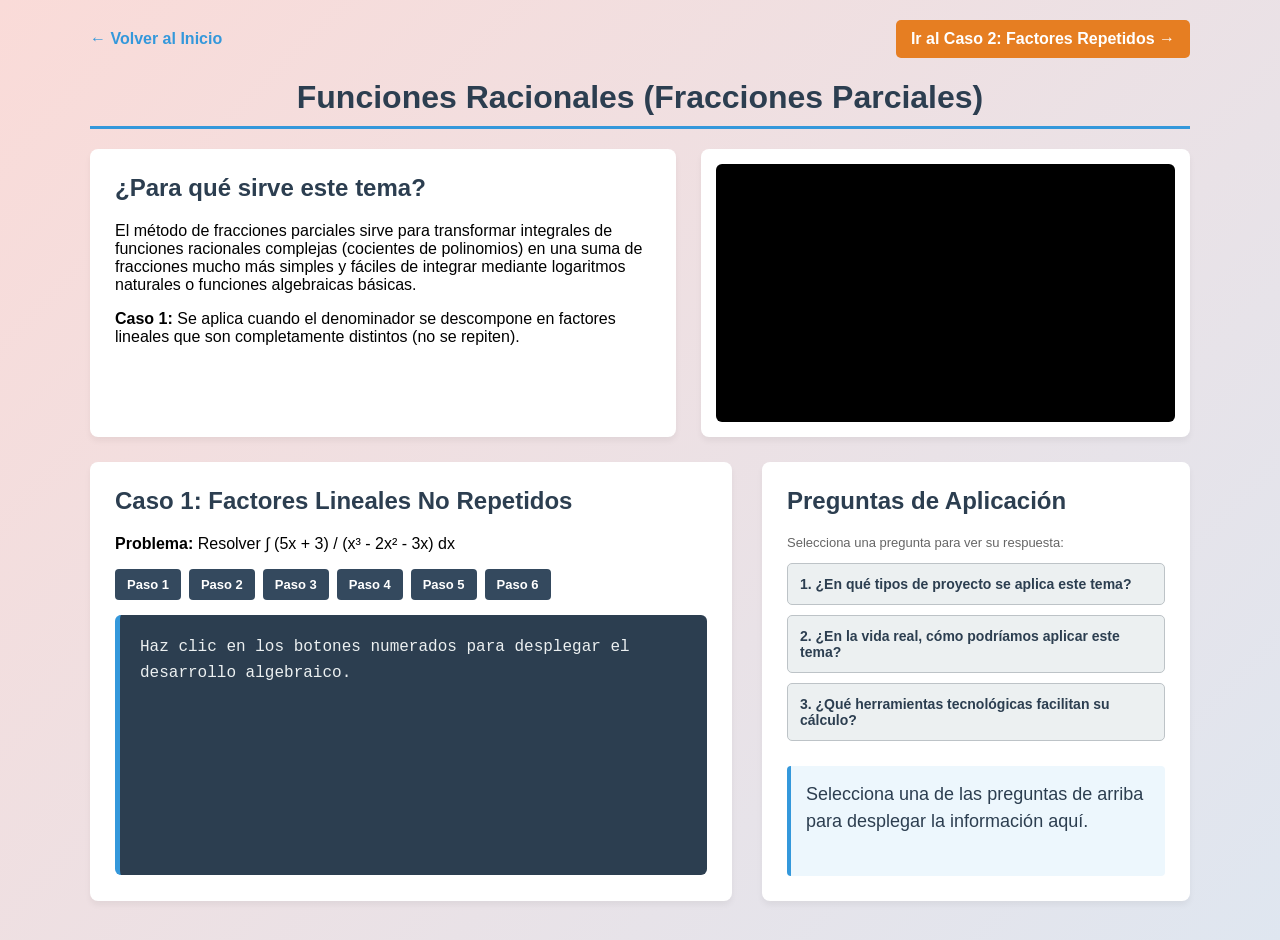
<file: temas/parcial2/tema2.html>
<!DOCTYPE html>
<html lang="es">
<head>
    <meta charset="UTF-8">
    <meta name="viewport" content="width=device-width, initial-scale=1.0">
    <title>Funciones Racionales - Caso 1</title>
    <style>
        body {
            font-family: 'Segoe UI', Geneva, Verdana, sans-serif;
            margin: 0;
            padding: 20px;
            display: flex;
            flex-direction: column;
            align-items: center;
            /* Mismo fondo vivo de la página principal */
            background: linear-gradient(-45deg, #d5f5e3, #e8f8f5, #d6eaf8, #fadbd8);
            background-size: 400% 400%;
            animation: movimientoGradiente 10s ease infinite;
            min-height: 100vh;
        }

        @keyframes movimientoGradiente {
            0% { background-position: 0% 50%; }
            50% { background-position: 100% 50%; }
            100% { background-position: 0% 50%; }
        }

        main {
            max-width: 1100px;
            width: 100%;
        }

        h1 {
            color: #2c3e50;
            text-align: center;
            border-bottom: 3px solid #3498db;
            padding-bottom: 10px;
            margin-bottom: 20px;
        }

        .navegacion-superior {
            display: flex;
            justify-content: space-between;
            align-items: center;
            margin-bottom: 20px;
            width: 100%;
        }

        .volver-btn {
            text-decoration: none;
            color: #3498db;
            font-weight: bold;
        }

        .siguiente-caso-btn {
            text-decoration: none;
            background-color: #e67e22;
            color: white;
            padding: 10px 15px;
            border-radius: 5px;
            font-weight: bold;
            transition: background 0.2s;
        }

        .siguiente-caso-btn:hover {
            background-color: #d35400;
        }

        /* --- FILA SUPERIOR: TEORÍA Y VIDEO --- */
        .fila-superior {
            display: grid;
            grid-template-columns: 1.2fr 1fr;
            gap: 25px;
            margin-bottom: 25px;
        }

        .bloque {
            background: white;
            padding: 25px;
            border-radius: 8px;
            box-shadow: 0 4px 6px rgba(0,0,0,0.05);
        }

        .contenido-grid > div:last-child, .fila-inferior > div:last-child {
            position: sticky;
            top: 20px;
            align-self: start;
        }

        h2 {
            color: #2c3e50;
            margin-top: 0;
        }

        .video-pequeno {
            position: relative;
            padding-bottom: 56.25%;
            height: 0;
            overflow: hidden;
            border-radius: 6px;
            background: #000;
        }

        .video-pequeno iframe {
            position: absolute;
            top: 0;
            left: 0;
            width: 100%;
            height: 100%;
            border: 0;
        }

        /* --- FILA INFERIOR: EJERCICIO Y PREGUNTAS --- */
        .fila-inferior {
            display: grid;
            grid-template-columns: 1.5fr 1fr;
            gap: 30px;
        }

        /* --- CONTROLES Y PIZARRA --- */
        .controles-pasos {
            display: flex;
            gap: 8px;
            margin: 15px 0;
            flex-wrap: wrap;
        }

        .btn-paso {
            background-color: #34495e;
            color: white;
            border: none;
            padding: 8px 12px;
            border-radius: 4px;
            cursor: pointer;
            font-weight: bold;
            font-size: 13px;
            transition: background 0.2s;
        }

        .btn-paso:hover {
            background-color: #2c3e50;
        }

        .pizarra-ejercicio {
            background-color: #2c3e50;
            color: #ecf0f1;
            padding: 20px;
            border-radius: 6px;
            min-height: 220px;
            font-family: 'Courier New', Courier, monospace;
            border-left: 5px solid #3498db;
            line-height: 1.6;
        }

        .paso-oculto {
            display: none;
            margin-bottom: 15px;
            animation: fadeIn 0.4s ease forwards;
        }

        /* --- PREGUNTAS DE APLICACIÓN --- */
        .btn-pregunta {
            width: 100%;
            text-align: left;
            background: #ecf0f1;
            border: 1px solid #bdc3c7;
            padding: 12px;
            margin-bottom: 10px;
            border-radius: 5px;
            cursor: pointer;
            font-size: 14px;
            font-weight: bold;
            color: #2c3e50;
            transition: background 0.2s;
        }

        .btn-pregunta:hover {
            background: #d5dbdb;
        }

        .contenedor-respuesta {
            background: #edf7fd;
            border-left: 4px solid #3498db;
            padding: 15px;
            border-radius: 4px;
            margin-top: 15px;
            min-height: 80px;
        }

        @keyframes fadeIn {
            from { opacity: 0; transform: translateY(5px); }
            to { opacity: 1; transform: translateY(0); }
        }

        @media (max-width: 850px) {
            .fila-superior, .fila-inferior { grid-template-columns: 1fr; }
        }
    </style>
</head>
<body>

    <main>
        <!-- Enlaces de Navegación Estructurada -->
        <div class="navegacion-superior">
            <a href="../../index.html" class="volver-btn">← Volver al Inicio</a>
            <a href="tema2-caso2.html" class="siguiente-caso-btn">Ir al Caso 2: Factores Repetidos →</a>
        </div>

        <h1>Funciones Racionales (Fracciones Parciales)</h1>

        <!-- FILA SUPERIOR: Teoría al lado del Video -->
        <div class="fila-superior">
            <div class="bloque">
                <h2>¿Para qué sirve este tema?</h2>
                <p>
                    El método de fracciones parciales sirve para transformar integrales de funciones racionales complejas (cocientes de polinomios) en una suma de fracciones mucho más simples y fáciles de integrar mediante logaritmos naturales o funciones algebraicas básicas.
                </p>
                <p><strong>Caso 1:</strong> Se aplica cuando el denominador se descompone en factores lineales que son completamente distintos (no se repiten).</p>
            </div>
            
            <div class="bloque" style="padding: 15px;">
                <!-- Reemplazarás el src con tu video de Fracciones Parciales más adelante -->
                <div class="video-pequeno">
                    <iframe 
                        src="https://www.youtube.com/embed/aK1LB55yxgQ" 
                        title="Video tutorial del tema"
                        allow="accelerometer; autoplay; clipboard-write; encrypted-media; gyroscope; picture-in-picture; web-share" 
                        allowfullscreen>
                    </iframe>
                </div>
            </div>
        </div>

        <!-- FILA INFERIOR: Ejercicio al lado de las Preguntas -->
        <div class="fila-inferior">
            
            <!-- Columna del Ejercicio por Pasos -->
            <div class="bloque">
                <h2>Caso 1: Factores Lineales No Repetidos</h2>
                <p><strong>Problema:</strong> Resolver ∫ (5x + 3) / (x³ - 2x² - 3x) dx</p>
                
                <div class="controles-pasos">
                    <button class="btn-paso" onclick="mostrarPaso(1)">Paso 1</button>
                    <button class="btn-paso" onclick="mostrarPaso(2)">Paso 2</button>
                    <button class="btn-paso" onclick="mostrarPaso(3)">Paso 3</button>
                    <button class="btn-paso" onclick="mostrarPaso(4)">Paso 4</button>
                    <button class="btn-paso" onclick="mostrarPaso(5)">Paso 5</button>
                    <button class="btn-paso" onclick="mostrarPaso(6)">Paso 6</button>
                </div>

                <div class="pizarra-ejercicio">
                    <div id="indicador-vacio">Haz clic en los botones numerados para desplegar el desarrollo algebraico.</div>
                    
                    <div id="paso1" class="paso-oculto">
                        <strong>[PASO 1] Factorizar el denominador:</strong><br>
                        x³ - 2x² - 3x = x(x² - 2x - 3)<br>
                        = x(x - 3)(x + 1)<br>
                        Tenemos 3 factores lineales diferentes.
                    </div>
                    
                    <div id="paso2" class="paso-oculto">
                        <strong>[PASO 2] Plantear la descomposición:</strong><br>
                        (5x + 3) / [x(x-3)(x+1)] = A/x + B/(x-3) + C/(x+1)
                    </div>
                    
                    <div id="paso3" class="paso-oculto">
                        <strong>[PASO 3] Eliminar denominadores:</strong><br>
                        Multiplicamos todo por el denominador común:<br>
                        5x + 3 = A(x-3)(x+1) + Bx(x+1) + Cx(x-3)
                    </div>
                    
                    <div id="paso4" class="paso-oculto">
                        <strong>[PASO 4] Encontrar constantes (A, B, C):</strong><br>
                        Evaluamos en los valores críticos que hacen cero los factores:<br>
                        • Si x = 0  → 3 = A(-3)(1)  → A = -1<br>
                        • Si x = 3  → 18 = B(3)(4)  → B = 18/12 = 3/2<br>
                        • Si x = -1 → -2 = C(-1)(-4) → C = -2/4 = -1/2
                    </div>
                    
                    <div id="paso5" class="paso-oculto">
                        <strong>[PASO 5] Sustituir las constantes:</strong><br>
                        Reescribimos nuestra integral original:<br>
                        ∫ [ -1/x + (3/2)/(x-3) - (1/2)/(x+1) ] dx
                    </div>
                    
                    <div id="paso6" class="paso-oculto">
                        <strong>[PASO 6] Integrar término a término:</strong><br>
                        Utilizando la fórmula ∫ dx/x = ln|x| + C:<br>
                        <br>
                        <strong>Resultado Final:</strong><br>
                        -ln|x| + (3/2)ln|x-3| - (1/2)ln|x+1| + C
                    </div>
                </div>
            </div>

            <!-- Columna de las Preguntas de Aplicación -->
            <div class="bloque">
                <h2>Preguntas de Aplicación</h2>
                                <p style="font-size: 13px; color: #666;">Selecciona una pregunta para ver su respuesta:</p>
                
                <button class="btn-pregunta" onclick="mostrarRespuesta(1)">1. ¿En qué tipos de proyecto se aplica este tema?</button>
                <button class="btn-pregunta" onclick="mostrarRespuesta(2)">2. ¿En la vida real, cómo podríamos aplicar este tema?</button>
                <button class="btn-pregunta" onclick="mostrarRespuesta(3)">3. ¿Qué herramientas tecnológicas facilitan su cálculo?</button>

                <!-- Cuadro donde se inyecta la respuesta con el tamaño de letra grande -->
                <div class="contenedor-respuesta">
                    <div id="texto-respuesta" style="font-size: 18px; line-height: 1.5; color: #2c3e50;">
                        Selecciona una de las preguntas de arriba para desplegar la información aquí.
                    </div>
                </div>
            </div> <!-- Aquí cierra el bloque derecho -->

        </div> <!-- Aquí cierra la fila inferior de dos columnas -->
    </main>

    <!-- --- JAVASCRIPT CORREGIDO --- -->
    <script>
        function mostrarPaso(numeroPaso) {
            document.getElementById('indicador-vacio').style.display = 'none';
            document.getElementById('paso' + numeroPaso).style.display = 'block';
        }

        function mostrarRespuesta(idPregunta) {
            var cuadroTexto = document.getElementById('texto-respuesta');
            
            if (idPregunta === 1) {
                cuadroTexto.innerHTML = "<strong>Proyectos de Ingeniería Química y Fluidos:</strong> Se utiliza en el diseño de reactores químicos y tuberías de distribución para modelar la velocidad de concentración de sustancias disueltas a lo largo del tiempo.";
            } else if (idPregunta === 2) {
                cuadroTexto.innerHTML = "<strong>Aplicación en la vida real:</strong> Se aplica en la ecología y demografía para calcular el crecimiento de poblaciones biológicas que están limitadas por recursos finitos (modelos de crecimiento logístico).";
            } else if (idPregunta === 3) {
                cuadroTexto.innerHTML = "<strong>Herramientas tecnológicas:</strong> Computadores algebraicos (CAS) como <strong>WolframAlpha</strong>, el comando 'partfrac' en <strong>MATLAB</strong> o librerías de Python como <strong>SymPy</strong> realizan esta descomposición pesada al instante.";
            }
        }
    </script>

</body>
</html>
</file>
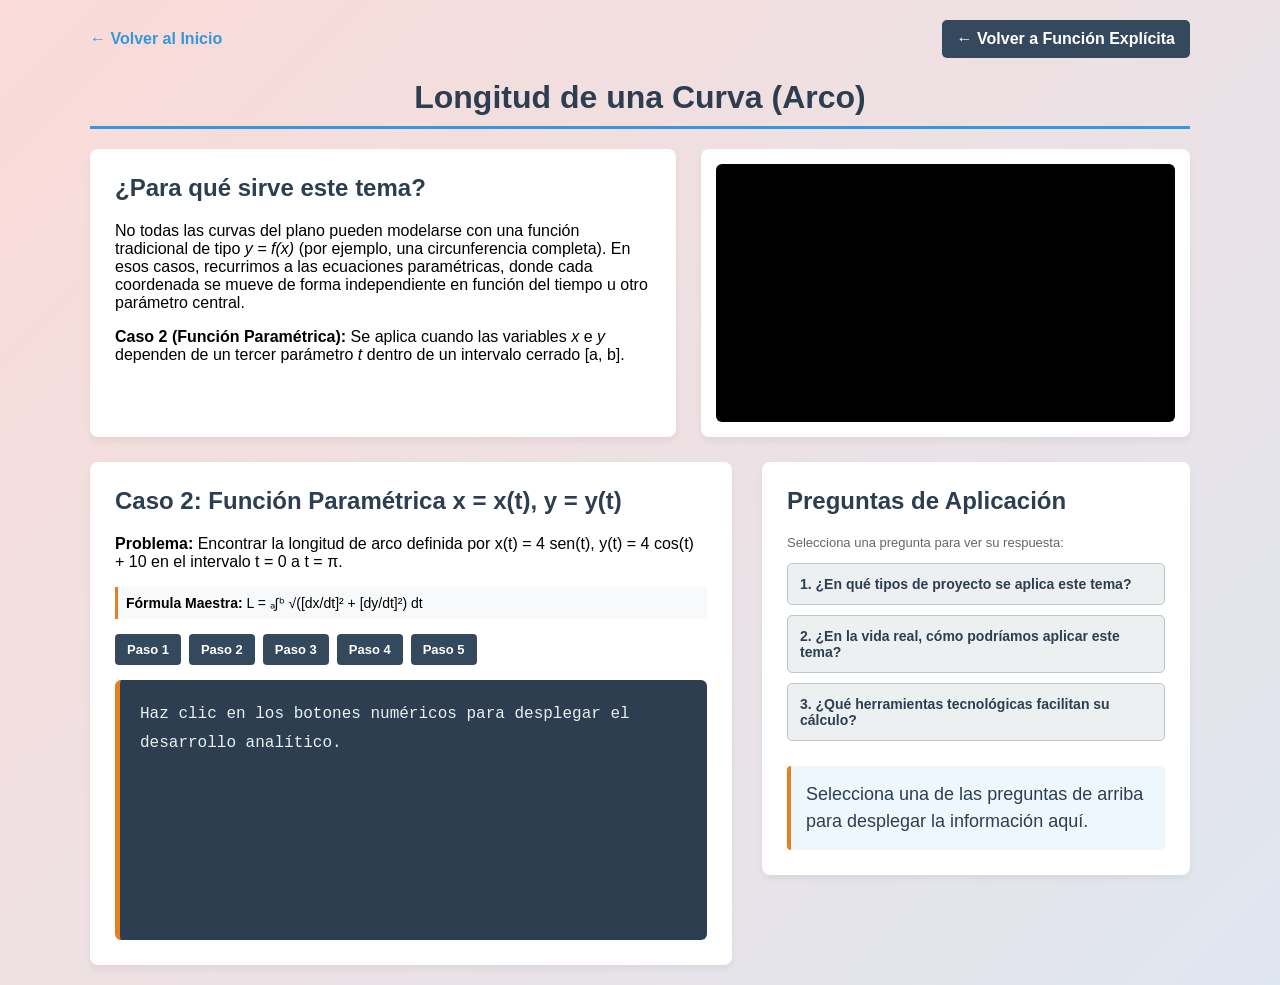
<file: temas/parcial2/tema4-caso2.html>
<!DOCTYPE html>
<html lang="es">
<head>
    <meta charset="UTF-8">
    <meta name="viewport" content="width=device-width, initial-scale=1.0">
    <title>Funciones Racionales - Caso 1</title>
    <style>
        body {
            font-family: 'Segoe UI', Geneva, Verdana, sans-serif;
            margin: 0;
            padding: 20px;
            display: flex;
            flex-direction: column;
            align-items: center;
            /* Mismo fondo vivo de la página principal */
            background: linear-gradient(-45deg, #d5f5e3, #e8f8f5, #d6eaf8, #fadbd8);
            background-size: 400% 400%;
            animation: movimientoGradiente 10s ease infinite;
            min-height: 100vh;
        }

        @keyframes movimientoGradiente {
            0% { background-position: 0% 50%; }
            50% { background-position: 100% 50%; }
            100% { background-position: 0% 50%; }
        }

        main {
            max-width: 1100px;
            width: 100%;
        }

        h1 {
            color: #2c3e50;
            text-align: center;
            border-bottom: 3px solid #3498db;
            padding-bottom: 10px;
            margin-bottom: 20px;
        }

        .navegacion-superior {
            display: flex;
            justify-content: space-between;
            align-items: center;
            margin-bottom: 20px;
            width: 100%;
        }

        .volver-btn {
            text-decoration: none;
            color: #3498db;
            font-weight: bold;
        }

        .siguiente-caso-btn {
            text-decoration: none;
            background-color: #e67e22;
            color: white;
            padding: 10px 15px;
            border-radius: 5px;
            font-weight: bold;
            transition: background 0.2s;
        }

        .siguiente-caso-btn:hover {
            background-color: #d35400;
        }

        /* --- FILA SUPERIOR: TEORÍA Y VIDEO --- */
        .fila-superior {
            display: grid;
            grid-template-columns: 1.2fr 1fr;
            gap: 25px;
            margin-bottom: 25px;
        }

        .bloque {
            background: white;
            padding: 25px;
            border-radius: 8px;
            box-shadow: 0 4px 6px rgba(0,0,0,0.05);
        }

        h2 {
            color: #2c3e50;
            margin-top: 0;
        }

        .video-pequeno {
            position: relative;
            padding-bottom: 56.25%;
            height: 0;
            overflow: hidden;
            border-radius: 6px;
            background: #000;
        }

        .video-pequeno iframe {
            position: absolute;
            top: 0;
            left: 0;
            width: 100%;
            height: 100%;
            border: 0;
        }

        /* --- FILA INFERIOR: EJERCICIO Y PREGUNTAS --- */
        .fila-inferior {
            display: grid;
            grid-template-columns: 1.5fr 1fr;
            gap: 30px;
        }

        /* --- CONTROLES Y PIZARRA --- */
        .controles-pasos {
            display: flex;
            gap: 8px;
            margin: 15px 0;
            flex-wrap: wrap;
        }

        .btn-paso {
            background-color: #34495e;
            color: white;
            border: none;
            padding: 8px 12px;
            border-radius: 4px;
            cursor: pointer;
            font-weight: bold;
            font-size: 13px;
            transition: background 0.2s;
        }

        .btn-paso:hover {
            background-color: #2c3e50;
        }

        .pizarra-ejercicio {
            background-color: #2c3e50;
            color: #ecf0f1;
            padding: 20px;
            border-radius: 6px;
            min-height: 220px;
            font-family: 'Courier New', Courier, monospace;
            border-left: 5px solid #3498db;
            line-height: 1.6;
        }

        .paso-oculto {
            display: none;
            margin-bottom: 15px;
            animation: fadeIn 0.4s ease forwards;
        }

        /* --- PREGUNTAS DE APLICACIÓN --- */
        .btn-pregunta {
            width: 100%;
            text-align: left;
            background: #ecf0f1;
            border: 1px solid #bdc3c7;
            padding: 12px;
            margin-bottom: 10px;
            border-radius: 5px;
            cursor: pointer;
            font-size: 14px;
            font-weight: bold;
            color: #2c3e50;
            transition: background 0.2s;
        }

        .btn-pregunta:hover {
            background: #d5dbdb;
        }

        .contenedor-respuesta {
            background: #edf7fd;
            border-left: 4px solid #3498db;
            padding: 15px;
            border-radius: 4px;
            margin-top: 15px;
            min-height: 80px;
        }

        @keyframes fadeIn {
            from { opacity: 0; transform: translateY(5px); }
            to { opacity: 1; transform: translateY(0); }
        }

        @media (max-width: 850px) {
            .fila-superior, .fila-inferior { grid-template-columns: 1fr; }
        }
    </style>
</head>

<body>
    <!-- Copia este bloque directo dentro del body de tu archivo tema4-caso2.html -->
    <main>
        <!-- Enlaces de Navegación de Subtemas -->
        <div class="navegacion-superior" style="display: flex; justify-content: space-between; align-items: center; margin-bottom: 20px; width: 100%;">
            <a href="../../index.html" class="volver-btn" style="text-decoration: none; color: #3498db; font-weight: bold;">← Volver al Inicio</a>
            <a href="tema4.html" class="caso-anterior-btn" style="text-decoration: none; background-color: #34495e; color: white; padding: 10px 15px; border-radius: 5px; font-weight: bold; transition: background 0.2s;">← Volver a Función Explícita</a>
        </div>

        <h1>Longitud de una Curva (Arco)</h1>

        <!-- FILA SUPERIOR: Teoría y Video -->
        <div class="fila-superior" style="display: grid; grid-template-columns: 1.2fr 1fr; gap: 25px; margin-bottom: 25px;">
            <div class="bloque" style="background: white; padding: 25px; border-radius: 8px; box-shadow: 0 4px 6px rgba(0,0,0,0.05);">
                <h2>¿Para qué sirve este tema?</h2>
                <p>
                    No todas las curvas del plano pueden modelarse con una función tradicional de tipo <em>y = f(x)</em> (por ejemplo, una circunferencia completa). En esos casos, recurrimos a las ecuaciones paramétricas, donde cada coordenada se mueve de forma independiente en función del tiempo u otro parámetro central.
                </p>
                <p><strong>Caso 2 (Función Paramétrica):</strong> Se aplica cuando las variables <em>x</em> e <em>y</em> dependen de un tercer parámetro <em>t</em> dentro de un intervalo cerrado [a, b].</p>
            </div>
        
            <div class="bloque" style="background: white; padding: 15px; border-radius: 8px; box-shadow: 0 4px 6px rgba(0,0,0,0.05);">
                <div class="video-pequeno" style="position: relative; padding-bottom: 56.25%; height: 0; overflow: hidden; border-radius: 6px; background: #000;">
                    <iframe 
                        src="https://www.youtube.com/embed/BIBo7BK4PLg" 
                        title="Video tutorial Paramétricas"
                        allow="accelerometer; autoplay; clipboard-write; encrypted-media; gyroscope; picture-in-picture; web-share" 
                        allowfullscreen>
                    </iframe>
                </div>
            </div>
        </div>

        <!-- FILA INFERIOR: Ejercicio y Preguntas -->
        <div class="fila-inferior" style="display: grid; grid-template-columns: 1.5fr 1fr; gap: 30px;">
        
            <!-- Pizarra de Ejercicio por Pasos -->
            <div class="bloque" style="background: white; padding: 25px; border-radius: 8px; box-shadow: 0 4px 6px rgba(0,0,0,0.05);">
                <h2>Caso 2: Función Paramétrica x = x(t), y = y(t)</h2>
                <p><strong>Problema:</strong> Encontrar la longitud de arco definida por x(t) = 4 sen(t), y(t) = 4 cos(t) + 10 en el intervalo t = 0 a t = π.</p>
                <p style="font-size: 14px; background: #f8f9fa; padding: 8px; border-left: 3px solid #e67e22;"><strong>Fórmula Maestra:</strong> L = ₐ∫ᵇ √([dx/dt]² + [dy/dt]²) dt</p>
            
                <div class="controles-pasos" style="display: flex; gap: 8px; margin: 15px 0; flex-wrap: wrap;">
                    <button class="btn-paso" style="background-color: #34495e; color: white; border: none; padding: 8px 12px; border-radius: 4px; cursor: pointer; font-weight: bold;" onclick="mostrarPmPaso(1)">Paso 1</button>
                    <button class="btn-paso" style="background-color: #34495e; color: white; border: none; padding: 8px 12px; border-radius: 4px; cursor: pointer; font-weight: bold;" onclick="mostrarPmPaso(2)">Paso 2</button>
                    <button class="btn-paso" style="background-color: #34495e; color: white; border: none; padding: 8px 12px; border-radius: 4px; cursor: pointer; font-weight: bold;" onclick="mostrarPmPaso(3)">Paso 3</button>
                    <button class="btn-paso" style="background-color: #34495e; color: white; border: none; padding: 8px 12px; border-radius: 4px; cursor: pointer; font-weight: bold;" onclick="mostrarPmPaso(4)">Paso 4</button>
                    <button class="btn-paso" style="background-color: #34495e; color: white; border: none; padding: 8px 12px; border-radius: 4px; cursor: pointer; font-weight: bold;" onclick="mostrarPmPaso(5)">Paso 5</button>
                </div>

                <div class="pizarra-ejercicio" style="background-color: #2c3e50; color: #ecf0f1; padding: 20px; border-radius: 6px; min-height: 220px; font-family: 'Courier New', Courier, monospace; border-left: 5px solid #e67e22; line-height: 1.8;">
                    <div id="pm-indicador">Haz clic en los botones numéricos para desplegar el desarrollo analítico.</div>
                
                    <div id="pm-paso1" style="display: none; margin-bottom: 15px;">
                        <strong>[PASO 1] Derivar los componentes con respecto a t:</strong><br>
                        x(t) = 4 sen(t) &nbsp;→ dx/dt = 4 cos(t)<br>
                        y(t) = 4 cos(t) + 10 → dy/dt = -4 sen(t)<br>
                        *Nota: La derivada de la constante 10 es igual a 0.
                    </div>
                
                    <div id="pm-paso2" style="display: none; margin-bottom: 15px;">
                        <strong>[PASO 2] Elevar ambas derivadas al cuadrado:</strong><br>
                        [dx/dt]² = (4 cos(t))² = 16 cos²(t)<br>
                        [dy/dt]² = (-4 sen(t))² = 16 sen²(t)
                    </div>
                
                    <div id="pm-paso3" style="display: none; margin-bottom: 15px;">
                        <strong>[PASO 3] Sumar y simplificar mediante identidades:</strong><br>
                        Sumamos ambos términos dentro del radicando:<br>
                        16 cos²(t) + 16 sen²(t) = 16 * [cos²(t) + sen²(t)]<br>
                        Aplicando la identidad fundamental [cos²(t) + sen²(t) = 1]:<br>
                        = 16 * (1) = 16
                    </div>
                
                    <div id="pm-paso4" style="display: none; margin-bottom: 15px;">
                        <strong>[PASO 4] Plantear la estructura de la Integral:</strong><br>
                        Sustituimos el valor simplificado en la raíz del intervalo [0, π]:<br>
                        L = ₀∫^π √(16) dt<br>
                        L = ₀∫^π 4 dt
                    </div>
                
                    <div id="pm-paso5" style="display: none; margin-bottom: 15px;">
                        <strong>[PASO 5] Integración directa y evaluación de límites:</strong><br>
                        • Resolvemos la primitiva: ∫ 4 dt = 4t<br>
                        • Aplicando el Teorema Fundamental del Cálculo en [0, π]:<br>
                        &nbsp;&nbsp;L = [4(π)] - [4(0)]<br>
                        &nbsp;&nbsp;L = 4π - 0<br><br>
                        <strong>Resultado Final:</strong> L = 4π u ≈ 12.56 unidades
                    </div>
                </div>
            </div>

            <!-- Panel de Preguntas con posición inteligente flotante (Sticky) -->
            <div class="bloque" style="background: white; padding: 25px; border-radius: 8px; box-shadow: 0 4px 6px rgba(0,0,0,0.05); position: sticky; top: 20px; align-self: start;">
                <h2>Preguntas de Aplicación</h2>
                <p style="font-size: 13px; color: #666;">Selecciona una pregunta para ver su respuesta:</p>
            
                <button class="btn-pregunta" style="width: 100%; text-align: left; background: #ecf0f1; border: 1px solid #bdc3c7; padding: 12px; margin-bottom: 10px; border-radius: 5px; cursor: pointer; font-weight: bold; color: #2c3e50;" onclick="mostrarPmRespuesta(1)">1. ¿En qué tipos de proyecto se aplica este tema?</button>
                <button class="btn-pregunta" style="width: 100%; text-align: left; background: #ecf0f1; border: 1px solid #bdc3c7; padding: 12px; margin-bottom: 10px; border-radius: 5px; cursor: pointer; font-weight: bold; color: #2c3e50;" onclick="mostrarPmRespuesta(2)">2. ¿En la vida real, cómo podríamos aplicar este tema?</button>
                <button class="btn-pregunta" style="width: 100%; text-align: left; background: #ecf0f1; border: 1px solid #bdc3c7; padding: 12px; margin-bottom: 10px; border-radius: 5px; cursor: pointer; font-weight: bold; color: #2c3e50;" onclick="mostrarPmRespuesta(3)">3. ¿Qué herramientas tecnológicas facilitan su cálculo?</button>

                <div style="background: #edf7fd; border-left: 4px solid #e67e22; padding: 15px; border-radius: 4px; margin-top: 15px;">
                    <div id="pm-texto-respuesta" style="font-size: 18px; line-height: 1.5; color: #2c3e50;">
                        Selecciona una de las preguntas de arriba para desplegar la información aquí.
                    </div>
                </div>
            </div>

        </div>
    </main>

    <!-- --- CONTROL JAVASCRIPT --- -->
    <script>
        function mostrarPmPaso(numeroPaso) {
            document.getElementById('pm-indicador').style.display = 'none';
            document.getElementById('pm-paso' + numeroPaso).style.display = 'block';
        }

        function mostrarPmRespuesta(idPregunta) {
            var cuadroTexto = document.getElementById('pm-texto-respuesta');
            if (idPregunta === 1) {
                cuadroTexto.innerHTML = "<strong>Proyectos de Aeronáutica y Robótica:</strong> Se utiliza para calcular la distancia exacta recorrida por drones, aviones o brazos mecánicos cuyas trayectorias curvas en el espacio tridimensional varían en función del tiempo.";
            } else if (idPregunta === 2) {
                cuadroTexto.innerHTML = "<strong>Aplicación en la vida real:</strong> Es clave en los sistemas de navegación satelital (como Google Maps o GPS) para trazar órbitas planetarias y calcular desplazamientos curvilíneos precisos en tiempo real.";
            } else if (idPregunta === 3) {
                cuadroTexto.innerHTML = "<strong>Herramientas tecnológicas:</strong> Se emplea la calculadora gráfica avanzada Desmos, funciones de cómputo geométrico vectorial en MATLAB o scripts analíticos en Python utilizando la librería matemática NumPy.";
            }
        }
    </script>

</body>
</html>
</file>
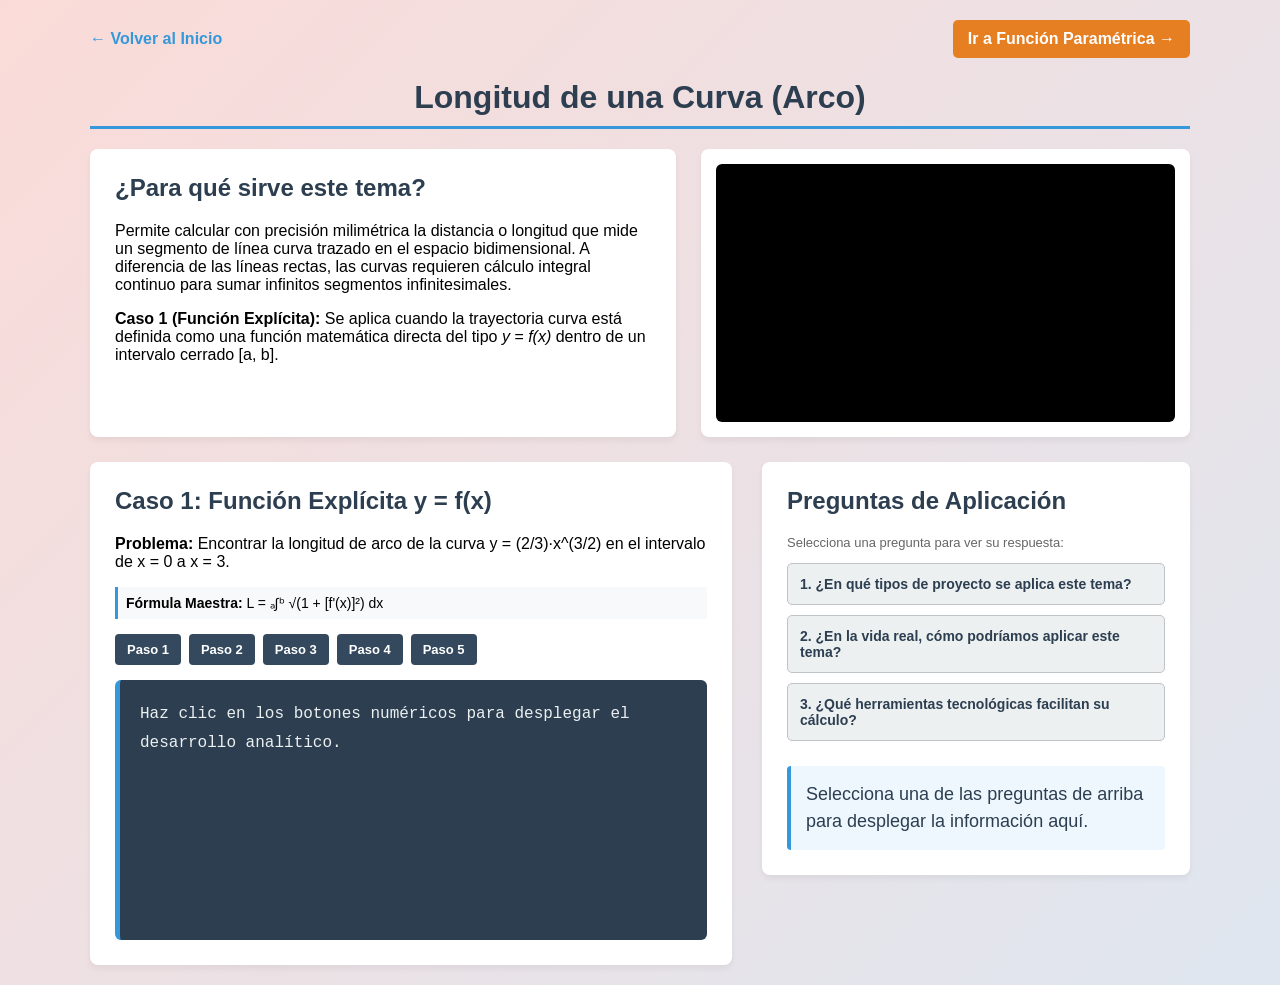
<file: temas/parcial2/tema4.html>
<!DOCTYPE html>
<html lang="es">
<head>
    <meta charset="UTF-8">
    <meta name="viewport" content="width=device-width, initial-scale=1.0">
    <title>Funciones Racionales - Caso 1</title>
    <style>
        body {
            font-family: 'Segoe UI', Geneva, Verdana, sans-serif;
            margin: 0;
            padding: 20px;
            display: flex;
            flex-direction: column;
            align-items: center;
            /* Mismo fondo vivo de la página principal */
            background: linear-gradient(-45deg, #d5f5e3, #e8f8f5, #d6eaf8, #fadbd8);
            background-size: 400% 400%;
            animation: movimientoGradiente 10s ease infinite;
            min-height: 100vh;
        }

        @keyframes movimientoGradiente {
            0% { background-position: 0% 50%; }
            50% { background-position: 100% 50%; }
            100% { background-position: 0% 50%; }
        }

        main {
            max-width: 1100px;
            width: 100%;
        }

        h1 {
            color: #2c3e50;
            text-align: center;
            border-bottom: 3px solid #3498db;
            padding-bottom: 10px;
            margin-bottom: 20px;
        }

        .navegacion-superior {
            display: flex;
            justify-content: space-between;
            align-items: center;
            margin-bottom: 20px;
            width: 100%;
        }

        .volver-btn {
            text-decoration: none;
            color: #3498db;
            font-weight: bold;
        }

        .siguiente-caso-btn {
            text-decoration: none;
            background-color: #e67e22;
            color: white;
            padding: 10px 15px;
            border-radius: 5px;
            font-weight: bold;
            transition: background 0.2s;
        }

        .siguiente-caso-btn:hover {
            background-color: #d35400;
        }

        /* --- FILA SUPERIOR: TEORÍA Y VIDEO --- */
        .fila-superior {
            display: grid;
            grid-template-columns: 1.2fr 1fr;
            gap: 25px;
            margin-bottom: 25px;
        }

        .bloque {
            background: white;
            padding: 25px;
            border-radius: 8px;
            box-shadow: 0 4px 6px rgba(0,0,0,0.05);
        }

        h2 {
            color: #2c3e50;
            margin-top: 0;
        }

        .video-pequeno {
            position: relative;
            padding-bottom: 56.25%;
            height: 0;
            overflow: hidden;
            border-radius: 6px;
            background: #000;
        }

        .video-pequeno iframe {
            position: absolute;
            top: 0;
            left: 0;
            width: 100%;
            height: 100%;
            border: 0;
        }

        /* --- FILA INFERIOR: EJERCICIO Y PREGUNTAS --- */
        .fila-inferior {
            display: grid;
            grid-template-columns: 1.5fr 1fr;
            gap: 30px;
        }

        /* --- CONTROLES Y PIZARRA --- */
        .controles-pasos {
            display: flex;
            gap: 8px;
            margin: 15px 0;
            flex-wrap: wrap;
        }

        .btn-paso {
            background-color: #34495e;
            color: white;
            border: none;
            padding: 8px 12px;
            border-radius: 4px;
            cursor: pointer;
            font-weight: bold;
            font-size: 13px;
            transition: background 0.2s;
        }

        .btn-paso:hover {
            background-color: #2c3e50;
        }

        .pizarra-ejercicio {
            background-color: #2c3e50;
            color: #ecf0f1;
            padding: 20px;
            border-radius: 6px;
            min-height: 220px;
            font-family: 'Courier New', Courier, monospace;
            border-left: 5px solid #3498db;
            line-height: 1.6;
        }

        .paso-oculto {
            display: none;
            margin-bottom: 15px;
            animation: fadeIn 0.4s ease forwards;
        }

        /* --- PREGUNTAS DE APLICACIÓN --- */
        .btn-pregunta {
            width: 100%;
            text-align: left;
            background: #ecf0f1;
            border: 1px solid #bdc3c7;
            padding: 12px;
            margin-bottom: 10px;
            border-radius: 5px;
            cursor: pointer;
            font-size: 14px;
            font-weight: bold;
            color: #2c3e50;
            transition: background 0.2s;
        }

        .btn-pregunta:hover {
            background: #d5dbdb;
        }

        .contenedor-respuesta {
            background: #edf7fd;
            border-left: 4px solid #3498db;
            padding: 15px;
            border-radius: 4px;
            margin-top: 15px;
            min-height: 80px;
        }

        @keyframes fadeIn {
            from { opacity: 0; transform: translateY(5px); }
            to { opacity: 1; transform: translateY(0); }
        }

        @media (max-width: 850px) {
            .fila-superior, .fila-inferior { grid-template-columns: 1fr; }
        }
    </style>
</head>

<body>
    <!-- Copia este bloque directo dentro del body de tu archivo tema4.html -->
    <main>
        <!-- Enlaces de Navegación de Subtemas -->
        <div class="navegacion-superior" style="display: flex; justify-content: space-between; align-items: center; margin-bottom: 20px; width: 100%;">
            <a href="../../index.html" class="volver-btn" style="text-decoration: none; color: #3498db; font-weight: bold;">← Volver al Inicio</a>
            <a href="tema4-caso2.html" class="siguiente-caso-btn" style="text-decoration: none; background-color: #e67e22; color: white; padding: 10px 15px; border-radius: 5px; font-weight: bold; transition: background 0.2s;">Ir a Función Paramétrica →</a>
        </div>

        <h1>Longitud de una Curva (Arco)</h1>

        <!-- FILA SUPERIOR: Teoría y Video -->
        <div class="fila-superior" style="display: grid; grid-template-columns: 1.2fr 1fr; gap: 25px; margin-bottom: 25px;">
            <div class="bloque" style="background: white; padding: 25px; border-radius: 8px; box-shadow: 0 4px 6px rgba(0,0,0,0.05);">
                <h2>¿Para qué sirve este tema?</h2>
                <p>
                    Permite calcular con precisión milimétrica la distancia o longitud que mide un segmento de línea curva trazado en el espacio bidimensional. A diferencia de las líneas rectas, las curvas requieren cálculo integral continuo para sumar infinitos segmentos infinitesimales.
                </p>
                <p><strong>Caso 1 (Función Explícita):</strong> Se aplica cuando la trayectoria curva está definida como una función matemática directa del tipo <em>y = f(x)</em> dentro de un intervalo cerrado [a, b].</p>
            </div>
        
            <div class="bloque" style="background: white; padding: 15px; border-radius: 8px; box-shadow: 0 4px 6px rgba(0,0,0,0.05);">
                <div class="video-pequeno" style="position: relative; padding-bottom: 56.25%; height: 0; overflow: hidden; border-radius: 6px; background: #000;">
                    <iframe 
                        src="https://www.youtube.com/embed/-pvD-Ile0Go" 
                        title="Video tutorial Longitud"
                        allow="accelerometer; autoplay; clipboard-write; encrypted-media; gyroscope; picture-in-picture; web-share" 
                        allowfullscreen>
                    </iframe>
                </div>
            </div>
        </div>

        <!-- FILA INFERIOR: Ejercicio y Preguntas -->
        <div class="fila-inferior" style="display: grid; grid-template-columns: 1.5fr 1fr; gap: 30px;">
        
            <!-- Pizarra de Ejercicio por Pasos -->
            <div class="bloque" style="background: white; padding: 25px; border-radius: 8px; box-shadow: 0 4px 6px rgba(0,0,0,0.05);">
                <h2>Caso 1: Función Explícita y = f(x)</h2>
                <p><strong>Problema:</strong> Encontrar la longitud de arco de la curva y = (2/3)·x^(3/2) en el intervalo de x = 0 a x = 3.</p>
                <p style="font-size: 14px; background: #f8f9fa; padding: 8px; border-left: 3px solid #3498db;"><strong>Fórmula Maestra:</strong> L = ₐ∫ᵇ √(1 + [f'(x)]²) dx</p>
            
                <div class="controles-pasos" style="display: flex; gap: 8px; margin: 15px 0; flex-wrap: wrap;">
                    <button class="btn-paso" style="background-color: #34495e; color: white; border: none; padding: 8px 12px; border-radius: 4px; cursor: pointer; font-weight: bold;" onclick="mostrarLnPaso(1)">Paso 1</button>
                    <button class="btn-paso" style="background-color: #34495e; color: white; border: none; padding: 8px 12px; border-radius: 4px; cursor: pointer; font-weight: bold;" onclick="mostrarLnPaso(2)">Paso 2</button>
                    <button class="btn-paso" style="background-color: #34495e; color: white; border: none; padding: 8px 12px; border-radius: 4px; cursor: pointer; font-weight: bold;" onclick="mostrarLnPaso(3)">Paso 3</button>
                    <button class="btn-paso" style="background-color: #34495e; color: white; border: none; padding: 8px 12px; border-radius: 4px; cursor: pointer; font-weight: bold;" onclick="mostrarLnPaso(4)">Paso 4</button>
                    <button class="btn-paso" style="background-color: #34495e; color: white; border: none; padding: 8px 12px; border-radius: 4px; cursor: pointer; font-weight: bold;" onclick="mostrarLnPaso(5)">Paso 5</button>
                </div>

                <div class="pizarra-ejercicio" style="background-color: #2c3e50; color: #ecf0f1; padding: 20px; border-radius: 6px; min-height: 220px; font-family: 'Courier New', Courier, monospace; border-left: 5px solid #3498db; line-height: 1.8;">
                    <div id="ln-indicador">Haz clic en los botones numéricos para desplegar el desarrollo analítico.</div>
    
                    <div id="ln-paso1" style="display: none; margin-bottom: 15px;">
                        <strong>[PASO 1] Derivar la función original:</strong><br>
                        f(x) = (2/3)x^(3/2)<br>
                        f'(x) = (2/3) * (3/2)x^(1/2)<br>
                        f'(x) = x^(1/2) &nbsp;&nbsp;[o simplemente √x]
                    </div>
    
                    <div id="ln-paso2" style="display: none; margin-bottom: 15px;">
                        <strong>[PASO 2] Elevar la derivada al cuadrado:</strong><br>
                        [f'(x)]² = (x^(1/2))²<br>
                        [f'(x)]² = x
                    </div>
    
                    <div id="ln-paso3" style="display: none; margin-bottom: 15px;">
                        <strong>[PASO 3] Simplificar el término del radicando:</strong><br>
                        Sumamos la unidad bajo la raíz:<br>
                        1 + [f'(x)]² = 1 + x
                    </div>
    
                    <div id="ln-paso4" style="display: none; margin-bottom: 15px;">
                        <strong>[PASO 4] Plantear la estructura de la Integral:</strong><br>
                        Ubicamos la expresión en el intervalo [0, 3]:<br>
                        L = ₀∫³ √(1 + x) dx
                    </div>
    
                    <div id="ln-paso5" style="display: none; margin-bottom: 15px;">
                        <strong>[PASO 5] Integrar analíticamente y evaluar límites:</strong><br>
                        • Por sustitución básica u = 1+x:<br>
                            &nbsp;&nbsp;∫ √(1 + x) dx = (2/3)(1 + x)^(3/2)<br>
                        • Evaluando Límite Superior (x = 3):<br>
                            &nbsp;&nbsp;F(3) = (2/3)(1 + 3)^(3/2) = (2/3)(4)^(3/2) = (2/3)*8 = 16/3<br>
                        • Evaluando Límite Inferior (x = 0):<br>
                            &nbsp;&nbsp;F(0) = (2/3)(1 + 0)^(3/2) = (2/3)(1)^(3/2) = 2/3<br>
                        • Aplicando Teorema Fundamental (F(3) - F(0)):<br>
                            &nbsp;&nbsp;L = 16/3 - 2/3 = 14/3<br><br>
                        <strong>Resultado Final:</strong> L = 14/3 u ≈ 4.66 unidades
                    </div>
                </div>
            </div>

            <!-- Panel de Preguntas con posición inteligente flotante (Sticky) -->
            <div class="bloque" style="background: white; padding: 25px; border-radius: 8px; box-shadow: 0 4px 6px rgba(0,0,0,0.05); position: sticky; top: 20px; align-self: start;">
                <h2>Preguntas de Aplicación</h2>
                <p style="font-size: 13px; color: #666;">Selecciona una pregunta para ver su respuesta:</p>
            
                <button class="btn-pregunta" style="width: 100%; text-align: left; background: #ecf0f1; border: 1px solid #bdc3c7; padding: 12px; margin-bottom: 10px; border-radius: 5px; cursor: pointer; font-weight: bold; color: #2c3e50;" onclick="mostrarLnRespuesta(1)">1. ¿En qué tipos de proyecto se aplica este tema?</button>
                <button class="btn-pregunta" style="width: 100%; text-align: left; background: #ecf0f1; border: 1px solid #bdc3c7; padding: 12px; margin-bottom: 10px; border-radius: 5px; cursor: pointer; font-weight: bold; color: #2c3e50;" onclick="mostrarLnRespuesta(2)">2. ¿En la vida real, cómo podríamos aplicar este tema?</button>
                <button class="btn-pregunta" style="width: 100%; text-align: left; background: #ecf0f1; border: 1px solid #bdc3c7; padding: 12px; margin-bottom: 10px; border-radius: 5px; cursor: pointer; font-weight: bold; color: #2c3e50;" onclick="mostrarLnRespuesta(3)">3. ¿Qué herramientas tecnológicas facilitan su cálculo?</button>

                <div style="background: #edf7fd; border-left: 4px solid #3498db; padding: 15px; border-radius: 4px; margin-top: 15px;">
                    <div id="ln-texto-respuesta" style="font-size: 18px; line-height: 1.5; color: #2c3e50;">
                        Selecciona una de las preguntas de arriba para desplegar la información aquí.
                    </div>
                </div>
            </div>

        </div>
    </main>

    <!-- --- CONTROL JAVASCRIPT --- -->
    <script>
        function mostrarLnPaso(numeroPaso) {
            document.getElementById('ln-indicador').style.display = 'none';
            document.getElementById('ln-paso' + numeroPaso).style.display = 'block';
        }

        function mostrarLnRespuesta(idPregunta) {
            var cuadroTexto = document.getElementById('ln-texto-respuesta');
            if (idPregunta === 1) {
                cuadroTexto.innerHTML = "<strong>Proyectos de Infraestructura Vial y Transporte:</strong> Es crucial para calcular la cantidad exacta de asfalto o rieles necesarios al construir curvas de carreteras, autopistas cerradas o vías de tren bala de gran longitud.";
            } else if (idPregunta === 2) {
                cuadroTexto.innerHTML = "<strong>Aplicación en la vida real:</strong> Se utiliza en la industria textil y de diseño de modas computarizado (CAD) para medir longitudes de costura sobre patrones de telas con curvas complejas u ondulaciones.";
            } else if (idPregunta === 3) {
                cuadroTexto.innerHTML = "<strong>Herramientas tecnológicas:</strong> Se emplea la función de longitud de arco integrada en <strong>AutoCAD</strong>, comandos simbólicos avanzados de integración numérica en <strong>Python (SymPy)</strong>, o el software escolar <strong>GeoGebra</strong>.";
            }
        }
    </script>

</body>
</html>
</file>
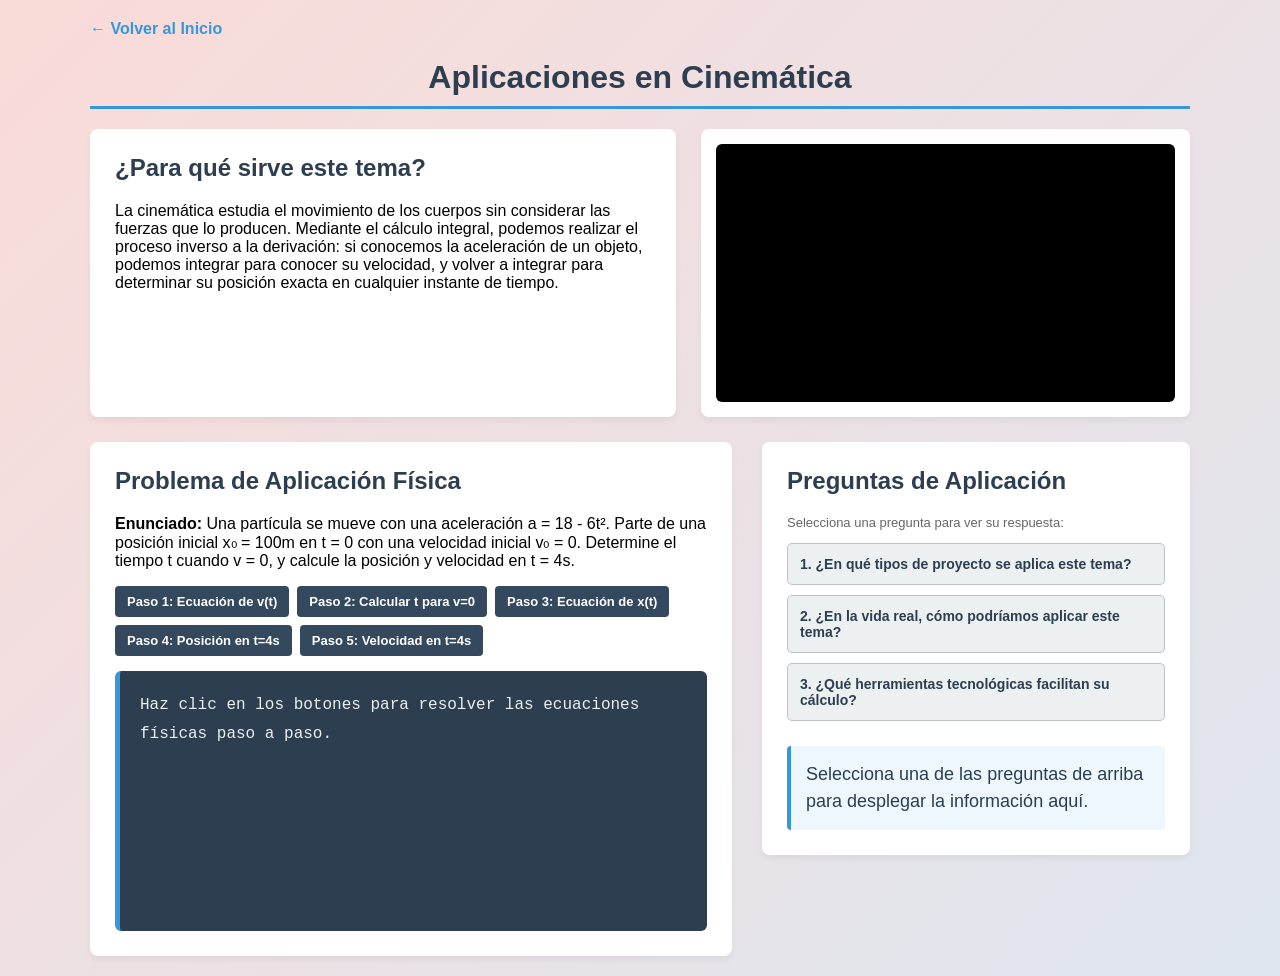
<file: temas/parcial2/tema5.html>
<!DOCTYPE html>
<html lang="es">
<head>
    <meta charset="UTF-8">
    <meta name="viewport" content="width=device-width, initial-scale=1.0">
    <title>Funciones Racionales - Caso 1</title>
    <style>
        body {
            font-family: 'Segoe UI', Geneva, Verdana, sans-serif;
            margin: 0;
            padding: 20px;
            display: flex;
            flex-direction: column;
            align-items: center;
            /* Mismo fondo vivo de la página principal */
            background: linear-gradient(-45deg, #d5f5e3, #e8f8f5, #d6eaf8, #fadbd8);
            background-size: 400% 400%;
            animation: movimientoGradiente 10s ease infinite;
            min-height: 100vh;
        }

        @keyframes movimientoGradiente {
            0% { background-position: 0% 50%; }
            50% { background-position: 100% 50%; }
            100% { background-position: 0% 50%; }
        }

        main {
            max-width: 1100px;
            width: 100%;
        }

        h1 {
            color: #2c3e50;
            text-align: center;
            border-bottom: 3px solid #3498db;
            padding-bottom: 10px;
            margin-bottom: 20px;
        }

        .navegacion-superior {
            display: flex;
            justify-content: space-between;
            align-items: center;
            margin-bottom: 20px;
            width: 100%;
        }

        .volver-btn {
            text-decoration: none;
            color: #3498db;
            font-weight: bold;
        }

        .siguiente-caso-btn {
            text-decoration: none;
            background-color: #e67e22;
            color: white;
            padding: 10px 15px;
            border-radius: 5px;
            font-weight: bold;
            transition: background 0.2s;
        }

        .siguiente-caso-btn:hover {
            background-color: #d35400;
        }

        /* --- FILA SUPERIOR: TEORÍA Y VIDEO --- */
        .fila-superior {
            display: grid;
            grid-template-columns: 1.2fr 1fr;
            gap: 25px;
            margin-bottom: 25px;
        }

        .bloque {
            background: white;
            padding: 25px;
            border-radius: 8px;
            box-shadow: 0 4px 6px rgba(0,0,0,0.05);
        }

        h2 {
            color: #2c3e50;
            margin-top: 0;
        }

        .video-pequeno {
            position: relative;
            padding-bottom: 56.25%;
            height: 0;
            overflow: hidden;
            border-radius: 6px;
            background: #000;
        }

        .video-pequeno iframe {
            position: absolute;
            top: 0;
            left: 0;
            width: 100%;
            height: 100%;
            border: 0;
        }

        /* --- FILA INFERIOR: EJERCICIO Y PREGUNTAS --- */
        .fila-inferior {
            display: grid;
            grid-template-columns: 1.5fr 1fr;
            gap: 30px;
        }

        /* --- CONTROLES Y PIZARRA --- */
        .controles-pasos {
            display: flex;
            gap: 8px;
            margin: 15px 0;
            flex-wrap: wrap;
        }

        .btn-paso {
            background-color: #34495e;
            color: white;
            border: none;
            padding: 8px 12px;
            border-radius: 4px;
            cursor: pointer;
            font-weight: bold;
            font-size: 13px;
            transition: background 0.2s;
        }

        .btn-paso:hover {
            background-color: #2c3e50;
        }

        .pizarra-ejercicio {
            background-color: #2c3e50;
            color: #ecf0f1;
            padding: 20px;
            border-radius: 6px;
            min-height: 220px;
            font-family: 'Courier New', Courier, monospace;
            border-left: 5px solid #3498db;
            line-height: 1.6;
        }

        .paso-oculto {
            display: none;
            margin-bottom: 15px;
            animation: fadeIn 0.4s ease forwards;
        }

        /* --- PREGUNTAS DE APLICACIÓN --- */
        .btn-pregunta {
            width: 100%;
            text-align: left;
            background: #ecf0f1;
            border: 1px solid #bdc3c7;
            padding: 12px;
            margin-bottom: 10px;
            border-radius: 5px;
            cursor: pointer;
            font-size: 14px;
            font-weight: bold;
            color: #2c3e50;
            transition: background 0.2s;
        }

        .btn-pregunta:hover {
            background: #d5dbdb;
        }

        .contenedor-respuesta {
            background: #edf7fd;
            border-left: 4px solid #3498db;
            padding: 15px;
            border-radius: 4px;
            margin-top: 15px;
            min-height: 80px;
        }

        @keyframes fadeIn {
            from { opacity: 0; transform: translateY(5px); }
            to { opacity: 1; transform: translateY(0); }
        }

        @media (max-width: 850px) {
            .fila-superior, .fila-inferior { grid-template-columns: 1fr; }
        }
    </style>
</head>

<body>

    <!-- Copia este bloque directo dentro del body de tu archivo tema5.html -->
    <main>
        <div class="navegacion-superior" style="display: flex; justify-content: space-between; align-items: center; margin-bottom: 20px; width: 100%;">
            <a href="../../index.html" class="volver-btn" style="text-decoration: none; color: #3498db; font-weight: bold;">← Volver al Inicio</a>
        </div>

        <h1>Aplicaciones en Cinemática</h1>

        <!-- FILA SUPERIOR: Teoría y Video -->
        <div class="fila-superior" style="display: grid; grid-template-columns: 1.2fr 1fr; gap: 25px; margin-bottom: 25px;">
            <div class="bloque" style="background: white; padding: 25px; border-radius: 8px; box-shadow: 0 4px 6px rgba(0,0,0,0.05);">
                <h2>¿Para qué sirve este tema?</h2>
                <p>
                    La cinemática estudia el movimiento de los cuerpos sin considerar las fuerzas que lo producen. Mediante el cálculo integral, podemos realizar el proceso inverso a la derivación: si conocemos la aceleración de un objeto, podemos integrar para conocer su velocidad, y volver a integrar para determinar su posición exacta en cualquier instante de tiempo.
                </p>
            </div>
        
            <div class="bloque" style="background: white; padding: 15px; border-radius: 8px; box-shadow: 0 4px 6px rgba(0,0,0,0.05);">
                <div class="video-pequeno" style="position: relative; padding-bottom: 56.25%; height: 0; overflow: hidden; border-radius: 6px; background: #000;">
                    <iframe 
                        src="https://www.youtube.com/embed/eu8htnVgf4k" 
                        title="Video tutorial Cinemática"
                        allow="accelerometer; autoplay; clipboard-write; encrypted-media; gyroscope; picture-in-picture; web-share" 
                        allowfullscreen>
                    </iframe>
                </div>
            </div>
        </div>

        <!-- FILA INFERIOR: Ejercicio y Preguntas -->
        <div class="fila-inferior" style="display: grid; grid-template-columns: 1.5fr 1fr; gap: 30px;">
        
            <!-- Pizarra de Ejercicio por Pasos -->
            <div class="bloque" style="background: white; padding: 25px; border-radius: 8px; box-shadow: 0 4px 6px rgba(0,0,0,0.05);">
                <h2>Problema de Aplicación Física</h2>
                <p><strong>Enunciado:</strong> Una partícula se mueve con una aceleración a = 18 - 6t². Parte de una posición inicial x₀ = 100m en t = 0 con una velocidad inicial v₀ = 0. Determine el tiempo t cuando v = 0, y calcule la posición y velocidad en t = 4s.</p>
            
                <div class="controles-pasos" style="display: flex; gap: 8px; margin: 15px 0; flex-wrap: wrap;">
                    <button class="btn-paso" style="background-color: #34495e; color: white; border: none; padding: 8px 12px; border-radius: 4px; cursor: pointer; font-weight: bold;" onclick="mostrarCinePaso(1)">Paso 1: Ecuación de v(t)</button>
                    <button class="btn-paso" style="background-color: #34495e; color: white; border: none; padding: 8px 12px; border-radius: 4px; cursor: pointer; font-weight: bold;" onclick="mostrarCinePaso(2)">Paso 2: Calcular t para v=0</button>
                    <button class="btn-paso" style="background-color: #34495e; color: white; border: none; padding: 8px 12px; border-radius: 4px; cursor: pointer; font-weight: bold;" onclick="mostrarCinePaso(3)">Paso 3: Ecuación de x(t)</button>
                    <button class="btn-paso" style="background-color: #34495e; color: white; border: none; padding: 8px 12px; border-radius: 4px; cursor: pointer; font-weight: bold;" onclick="mostrarCinePaso(4)">Paso 4: Posición en t=4s</button>
                    <button class="btn-paso" style="background-color: #34495e; color: white; border: none; padding: 8px 12px; border-radius: 4px; cursor: pointer; font-weight: bold;" onclick="mostrarCinePaso(5)">Paso 5: Velocidad en t=4s</button>
                </div>

                <div class="pizarra-ejercicio" style="background-color: #2c3e50; color: #ecf0f1; padding: 20px; border-radius: 6px; min-height: 220px; font-family: 'Courier New', Courier, monospace; border-left: 5px solid #3498db; line-height: 1.8;">
                    <div id="cine-indicador">Haz clic en los botones para resolver las ecuaciones físicas paso a paso.</div>
                
                    <div id="cine-paso1" style="display: none; margin-bottom: 15px;">
                        <strong>[PASO 1] De Aceleración a Velocidad (Integración):</strong><br>
                        Sabemos que a = dv/dt &nbsp;→ dv = (18 - 6t²)dt<br>
                        ∫ dv = ∫ (18 - 6t²) dt<br>
                        v(t) = 18t - 2t³ + C<br>
                        Aplicando condición inicial v(0) = 0 obtenemos <strong>C = 0</strong>.<br>
                        <strong>Ecuación:</strong> v(t) = 18t - 2t³
                    </div>
                
                    <div id="cine-paso2" style="display: none; margin-bottom: 15px;">
                        <strong>[PASO 2] Encontrar cuándo la velocidad vale cero:</strong><br>
                        Igualamos a cero: 18t - 2t³ = 0<br>
                        Factorizamos por término común: 2t(9 - t²) = 0<br>
                        • Raíz 1: 2t = 0 → t = 0 s (Instante de partida)<br>
                        • Raíz 2: 9 - t² = 0 → t² = 9 → <strong>t = 3 s</strong><br>
                        La velocidad vuelve a ser cero a los 3 segundos.
                    </div>
                
                    <div id="cine-paso3" style="display: none; margin-bottom: 15px;">
                        <strong>[PASO 3] De Velocidad a Posición (Segunda Integración):</strong><br>
                        Sabemos que v = dx/dt &nbsp;→ dx = (18t - 2t³)dt<br>
                        ∫ dx = ∫ (18t - 2t³) dt<br>
                        x(t) = 9t² - (t⁴ / 2) + C<br>
                        Como x(0) = 100m (posición inicial), entonces <strong>C = 100</strong>.<br>
                        <strong>Ecuación final:</strong> x(t) = 100 + 9t² - (t⁴ / 2)
                    </div>
                
                    <div id="cine-paso4" style="display: none; margin-bottom: 15px;">
                        <strong>[PASO 4] Evaluar la posición en t = 4 segundos:</strong><br>
                        Sustituimos t = 4 en x(t):<br>
                        x(4) = 100 + 9(4)² - (4⁴ / 2)<br>
                        x(4) = 100 + 9(16) - (256 / 2)<br>
                        x(4) = 100 + 144 - 128<br>
                        <strong>Resultado Posición:</strong> x(4) = 116 metros
                    </div>
                
                    <div id="cine-paso5" style="display: none; margin-bottom: 15px;">
                        <strong>[PASO 5] Evaluar la velocidad en t = 4 segundos:</strong><br>
                        Sustituimos t = 4 en v(t):<br>
                        v(4) = 18(4) - 2(4)³<br>
                        v(4) = 72 - 2(64)<br>
                        v(4) = 72 - 128<br>
                        <strong>Resultado Velocidad:</strong> v(4) = -56 m/s &nbsp;[Moverse en sentido contrario]
                    </div>
                </div>
            </div>

            <!-- Panel de Preguntas con posición inteligente flotante (Sticky) -->
            <div class="bloque" style="background: white; padding: 25px; border-radius: 8px; box-shadow: 0 4px 6px rgba(0,0,0,0.05); position: sticky; top: 20px; align-self: start;">
                <h2>Preguntas de Aplicación</h2>
                <p style="font-size: 13px; color: #666;">Selecciona una pregunta para ver su respuesta:</p>
            
                <button class="btn-pregunta" style="width: 100%; text-align: left; background: #ecf0f1; border: 1px solid #bdc3c7; padding: 12px; margin-bottom: 10px; border-radius: 5px; cursor: pointer; font-weight: bold; color: #2c3e50;" onclick="mostrarCineRespuesta(1)">1. ¿En qué tipos de proyecto se aplica este tema?</button>
                <button class="btn-pregunta" style="width: 100%; text-align: left; background: #ecf0f1; border: 1px solid #bdc3c7; padding: 12px; margin-bottom: 10px; border-radius: 5px; cursor: pointer; font-weight: bold; color: #2c3e50;" onclick="mostrarCineRespuesta(2)">2. ¿En la vida real, cómo podríamos aplicar este tema?</button>
                <button class="btn-pregunta" style="width: 100%; text-align: left; background: #ecf0f1; border: 1px solid #bdc3c7; padding: 12px; margin-bottom: 10px; border-radius: 5px; cursor: pointer; font-weight: bold; color: #2c3e50;" onclick="mostrarCineRespuesta(3)">3. ¿Qué herramientas tecnológicas facilitan su cálculo?</button>

                <div style="background: #edf7fd; border-left: 4px solid #3498db; padding: 15px; border-radius: 4px; margin-top: 15px;">
                    <div id="cine-texto-respuesta" style="font-size: 18px; line-height: 1.5; color: #2c3e50;">
                        Selecciona una de las preguntas de arriba para desplegar la información aquí.
                    </div>
                </div>
            </div>

        </div>
    </main>

    <!-- --- CONTROL JAVASCRIPT --- -->
    <script>
        function mostrarCinePaso(numeroPaso) {
            document.getElementById('cine-indicador').style.display = 'none';
            document.getElementById('cine-paso' + numeroPaso).style.display = 'block';
        }

        function mostrarCineRespuesta(idPregunta) {
            var cuadroTexto = document.getElementById('cine-texto-respuesta');
            if (idPregunta === 1) {
                cuadroTexto.innerHTML = "<strong>Proyectos Aeroespaciales y Automotrices:</strong> Se aplica en el diseño de sistemas de telemetría para cohetes de SpaceX o vehículos autónomos, estimando la posición exacta de frenado o el gasto de combustible a partir de sensores de aceleración continua.";
            } else if (idPregunta === 2) {
                cuadroTexto.innerHTML = "<strong>Aplicación en la vida real:</strong> Es la base matemática de los acelerómetros internos de tu teléfono móvil, permitiendo calcular cuántos pasos das al día o registrar la velocidad de colisión en bolsas de aire (Airbags).";
            } else if (idPregunta === 3) {
                cuadroTexto.innerHTML = "<strong>Herramientas tecnológicas:</strong> Se utilizan simuladores físicos como Simulink, modelados cinemáticos interactivos en GeoGebra y scripts computacionales en Python (librerías NumPy y VPython).";
            }
        }
    </script>

</body>
</html>
</file>
